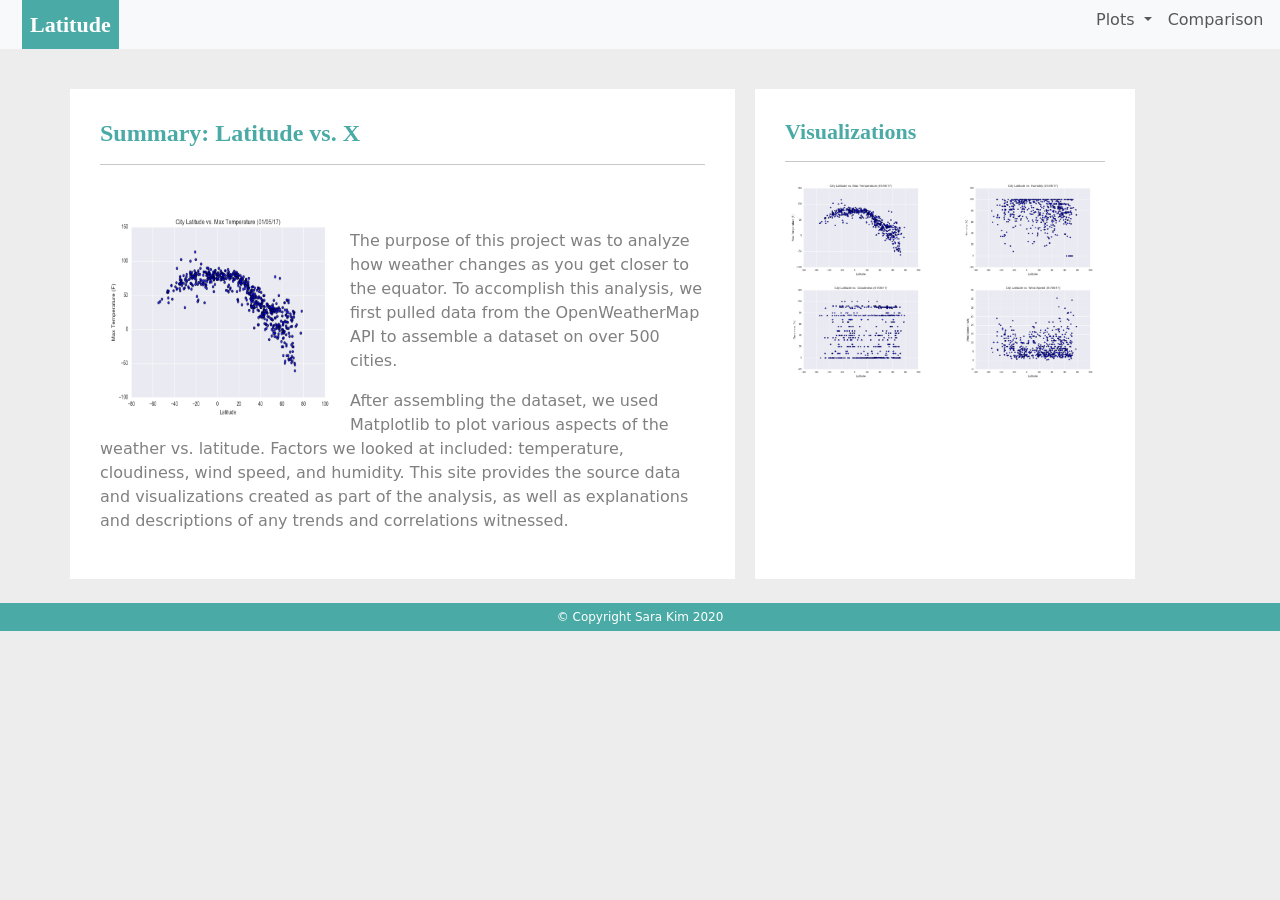
<file: web-design-challenge/index.html>
<!doctype html>
<html lang="en">

  <head>
    <!-- Required meta tags -->
    <meta charset="utf-8">
    <meta name="viewport" content="width=device-width, initial-scale=1">

    <!-- Bootstrap CSS -->
    <link href="https://cdn.jsdelivr.net/npm/bootstrap@5.0.0-beta1/dist/css/bootstrap.min.css" rel="stylesheet" integrity="sha384-giJF6kkoqNQ00vy+HMDP7azOuL0xtbfIcaT9wjKHr8RbDVddVHyTfAAsrekwKmP1" crossorigin="anonymous">

    <link rel="stylesheet" type="text/css" href="style.css">

    <title>Summary | Lattitude</title>

  </head>

  <body>

    <!-- Navbar -->
    <nav class="navbar navbar-expand-lg navbar-light bg-light">
        <div class="container-fluid">
          <a class="navbar-brand text-white" href="index.html">Latitude</a>
          <button class="navbar-toggler" type="button" data-bs-toggle="collapse" data-bs-target="#navbarNavDropdown" aria-controls="navbarNavDropdown" aria-expanded="false" aria-label="Toggle navigation">
            <span class="navbar-toggler-icon"></span>
          </button>
          <div class="collapse navbar-collapse absolute-right" id="navbarNavDropdown">
            <ul class="navbar-nav">
              <li class="nav-item dropdown">
                <a class="nav-link dropdown-toggle" href="#" id="navbarDropdownMenuLink" role="button" data-bs-toggle="dropdown" aria-expanded="false">
                    Plots
                </a>
                <ul class="dropdown-menu" aria-labelledby="navbarDropdownMenuLink">
                    <li><a class="dropdown-item" href="visualizations/visualization_temp.html">Max Temperature</a></li>
                    <li><a class="dropdown-item" href="visualizations/visualization_humidity.html">Humidity</a></li>
                    <li><a class="dropdown-item" href="visualizations/visualization_cloudiness.html">Cloudiness</a></li>
                    <li><a class="dropdown-item" href="visualizations/visualization_windspeed.html">Wind Speed</a></li>
                </ul>
              </li>
              <li class="nav-item">
                <a class="nav-link" href="comparison.html">Comparison</a>
              </li>
              <li class="nav-item">
                <a class="nav-link" href="data.html">Data</a>
              </li>
            </ul>
          </div>
        </div>
    </nav>
    <!-- Navbar Ends -->

    <!-- Main Body -->
    <div class="container">
        <div class="row">
            
            <!-- Left section: summary -->
            <div class="col-12 col-md-7 summary">
                <h1>Summary: Latitude vs. X</h1>
                <hr>
                <br>
                <img src="Resources/assets/images/Fig1.png" alt="Latitude vs. Max Temperature" width="250" height="220" align="left">
                <br>
                <p>The purpose of this project was to analyze how weather changes as you get closer to the equator. 
                    To accomplish this analysis, we first pulled data from the OpenWeatherMap API to assemble a dataset 
                    on over 500 cities.</p>
                <p>After assembling the dataset, we used Matplotlib to plot various aspects of the weather vs. latitude. 
                    Factors we looked at included: temperature, cloudiness, wind speed, and humidity. 
                    This site provides the source data and visualizations created as part of the analysis, 
                    as well as explanations and descriptions of any trends and correlations witnessed.</p>
            </div>
            
            <!-- Right section: Visualizations-->
            <div class="col-12 col-md-4 visualizations">
                <h2>Visualizations</h2>
                <hr>
                    <div class="row">
                        <div class="col-3 col-md-6">
                            <a href="visualizations/visualization_temp.html"><img src="Resources/assets/images/Fig1.png" alt="Latitude vs. Max Temperature"></a>
                        </div>
                        <div class="col-3 col-md-6">
                            <a href="visualizations/visualization_humidity.html"><img src="Resources/assets/images/Fig2.png" alt="Latitude vs. Humidity"></a>
                        </div>
                        <div class="col-3 col-md-6">
                            <a href="visualizations/visualization_cloudiness.html"><img src="Resources/assets/images/Fig3.png" alt="Latitude vs. Cloudiness"></a>
                        </div>
                        <div class="col-3 col-md-6">
                            <a href="visualizations/visualization_windspeed.html"><img src="Resources/assets/images/Fig4.png" alt="Latitude vs. Wind Speed"></a>
                        </div>                                                
                    </div>
            </div>

        </div>
    </div>

    <!-- start of footer -->
    <br>
    <div>
        <div class="row">
        <div class="col-12 copyright">© Copyright Sara Kim 2020</div>
        </div>
    </div>
    <!-- footer ends -->


    <!-- Bootstrap Bundle with Popper -->
    <script src="https://cdn.jsdelivr.net/npm/bootstrap@5.0.0-beta1/dist/js/bootstrap.bundle.min.js" integrity="sha384-ygbV9kiqUc6oa4msXn9868pTtWMgiQaeYH7/t7LECLbyPA2x65Kgf80OJFdroafW" crossorigin="anonymous"></script>

  </body>

  

</html>
</file>
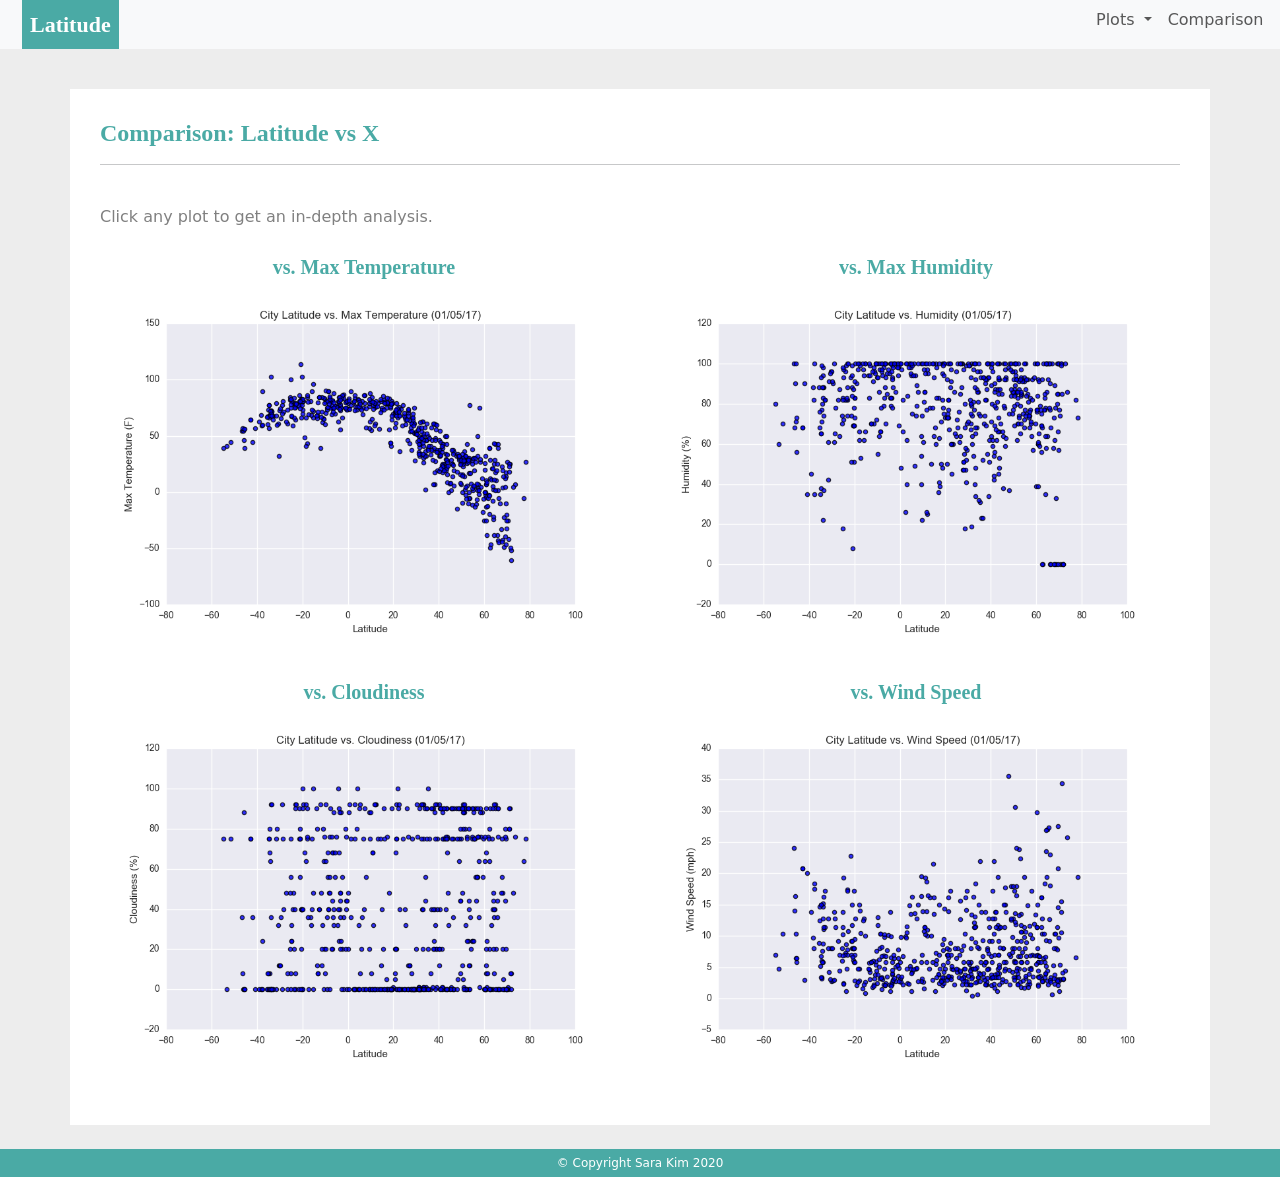
<file: web-design-challenge/comparison.html>
<!doctype html>
<html lang="en">

  <head>
    <!-- Required meta tags -->
    <meta charset="utf-8">
    <meta name="viewport" content="width=device-width, initial-scale=1">

    <!-- Bootstrap CSS -->
    <link href="https://cdn.jsdelivr.net/npm/bootstrap@5.0.0-beta1/dist/css/bootstrap.min.css" rel="stylesheet" integrity="sha384-giJF6kkoqNQ00vy+HMDP7azOuL0xtbfIcaT9wjKHr8RbDVddVHyTfAAsrekwKmP1" crossorigin="anonymous">

    <link rel="stylesheet" type="text/css" href="style.css">

    <title>Comparison | Lattitude</title>

  </head>

  <body>

    <!-- Navbar -->
    <nav class="navbar navbar-expand-lg navbar-light bg-light">
        <div class="container-fluid">
          <a class="navbar-brand text-white" href="index.html">Latitude</a>
          <button class="navbar-toggler" type="button" data-bs-toggle="collapse" data-bs-target="#navbarNavDropdown" aria-controls="navbarNavDropdown" aria-expanded="false" aria-label="Toggle navigation">
            <span class="navbar-toggler-icon"></span>
          </button>
          <div class="collapse navbar-collapse absolute-right" id="navbarNavDropdown">
            <ul class="navbar-nav">
              <li class="nav-item dropdown">
                <a class="nav-link dropdown-toggle" href="#" id="navbarDropdownMenuLink" role="button" data-bs-toggle="dropdown" aria-expanded="false">
                    Plots
                </a>
                <ul class="dropdown-menu" aria-labelledby="navbarDropdownMenuLink">
                    <li><a class="dropdown-item" href="visualizations/visualization_temp.html">Max Temperature</a></li>
                    <li><a class="dropdown-item" href="visualizations/visualization_humidity.html">Humidity</a></li>
                    <li><a class="dropdown-item" href="visualizations/visualization_cloudiness.html">Cloudiness</a></li>
                    <li><a class="dropdown-item" href="visualizations/visualization_windspeed.html">Wind Speed</a></li>
                </ul>
              </li>
              <li class="nav-item">
                <a class="nav-link" href="comparison.html">Comparison</a>
              </li>
              <li class="nav-item">
                <a class="nav-link" href="data.html">Data</a>
              </li>
            </ul>
          </div>
        </div>
    </nav>
    <!-- Navbar Ends -->

    <!-- Main Body -->
      
    <div class="container summary">
        <h1>Comparison: Latitude vs X</h1>
        <hr>
        <br>
        <p>Click any plot to get an in-depth analysis.</p>
        <div class="row row-cols-2">
            <div class="col-12 col-md-6 space">
                <h3>vs. Max Temperature</h3>
                <a href="visualizations/visualization_temp.html"><img src="Resources/assets/images/Fig1.png" alt="Latitude vs. Max Temperature"></a>
            </div>

            <div class="col-12 col-md-6 space">
                <h3>vs. Max Humidity</h3>
                <a href="visualizations/visualization_humidity.html"><img src="Resources/assets/images/Fig2.png" alt="Latitude vs. Humidity"></a>
            </div>
            
            <div class="col-12 col-md-6 space">
                <h3>vs. Cloudiness</h3>
                <a href="visualizations/visualization_cloudiness.html"><img src="Resources/assets/images/Fig3.png" alt="Latitude vs. Cloudiness"></a>
            </div>

            <div class="col-12 col-md-6 space">
                <h3>vs. Wind Speed</h3>
                <a href="visualizations/visualization_windspeed.html"><img src="Resources/assets/images/Fig4.png" alt="Latitude vs. Wind Speed"></a>
            </div>

        </div>
    </div>

    </div>

    <!-- start of footer -->
    <br>
    <div>
        <div class="row">
        <div class="col-12 copyright">© Copyright Sara Kim 2020</div>
        </div>
    </div>
    
    <!-- Bootstrap Bundle with Popper -->
    <script src="https://cdn.jsdelivr.net/npm/bootstrap@5.0.0-beta1/dist/js/bootstrap.bundle.min.js" integrity="sha384-ygbV9kiqUc6oa4msXn9868pTtWMgiQaeYH7/t7LECLbyPA2x65Kgf80OJFdroafW" crossorigin="anonymous"></script>


  </body>

  

</html>
</file>
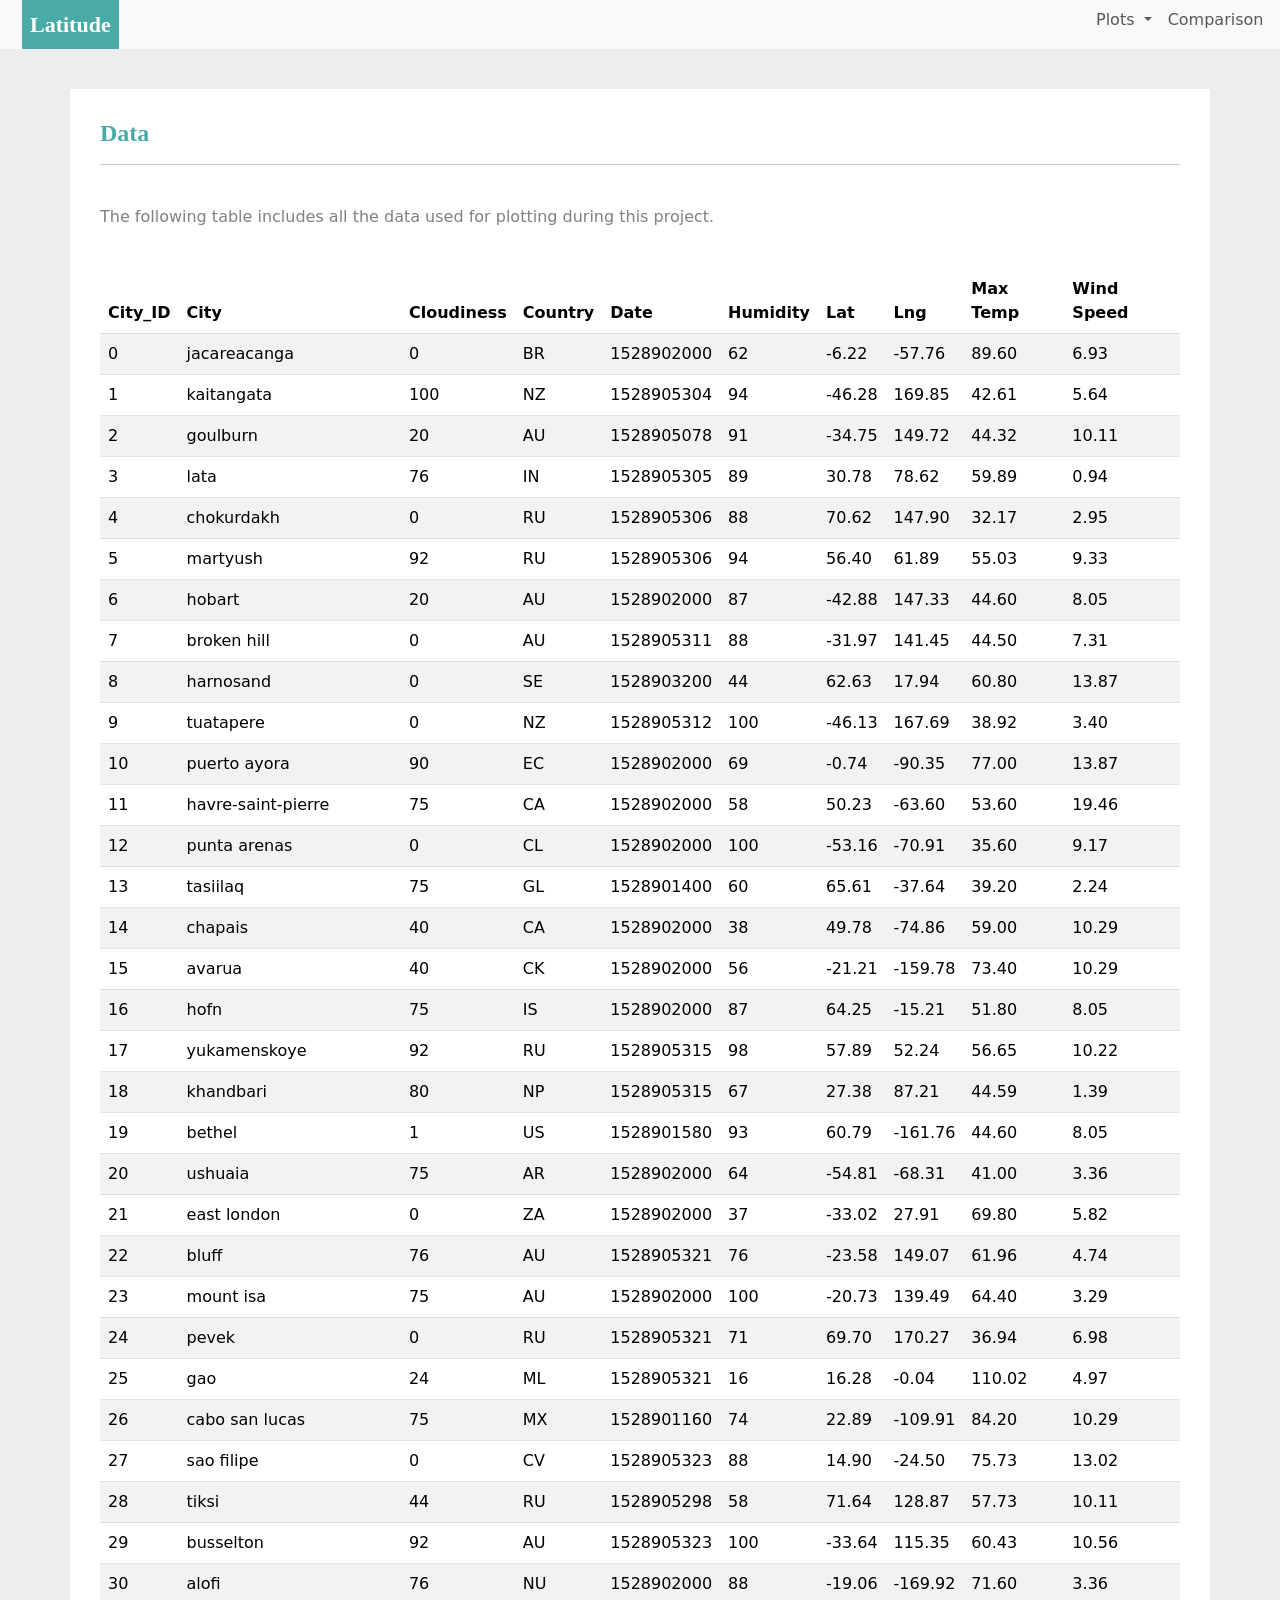
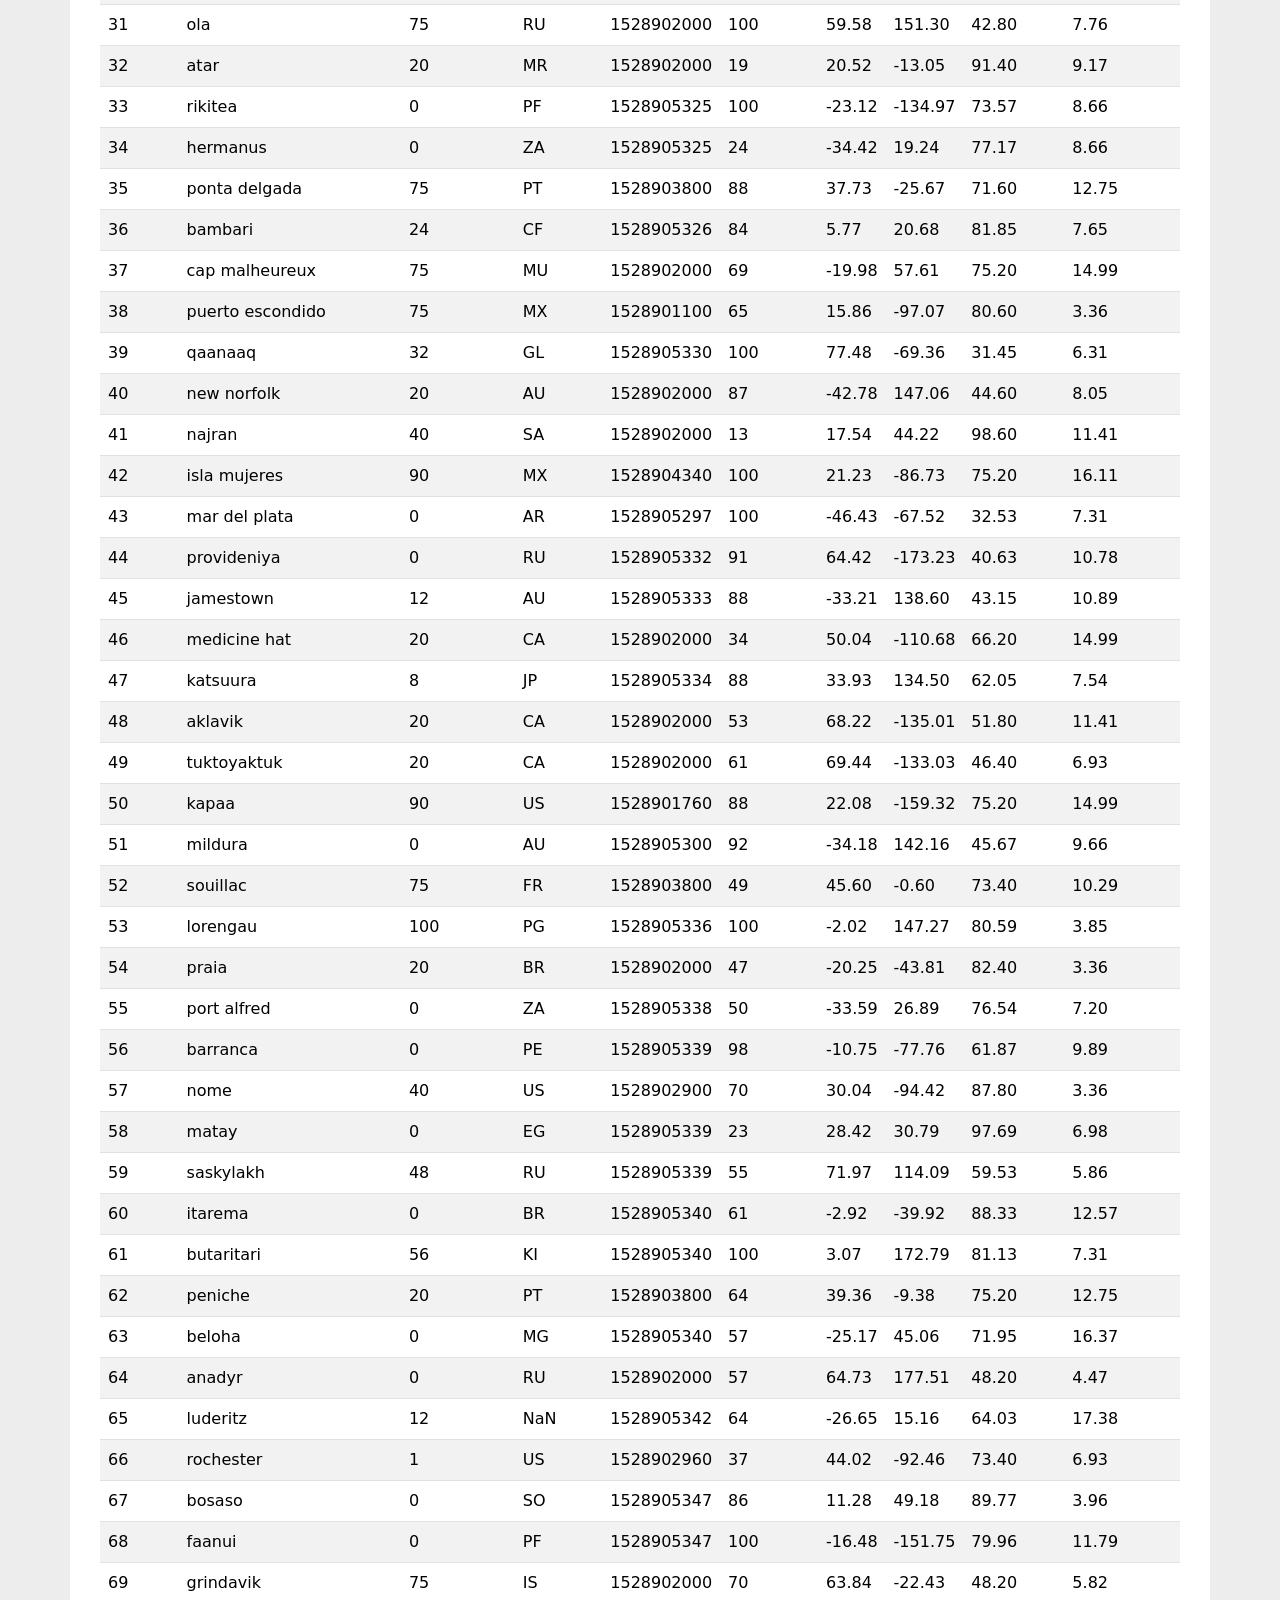
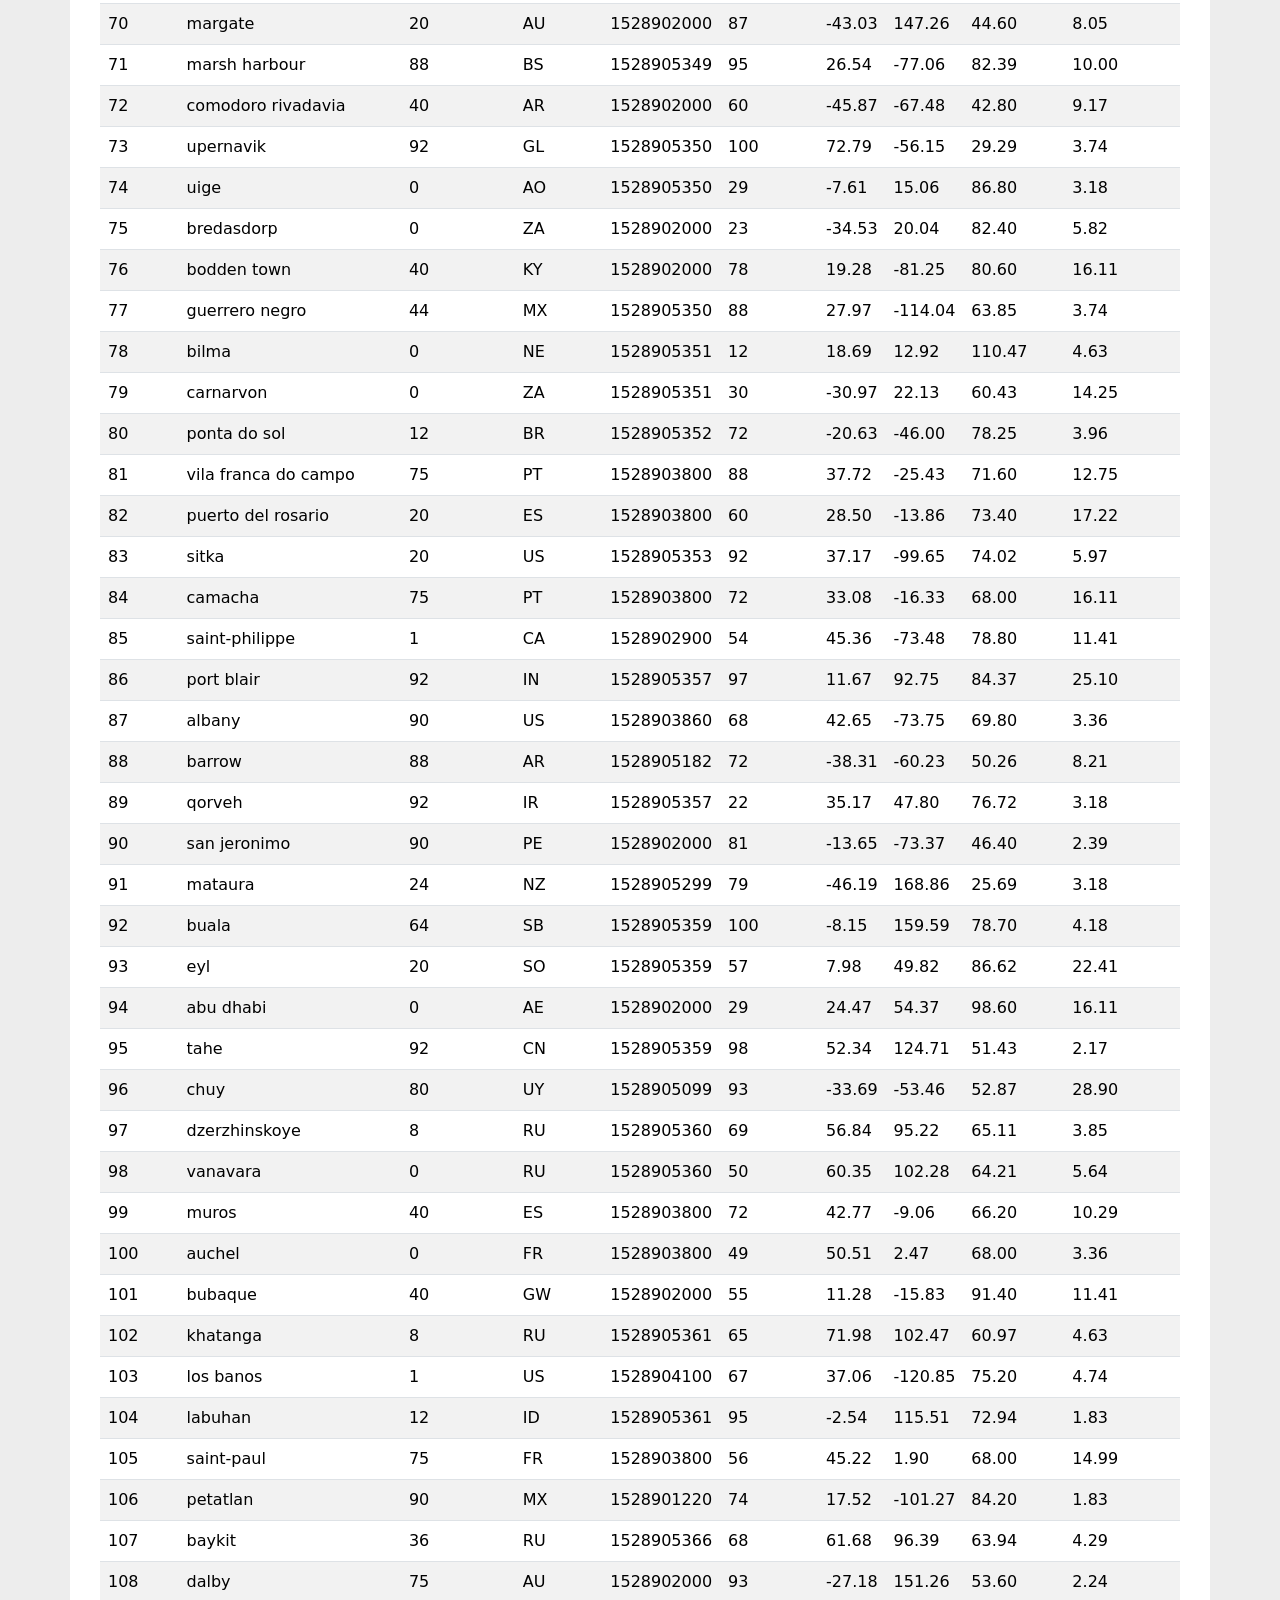
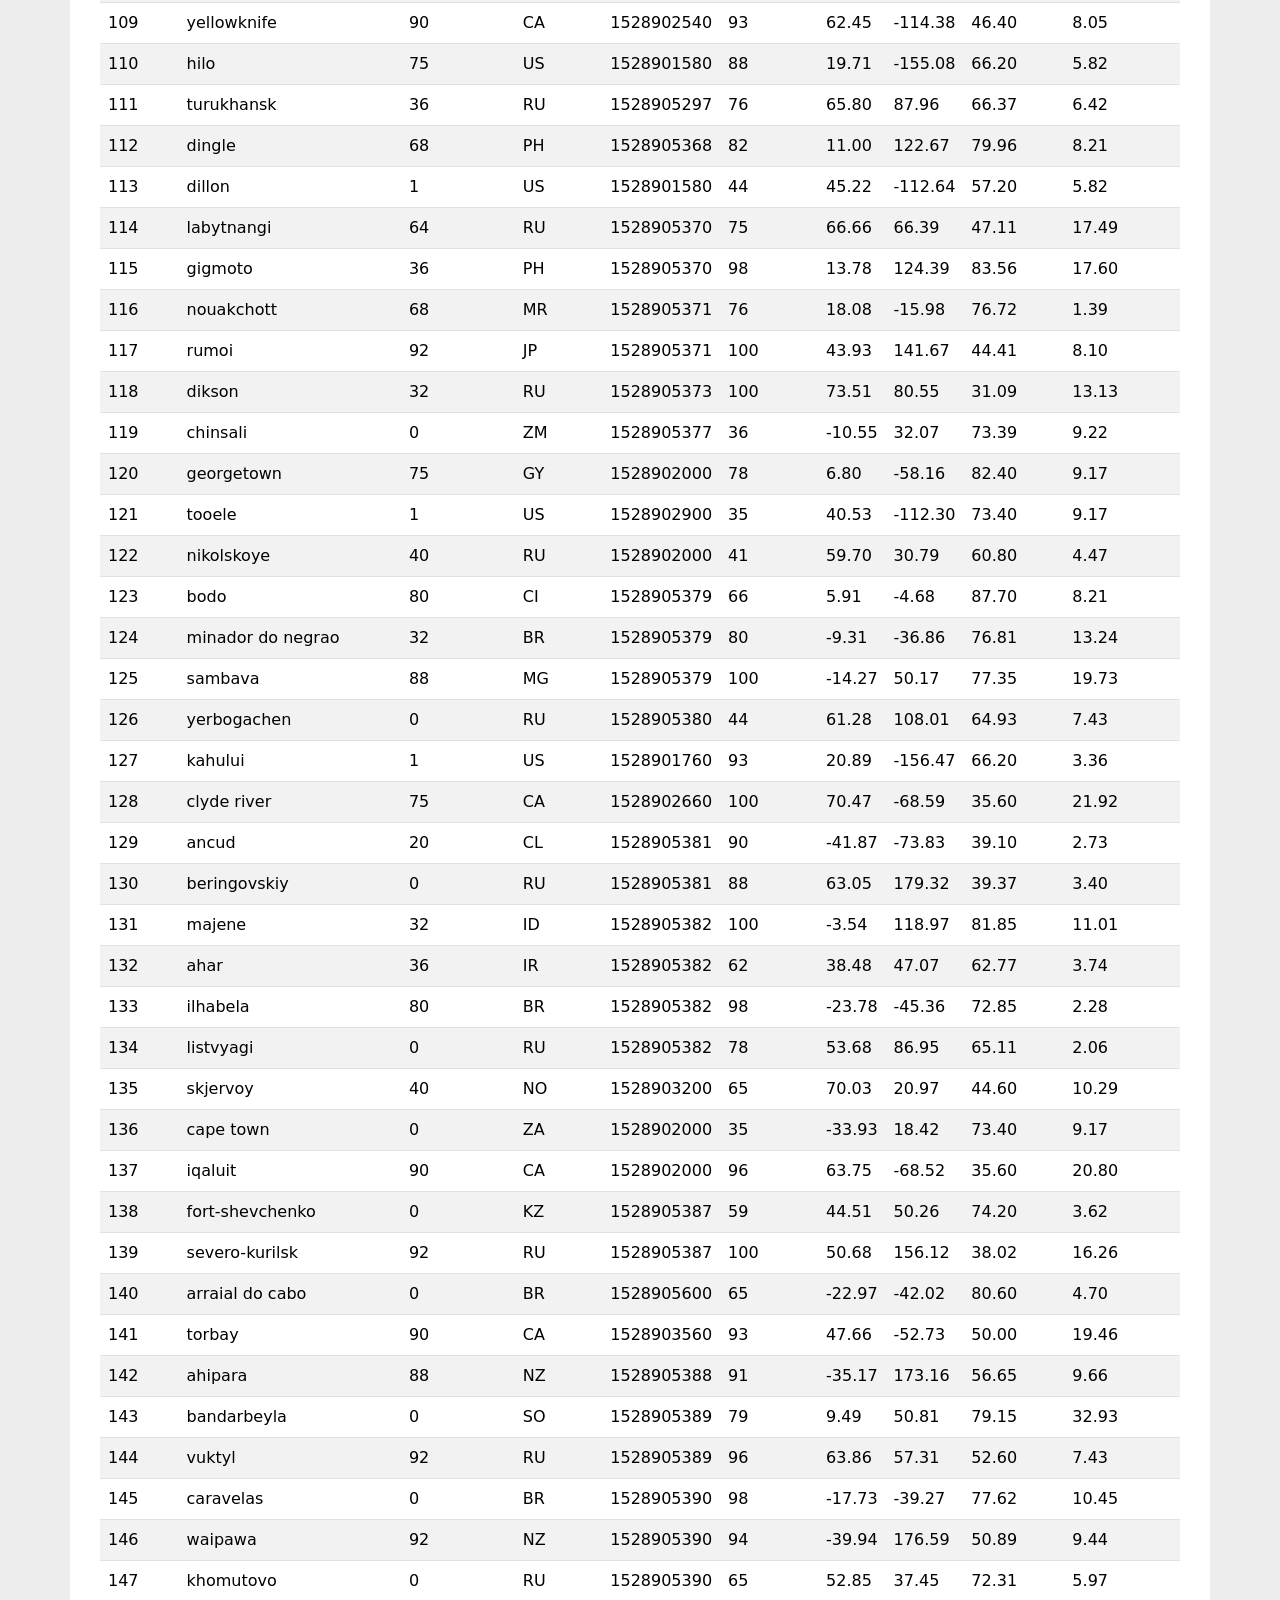
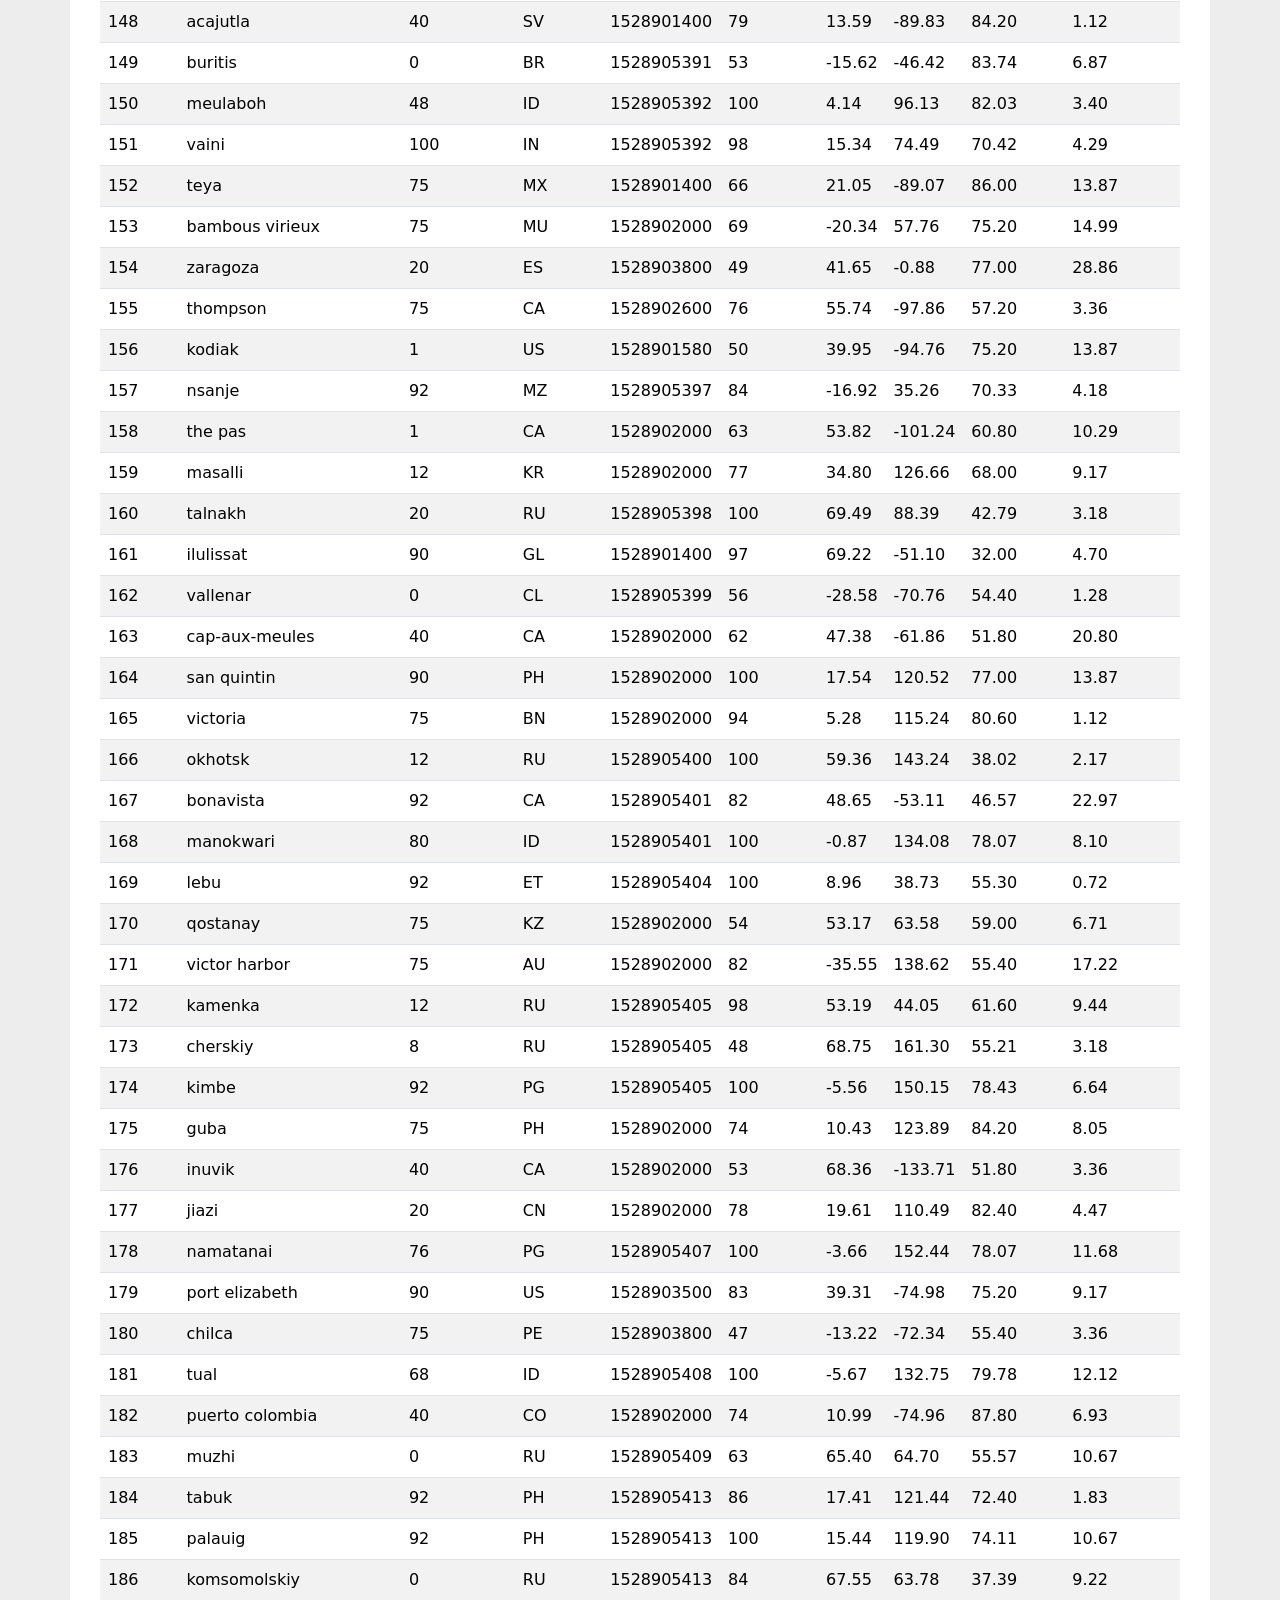
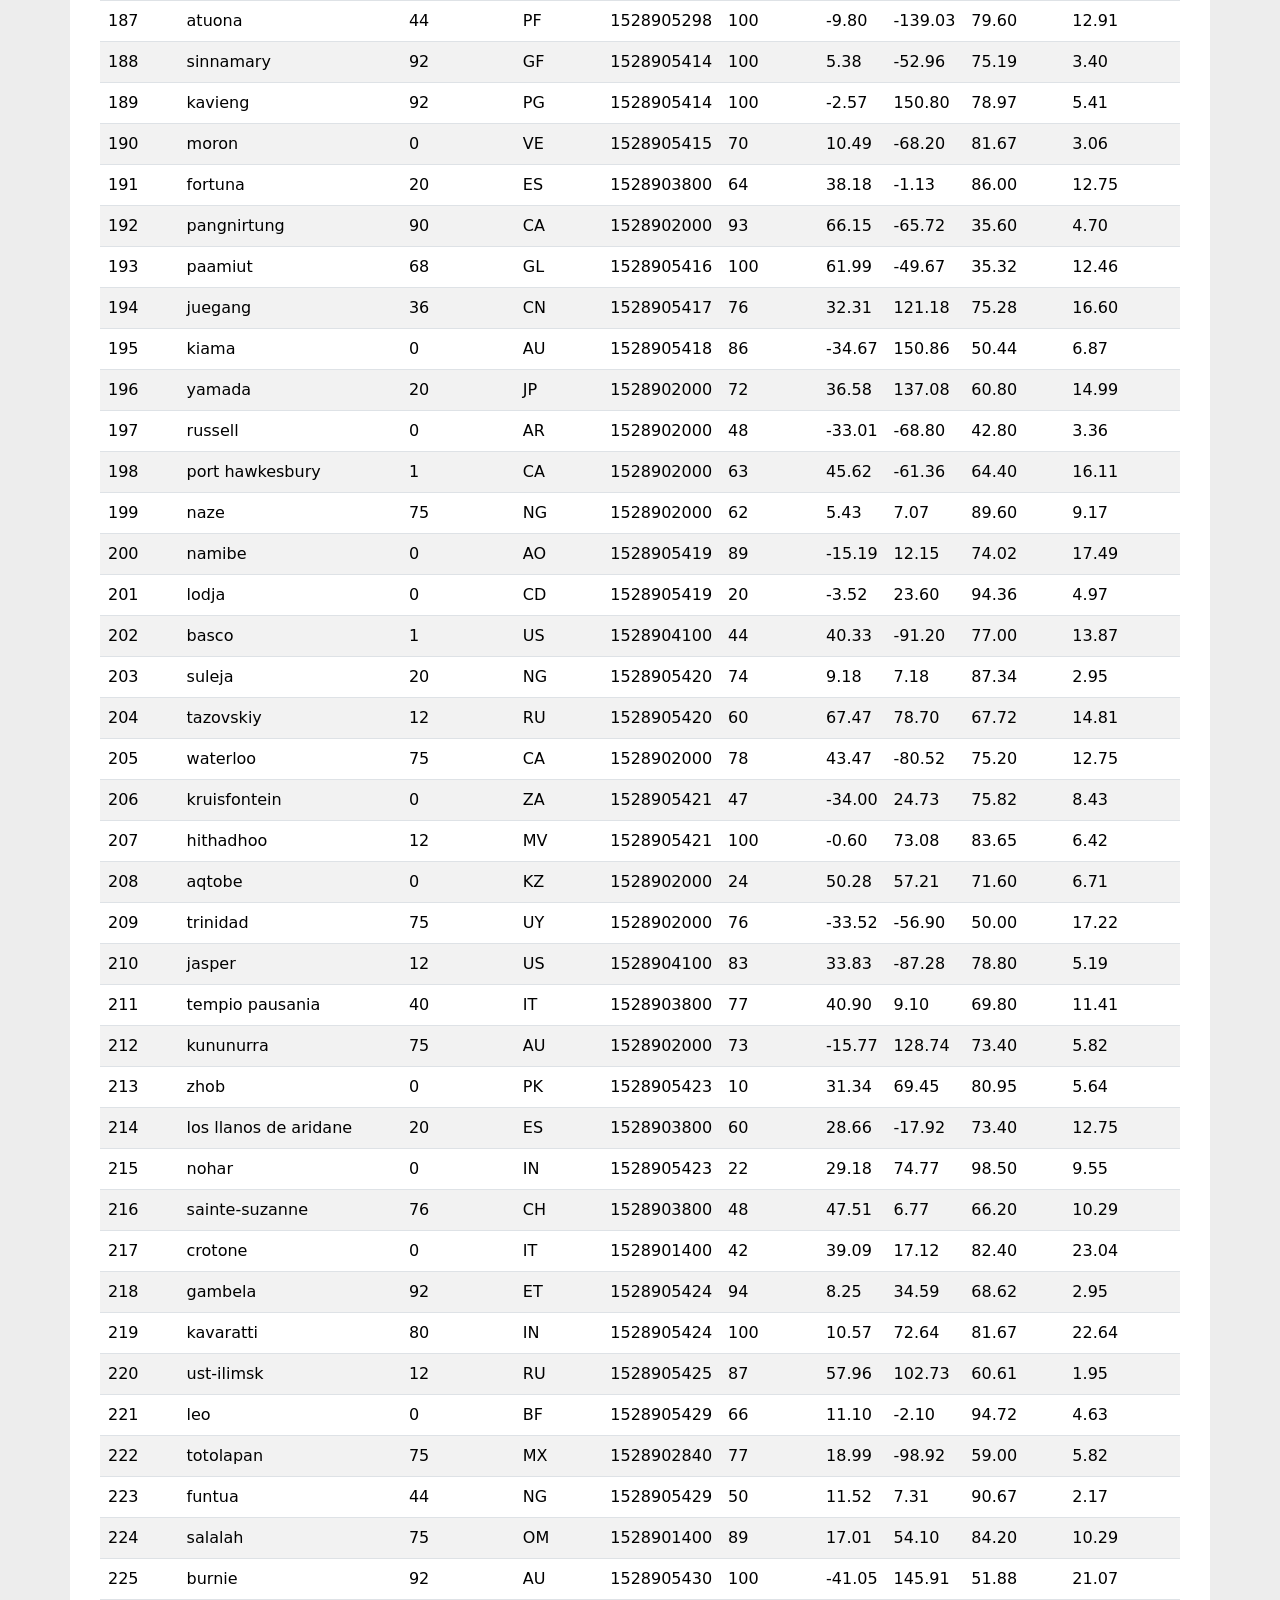
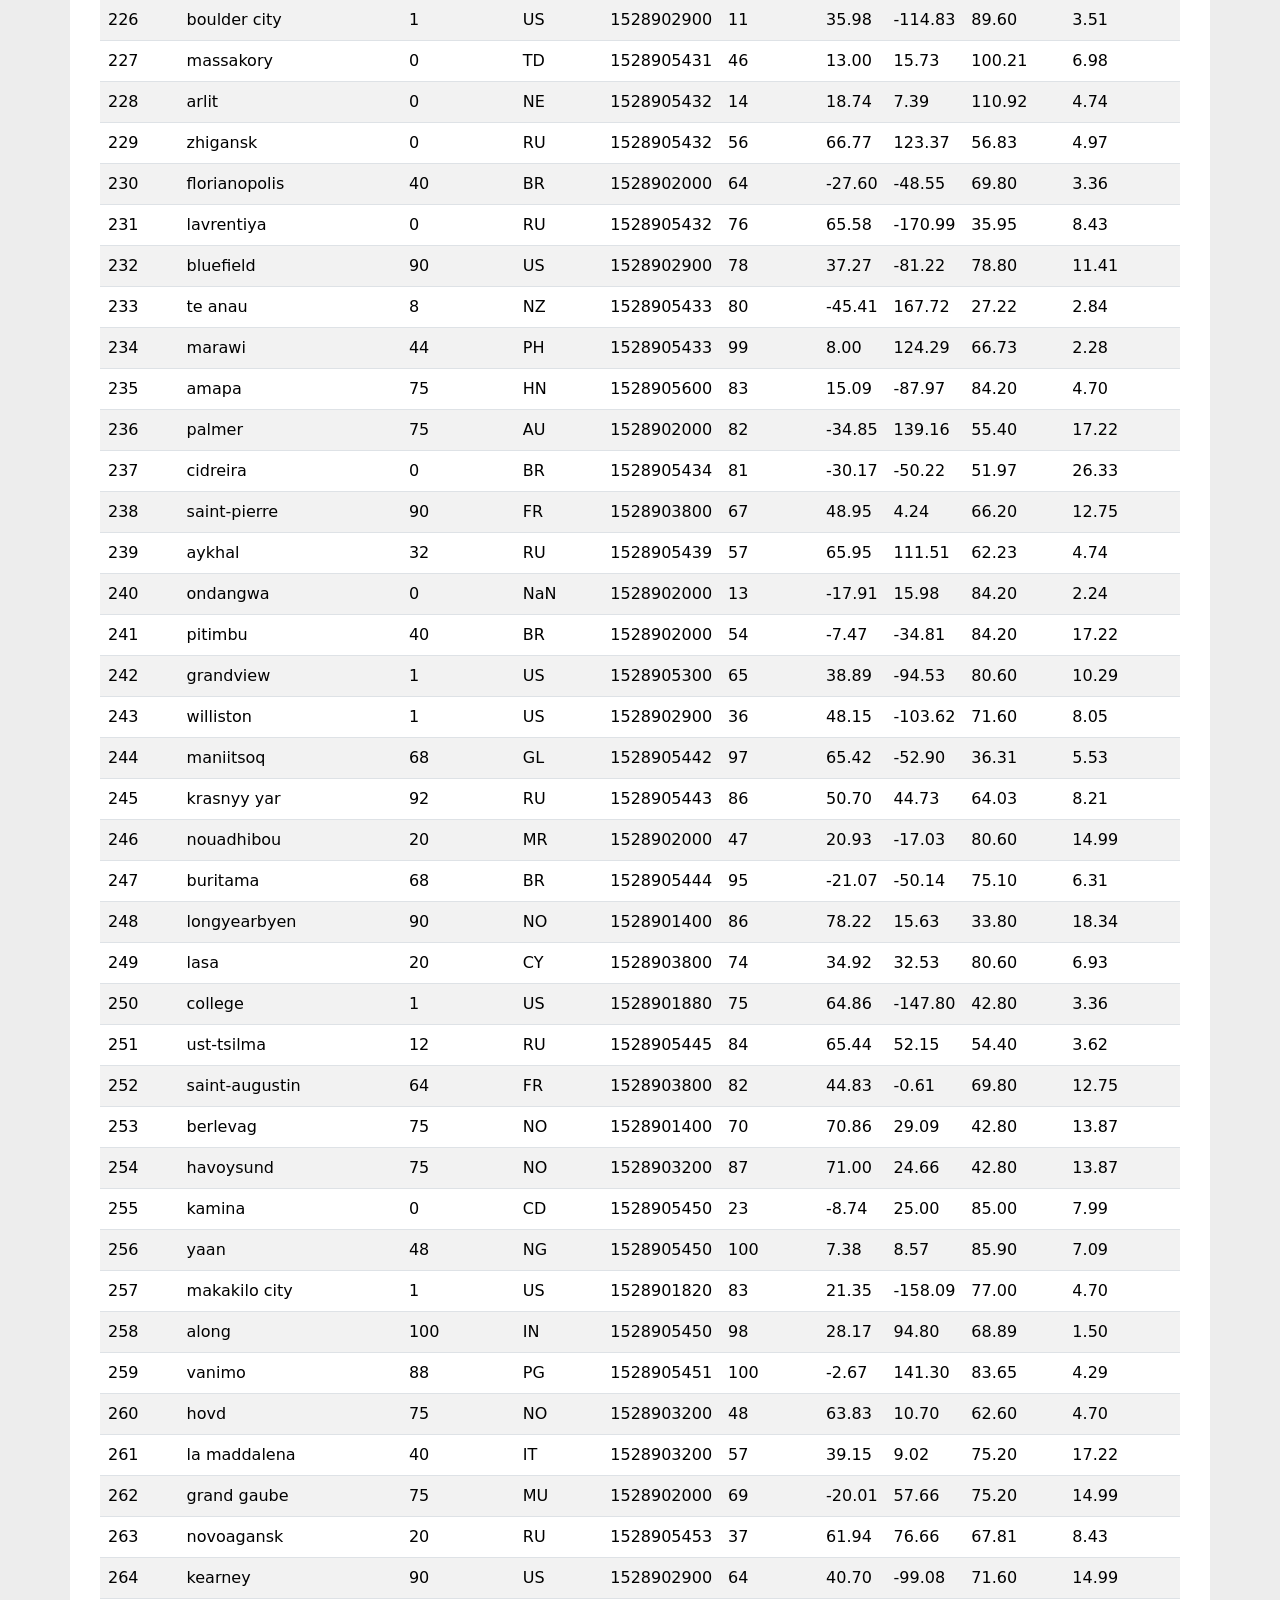
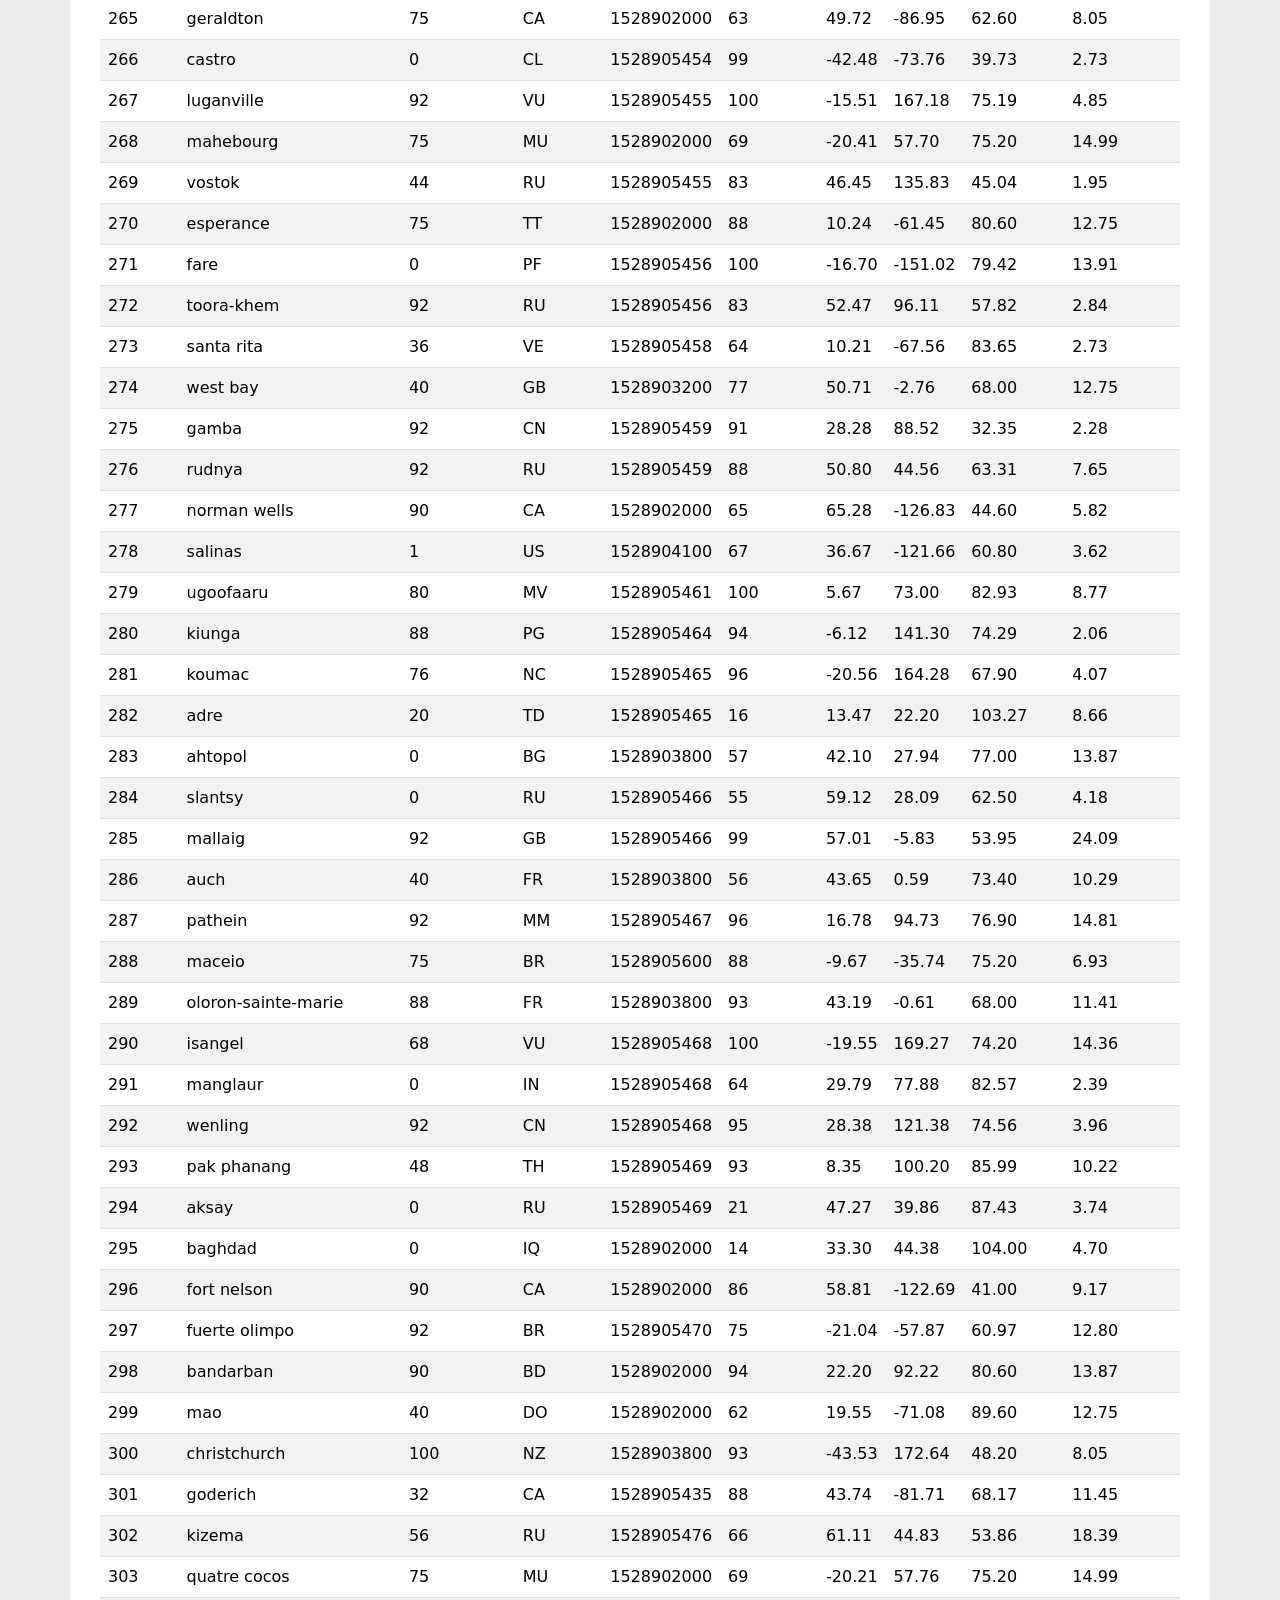
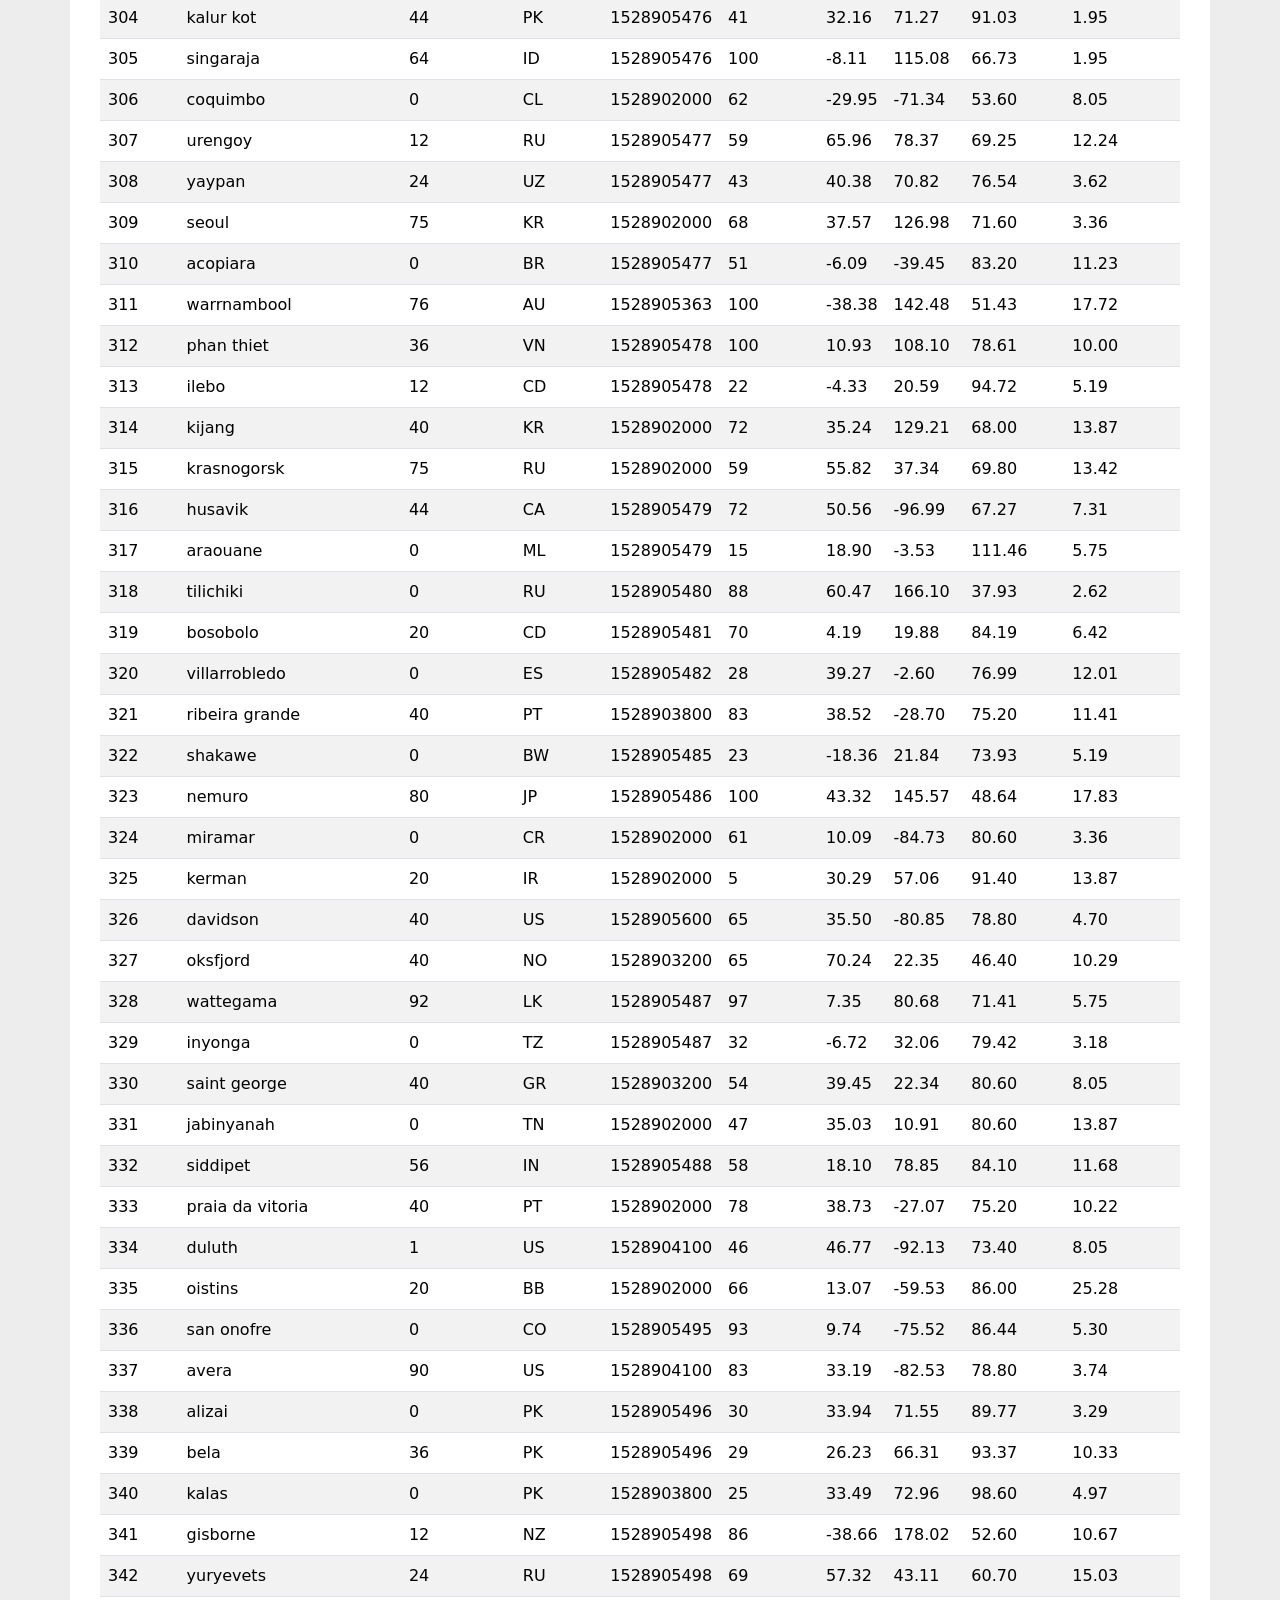
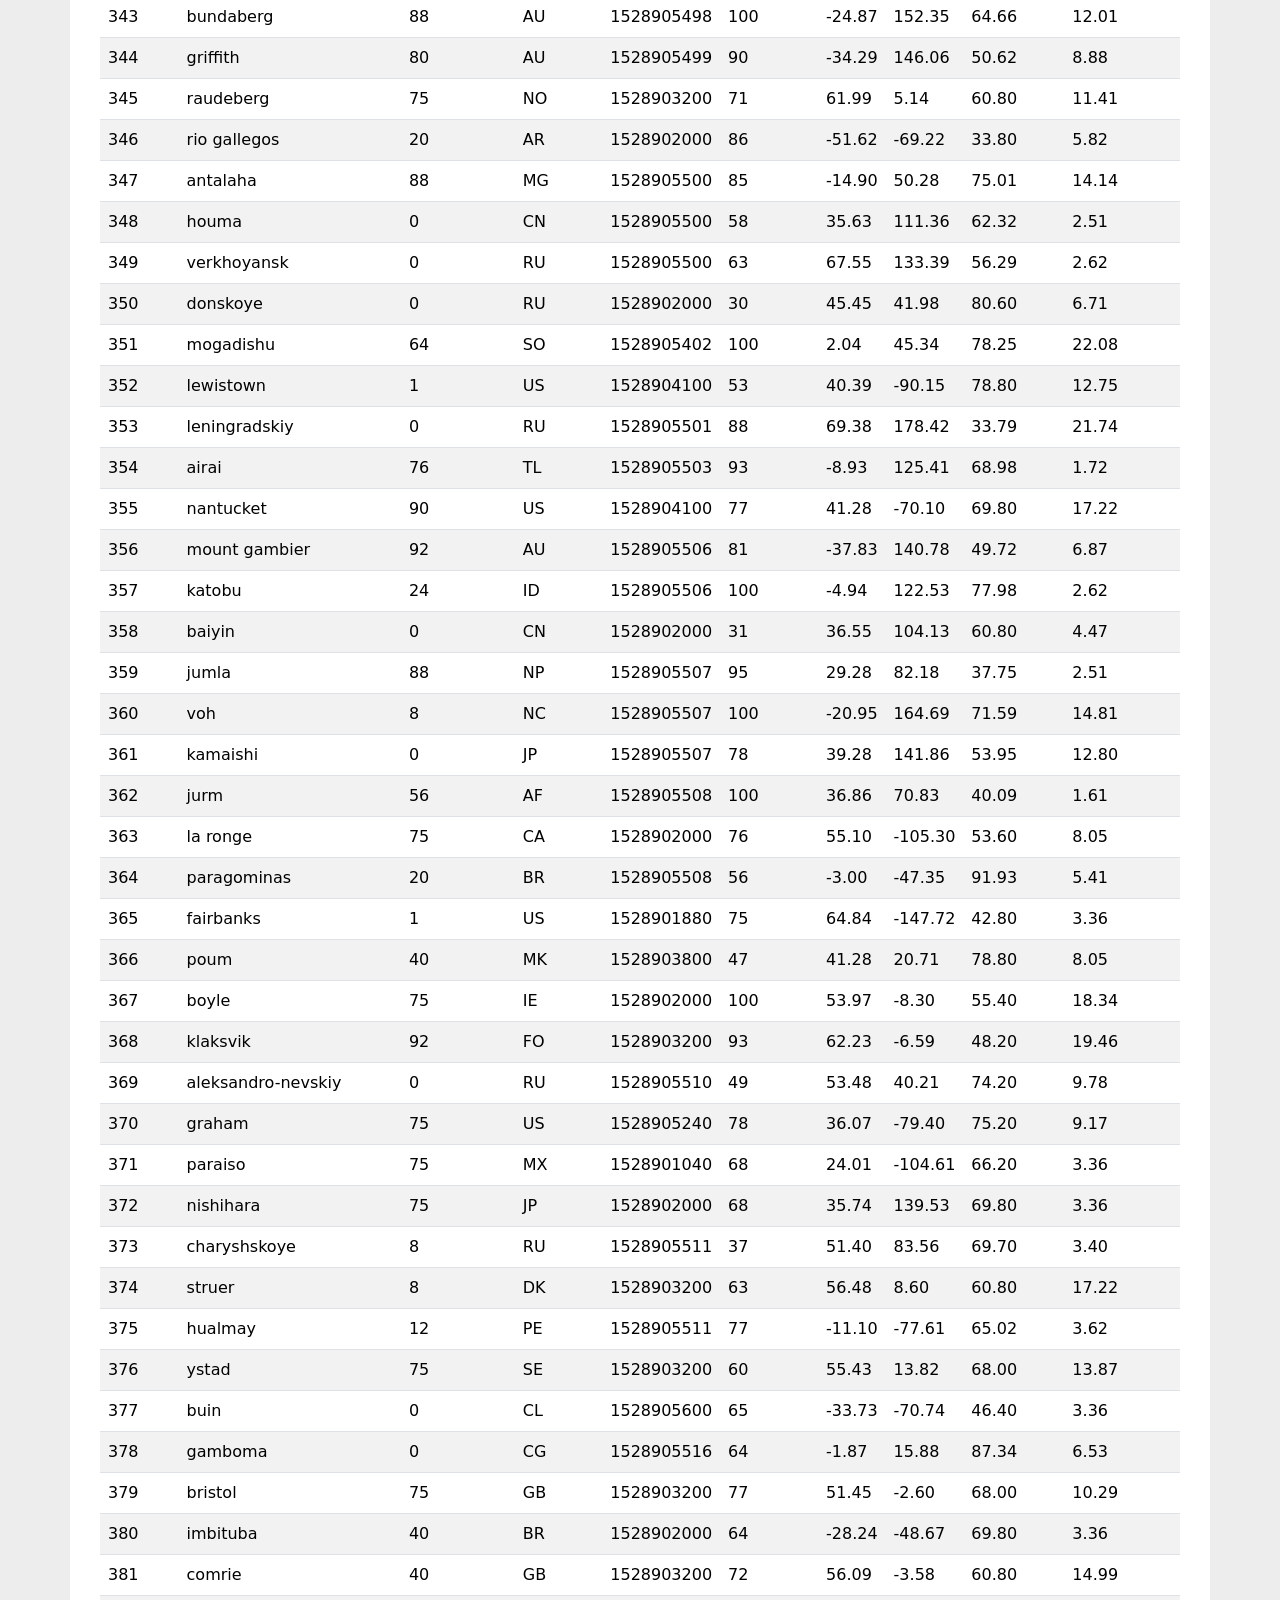
<file: web-design-challenge/data.html>
<!doctype html>
<html lang="en">

  <head>
    <!-- Required meta tags -->
    <meta charset="utf-8">
    <meta name="viewport" content="width=device-width, initial-scale=1">

    <!-- Bootstrap CSS -->
    <link href="https://cdn.jsdelivr.net/npm/bootstrap@5.0.0-beta1/dist/css/bootstrap.min.css" rel="stylesheet" integrity="sha384-giJF6kkoqNQ00vy+HMDP7azOuL0xtbfIcaT9wjKHr8RbDVddVHyTfAAsrekwKmP1" crossorigin="anonymous">

    <link rel="stylesheet" type="text/css" href="style.css">

    <title>Data | Lattitude</title>

  </head>

  <body>

    <!-- Navbar -->
    <nav class="navbar navbar-expand-lg navbar-light bg-light">
        <div class="container-fluid">
          <a class="navbar-brand text-white" href="index.html">Latitude</a>
          <button class="navbar-toggler" type="button" data-bs-toggle="collapse" data-bs-target="#navbarNavDropdown" aria-controls="navbarNavDropdown" aria-expanded="false" aria-label="Toggle navigation">
            <span class="navbar-toggler-icon"></span>
          </button>
          <div class="collapse navbar-collapse absolute-right" id="navbarNavDropdown">
            <ul class="navbar-nav">
              <li class="nav-item dropdown">
                <a class="nav-link dropdown-toggle" href="#" id="navbarDropdownMenuLink" role="button" data-bs-toggle="dropdown" aria-expanded="false">
                    Plots
                </a>
                <ul class="dropdown-menu" aria-labelledby="navbarDropdownMenuLink">
                    <li><a class="dropdown-item" href="visualizations/visualization_temp.html">Max Temperature</a></li>
                    <li><a class="dropdown-item" href="visualizations/visualization_humidity.html">Humidity</a></li>
                    <li><a class="dropdown-item" href="visualizations/visualization_cloudiness.html">Cloudiness</a></li>
                    <li><a class="dropdown-item" href="visualizations/visualization_windspeed.html">Wind Speed</a></li>
                </ul>
              </li>
              <li class="nav-item">
                <a class="nav-link" href="comparison.html">Comparison</a>
              </li>
              <li class="nav-item">
                <a class="nav-link" href="data.html">Data</a>
              </li>
            </ul>
          </div>
        </div>
    </nav>
    <!-- Navbar Ends -->

    <!-- Main Body -->
    <body>
    
    <div class="container summary">
        <h1>Data</h1>
        <hr>
        <br>
        <p>The following table includes all the data used for plotting during this project.</p>
        <br>
        
        <table class="table table-striped">
            <thead>
                <tr>
                    <th scope="col">City_ID</th>
                    <th scope="col">City</th>
                    <th scope="col">Cloudiness</th>
                    <th scope="col">Country</th>
                    <th scope="col">Date</th>
                    <th scope="col">Humidity</th>
                    <th scope="col">Lat</th>
                    <th scope="col">Lng</th>
                    <th scope="col">Max Temp</th>
                    <th scope="col">Wind Speed</th>
                  </tr>
            </thead>
            <tbody>
                <tr>
                    <td>0</td>
                    <td>jacareacanga</td>
                    <td>0</td>
                    <td>BR</td>
                    <td>1528902000</td>
                    <td>62</td>
                    <td>-6.22</td>
                    <td>-57.76</td>
                    <td>89.60</td>
                    <td>6.93</td>
                  </tr>
                  <tr>
                    <td>1</td>
                    <td>kaitangata</td>
                    <td>100</td>
                    <td>NZ</td>
                    <td>1528905304</td>
                    <td>94</td>
                    <td>-46.28</td>
                    <td>169.85</td>
                    <td>42.61</td>
                    <td>5.64</td>
                  </tr>
                  <tr>
                    <td>2</td>
                    <td>goulburn</td>
                    <td>20</td>
                    <td>AU</td>
                    <td>1528905078</td>
                    <td>91</td>
                    <td>-34.75</td>
                    <td>149.72</td>
                    <td>44.32</td>
                    <td>10.11</td>
                  </tr>
                  <tr>
                    <td>3</td>
                    <td>lata</td>
                    <td>76</td>
                    <td>IN</td>
                    <td>1528905305</td>
                    <td>89</td>
                    <td>30.78</td>
                    <td>78.62</td>
                    <td>59.89</td>
                    <td>0.94</td>
                  </tr>
                  <tr>
                    <td>4</td>
                    <td>chokurdakh</td>
                    <td>0</td>
                    <td>RU</td>
                    <td>1528905306</td>
                    <td>88</td>
                    <td>70.62</td>
                    <td>147.90</td>
                    <td>32.17</td>
                    <td>2.95</td>
                  </tr>
                  <tr>
                    <td>5</td>
                    <td>martyush</td>
                    <td>92</td>
                    <td>RU</td>
                    <td>1528905306</td>
                    <td>94</td>
                    <td>56.40</td>
                    <td>61.89</td>
                    <td>55.03</td>
                    <td>9.33</td>
                  </tr>
                  <tr>
                    <td>6</td>
                    <td>hobart</td>
                    <td>20</td>
                    <td>AU</td>
                    <td>1528902000</td>
                    <td>87</td>
                    <td>-42.88</td>
                    <td>147.33</td>
                    <td>44.60</td>
                    <td>8.05</td>
                  </tr>
                  <tr>
                    <td>7</td>
                    <td>broken hill</td>
                    <td>0</td>
                    <td>AU</td>
                    <td>1528905311</td>
                    <td>88</td>
                    <td>-31.97</td>
                    <td>141.45</td>
                    <td>44.50</td>
                    <td>7.31</td>
                  </tr>
                  <tr>
                    <td>8</td>
                    <td>harnosand</td>
                    <td>0</td>
                    <td>SE</td>
                    <td>1528903200</td>
                    <td>44</td>
                    <td>62.63</td>
                    <td>17.94</td>
                    <td>60.80</td>
                    <td>13.87</td>
                  </tr>
                  <tr>
                    <td>9</td>
                    <td>tuatapere</td>
                    <td>0</td>
                    <td>NZ</td>
                    <td>1528905312</td>
                    <td>100</td>
                    <td>-46.13</td>
                    <td>167.69</td>
                    <td>38.92</td>
                    <td>3.40</td>
                  </tr>
                  <tr>
                    <td>10</td>
                    <td>puerto ayora</td>
                    <td>90</td>
                    <td>EC</td>
                    <td>1528902000</td>
                    <td>69</td>
                    <td>-0.74</td>
                    <td>-90.35</td>
                    <td>77.00</td>
                    <td>13.87</td>
                  </tr>
                  <tr>
                    <td>11</td>
                    <td>havre-saint-pierre</td>
                    <td>75</td>
                    <td>CA</td>
                    <td>1528902000</td>
                    <td>58</td>
                    <td>50.23</td>
                    <td>-63.60</td>
                    <td>53.60</td>
                    <td>19.46</td>
                  </tr>
                  <tr>
                    <td>12</td>
                    <td>punta arenas</td>
                    <td>0</td>
                    <td>CL</td>
                    <td>1528902000</td>
                    <td>100</td>
                    <td>-53.16</td>
                    <td>-70.91</td>
                    <td>35.60</td>
                    <td>9.17</td>
                  </tr>
                  <tr>
                    <td>13</td>
                    <td>tasiilaq</td>
                    <td>75</td>
                    <td>GL</td>
                    <td>1528901400</td>
                    <td>60</td>
                    <td>65.61</td>
                    <td>-37.64</td>
                    <td>39.20</td>
                    <td>2.24</td>
                  </tr>
                  <tr>
                    <td>14</td>
                    <td>chapais</td>
                    <td>40</td>
                    <td>CA</td>
                    <td>1528902000</td>
                    <td>38</td>
                    <td>49.78</td>
                    <td>-74.86</td>
                    <td>59.00</td>
                    <td>10.29</td>
                  </tr>
                  <tr>
                    <td>15</td>
                    <td>avarua</td>
                    <td>40</td>
                    <td>CK</td>
                    <td>1528902000</td>
                    <td>56</td>
                    <td>-21.21</td>
                    <td>-159.78</td>
                    <td>73.40</td>
                    <td>10.29</td>
                  </tr>
                  <tr>
                    <td>16</td>
                    <td>hofn</td>
                    <td>75</td>
                    <td>IS</td>
                    <td>1528902000</td>
                    <td>87</td>
                    <td>64.25</td>
                    <td>-15.21</td>
                    <td>51.80</td>
                    <td>8.05</td>
                  </tr>
                  <tr>
                    <td>17</td>
                    <td>yukamenskoye</td>
                    <td>92</td>
                    <td>RU</td>
                    <td>1528905315</td>
                    <td>98</td>
                    <td>57.89</td>
                    <td>52.24</td>
                    <td>56.65</td>
                    <td>10.22</td>
                  </tr>
                  <tr>
                    <td>18</td>
                    <td>khandbari</td>
                    <td>80</td>
                    <td>NP</td>
                    <td>1528905315</td>
                    <td>67</td>
                    <td>27.38</td>
                    <td>87.21</td>
                    <td>44.59</td>
                    <td>1.39</td>
                  </tr>
                  <tr>
                    <td>19</td>
                    <td>bethel</td>
                    <td>1</td>
                    <td>US</td>
                    <td>1528901580</td>
                    <td>93</td>
                    <td>60.79</td>
                    <td>-161.76</td>
                    <td>44.60</td>
                    <td>8.05</td>
                  </tr>
                  <tr>
                    <td>20</td>
                    <td>ushuaia</td>
                    <td>75</td>
                    <td>AR</td>
                    <td>1528902000</td>
                    <td>64</td>
                    <td>-54.81</td>
                    <td>-68.31</td>
                    <td>41.00</td>
                    <td>3.36</td>
                  </tr>
                  <tr>
                    <td>21</td>
                    <td>east london</td>
                    <td>0</td>
                    <td>ZA</td>
                    <td>1528902000</td>
                    <td>37</td>
                    <td>-33.02</td>
                    <td>27.91</td>
                    <td>69.80</td>
                    <td>5.82</td>
                  </tr>
                  <tr>
                    <td>22</td>
                    <td>bluff</td>
                    <td>76</td>
                    <td>AU</td>
                    <td>1528905321</td>
                    <td>76</td>
                    <td>-23.58</td>
                    <td>149.07</td>
                    <td>61.96</td>
                    <td>4.74</td>
                  </tr>
                  <tr>
                    <td>23</td>
                    <td>mount isa</td>
                    <td>75</td>
                    <td>AU</td>
                    <td>1528902000</td>
                    <td>100</td>
                    <td>-20.73</td>
                    <td>139.49</td>
                    <td>64.40</td>
                    <td>3.29</td>
                  </tr>
                  <tr>
                    <td>24</td>
                    <td>pevek</td>
                    <td>0</td>
                    <td>RU</td>
                    <td>1528905321</td>
                    <td>71</td>
                    <td>69.70</td>
                    <td>170.27</td>
                    <td>36.94</td>
                    <td>6.98</td>
                  </tr>
                  <tr>
                    <td>25</td>
                    <td>gao</td>
                    <td>24</td>
                    <td>ML</td>
                    <td>1528905321</td>
                    <td>16</td>
                    <td>16.28</td>
                    <td>-0.04</td>
                    <td>110.02</td>
                    <td>4.97</td>
                  </tr>
                  <tr>
                    <td>26</td>
                    <td>cabo san lucas</td>
                    <td>75</td>
                    <td>MX</td>
                    <td>1528901160</td>
                    <td>74</td>
                    <td>22.89</td>
                    <td>-109.91</td>
                    <td>84.20</td>
                    <td>10.29</td>
                  </tr>
                  <tr>
                    <td>27</td>
                    <td>sao filipe</td>
                    <td>0</td>
                    <td>CV</td>
                    <td>1528905323</td>
                    <td>88</td>
                    <td>14.90</td>
                    <td>-24.50</td>
                    <td>75.73</td>
                    <td>13.02</td>
                  </tr>
                  <tr>
                    <td>28</td>
                    <td>tiksi</td>
                    <td>44</td>
                    <td>RU</td>
                    <td>1528905298</td>
                    <td>58</td>
                    <td>71.64</td>
                    <td>128.87</td>
                    <td>57.73</td>
                    <td>10.11</td>
                  </tr>
                  <tr>
                    <td>29</td>
                    <td>busselton</td>
                    <td>92</td>
                    <td>AU</td>
                    <td>1528905323</td>
                    <td>100</td>
                    <td>-33.64</td>
                    <td>115.35</td>
                    <td>60.43</td>
                    <td>10.56</td>
                  </tr>
                  <tr>
                    <td>30</td>
                    <td>alofi</td>
                    <td>76</td>
                    <td>NU</td>
                    <td>1528902000</td>
                    <td>88</td>
                    <td>-19.06</td>
                    <td>-169.92</td>
                    <td>71.60</td>
                    <td>3.36</td>
                  </tr>
                  <tr>
                    <td>31</td>
                    <td>ola</td>
                    <td>75</td>
                    <td>RU</td>
                    <td>1528902000</td>
                    <td>100</td>
                    <td>59.58</td>
                    <td>151.30</td>
                    <td>42.80</td>
                    <td>7.76</td>
                  </tr>
                  <tr>
                    <td>32</td>
                    <td>atar</td>
                    <td>20</td>
                    <td>MR</td>
                    <td>1528902000</td>
                    <td>19</td>
                    <td>20.52</td>
                    <td>-13.05</td>
                    <td>91.40</td>
                    <td>9.17</td>
                  </tr>
                  <tr>
                    <td>33</td>
                    <td>rikitea</td>
                    <td>0</td>
                    <td>PF</td>
                    <td>1528905325</td>
                    <td>100</td>
                    <td>-23.12</td>
                    <td>-134.97</td>
                    <td>73.57</td>
                    <td>8.66</td>
                  </tr>
                  <tr>
                    <td>34</td>
                    <td>hermanus</td>
                    <td>0</td>
                    <td>ZA</td>
                    <td>1528905325</td>
                    <td>24</td>
                    <td>-34.42</td>
                    <td>19.24</td>
                    <td>77.17</td>
                    <td>8.66</td>
                  </tr>
                  <tr>
                    <td>35</td>
                    <td>ponta delgada</td>
                    <td>75</td>
                    <td>PT</td>
                    <td>1528903800</td>
                    <td>88</td>
                    <td>37.73</td>
                    <td>-25.67</td>
                    <td>71.60</td>
                    <td>12.75</td>
                  </tr>
                  <tr>
                    <td>36</td>
                    <td>bambari</td>
                    <td>24</td>
                    <td>CF</td>
                    <td>1528905326</td>
                    <td>84</td>
                    <td>5.77</td>
                    <td>20.68</td>
                    <td>81.85</td>
                    <td>7.65</td>
                  </tr>
                  <tr>
                    <td>37</td>
                    <td>cap malheureux</td>
                    <td>75</td>
                    <td>MU</td>
                    <td>1528902000</td>
                    <td>69</td>
                    <td>-19.98</td>
                    <td>57.61</td>
                    <td>75.20</td>
                    <td>14.99</td>
                  </tr>
                  <tr>
                    <td>38</td>
                    <td>puerto escondido</td>
                    <td>75</td>
                    <td>MX</td>
                    <td>1528901100</td>
                    <td>65</td>
                    <td>15.86</td>
                    <td>-97.07</td>
                    <td>80.60</td>
                    <td>3.36</td>
                  </tr>
                  <tr>
                    <td>39</td>
                    <td>qaanaaq</td>
                    <td>32</td>
                    <td>GL</td>
                    <td>1528905330</td>
                    <td>100</td>
                    <td>77.48</td>
                    <td>-69.36</td>
                    <td>31.45</td>
                    <td>6.31</td>
                  </tr>
                  <tr>
                    <td>40</td>
                    <td>new norfolk</td>
                    <td>20</td>
                    <td>AU</td>
                    <td>1528902000</td>
                    <td>87</td>
                    <td>-42.78</td>
                    <td>147.06</td>
                    <td>44.60</td>
                    <td>8.05</td>
                  </tr>
                  <tr>
                    <td>41</td>
                    <td>najran</td>
                    <td>40</td>
                    <td>SA</td>
                    <td>1528902000</td>
                    <td>13</td>
                    <td>17.54</td>
                    <td>44.22</td>
                    <td>98.60</td>
                    <td>11.41</td>
                  </tr>
                  <tr>
                    <td>42</td>
                    <td>isla mujeres</td>
                    <td>90</td>
                    <td>MX</td>
                    <td>1528904340</td>
                    <td>100</td>
                    <td>21.23</td>
                    <td>-86.73</td>
                    <td>75.20</td>
                    <td>16.11</td>
                  </tr>
                  <tr>
                    <td>43</td>
                    <td>mar del plata</td>
                    <td>0</td>
                    <td>AR</td>
                    <td>1528905297</td>
                    <td>100</td>
                    <td>-46.43</td>
                    <td>-67.52</td>
                    <td>32.53</td>
                    <td>7.31</td>
                  </tr>
                  <tr>
                    <td>44</td>
                    <td>provideniya</td>
                    <td>0</td>
                    <td>RU</td>
                    <td>1528905332</td>
                    <td>91</td>
                    <td>64.42</td>
                    <td>-173.23</td>
                    <td>40.63</td>
                    <td>10.78</td>
                  </tr>
                  <tr>
                    <td>45</td>
                    <td>jamestown</td>
                    <td>12</td>
                    <td>AU</td>
                    <td>1528905333</td>
                    <td>88</td>
                    <td>-33.21</td>
                    <td>138.60</td>
                    <td>43.15</td>
                    <td>10.89</td>
                  </tr>
                  <tr>
                    <td>46</td>
                    <td>medicine hat</td>
                    <td>20</td>
                    <td>CA</td>
                    <td>1528902000</td>
                    <td>34</td>
                    <td>50.04</td>
                    <td>-110.68</td>
                    <td>66.20</td>
                    <td>14.99</td>
                  </tr>
                  <tr>
                    <td>47</td>
                    <td>katsuura</td>
                    <td>8</td>
                    <td>JP</td>
                    <td>1528905334</td>
                    <td>88</td>
                    <td>33.93</td>
                    <td>134.50</td>
                    <td>62.05</td>
                    <td>7.54</td>
                  </tr>
                  <tr>
                    <td>48</td>
                    <td>aklavik</td>
                    <td>20</td>
                    <td>CA</td>
                    <td>1528902000</td>
                    <td>53</td>
                    <td>68.22</td>
                    <td>-135.01</td>
                    <td>51.80</td>
                    <td>11.41</td>
                  </tr>
                  <tr>
                    <td>49</td>
                    <td>tuktoyaktuk</td>
                    <td>20</td>
                    <td>CA</td>
                    <td>1528902000</td>
                    <td>61</td>
                    <td>69.44</td>
                    <td>-133.03</td>
                    <td>46.40</td>
                    <td>6.93</td>
                  </tr>
                  <tr>
                    <td>50</td>
                    <td>kapaa</td>
                    <td>90</td>
                    <td>US</td>
                    <td>1528901760</td>
                    <td>88</td>
                    <td>22.08</td>
                    <td>-159.32</td>
                    <td>75.20</td>
                    <td>14.99</td>
                  </tr>
                  <tr>
                    <td>51</td>
                    <td>mildura</td>
                    <td>0</td>
                    <td>AU</td>
                    <td>1528905300</td>
                    <td>92</td>
                    <td>-34.18</td>
                    <td>142.16</td>
                    <td>45.67</td>
                    <td>9.66</td>
                  </tr>
                  <tr>
                    <td>52</td>
                    <td>souillac</td>
                    <td>75</td>
                    <td>FR</td>
                    <td>1528903800</td>
                    <td>49</td>
                    <td>45.60</td>
                    <td>-0.60</td>
                    <td>73.40</td>
                    <td>10.29</td>
                  </tr>
                  <tr>
                    <td>53</td>
                    <td>lorengau</td>
                    <td>100</td>
                    <td>PG</td>
                    <td>1528905336</td>
                    <td>100</td>
                    <td>-2.02</td>
                    <td>147.27</td>
                    <td>80.59</td>
                    <td>3.85</td>
                  </tr>
                  <tr>
                    <td>54</td>
                    <td>praia</td>
                    <td>20</td>
                    <td>BR</td>
                    <td>1528902000</td>
                    <td>47</td>
                    <td>-20.25</td>
                    <td>-43.81</td>
                    <td>82.40</td>
                    <td>3.36</td>
                  </tr>
                  <tr>
                    <td>55</td>
                    <td>port alfred</td>
                    <td>0</td>
                    <td>ZA</td>
                    <td>1528905338</td>
                    <td>50</td>
                    <td>-33.59</td>
                    <td>26.89</td>
                    <td>76.54</td>
                    <td>7.20</td>
                  </tr>
                  <tr>
                    <td>56</td>
                    <td>barranca</td>
                    <td>0</td>
                    <td>PE</td>
                    <td>1528905339</td>
                    <td>98</td>
                    <td>-10.75</td>
                    <td>-77.76</td>
                    <td>61.87</td>
                    <td>9.89</td>
                  </tr>
                  <tr>
                    <td>57</td>
                    <td>nome</td>
                    <td>40</td>
                    <td>US</td>
                    <td>1528902900</td>
                    <td>70</td>
                    <td>30.04</td>
                    <td>-94.42</td>
                    <td>87.80</td>
                    <td>3.36</td>
                  </tr>
                  <tr>
                    <td>58</td>
                    <td>matay</td>
                    <td>0</td>
                    <td>EG</td>
                    <td>1528905339</td>
                    <td>23</td>
                    <td>28.42</td>
                    <td>30.79</td>
                    <td>97.69</td>
                    <td>6.98</td>
                  </tr>
                  <tr>
                    <td>59</td>
                    <td>saskylakh</td>
                    <td>48</td>
                    <td>RU</td>
                    <td>1528905339</td>
                    <td>55</td>
                    <td>71.97</td>
                    <td>114.09</td>
                    <td>59.53</td>
                    <td>5.86</td>
                  </tr>
                  <tr>
                    <td>60</td>
                    <td>itarema</td>
                    <td>0</td>
                    <td>BR</td>
                    <td>1528905340</td>
                    <td>61</td>
                    <td>-2.92</td>
                    <td>-39.92</td>
                    <td>88.33</td>
                    <td>12.57</td>
                  </tr>
                  <tr>
                    <td>61</td>
                    <td>butaritari</td>
                    <td>56</td>
                    <td>KI</td>
                    <td>1528905340</td>
                    <td>100</td>
                    <td>3.07</td>
                    <td>172.79</td>
                    <td>81.13</td>
                    <td>7.31</td>
                  </tr>
                  <tr>
                    <td>62</td>
                    <td>peniche</td>
                    <td>20</td>
                    <td>PT</td>
                    <td>1528903800</td>
                    <td>64</td>
                    <td>39.36</td>
                    <td>-9.38</td>
                    <td>75.20</td>
                    <td>12.75</td>
                  </tr>
                  <tr>
                    <td>63</td>
                    <td>beloha</td>
                    <td>0</td>
                    <td>MG</td>
                    <td>1528905340</td>
                    <td>57</td>
                    <td>-25.17</td>
                    <td>45.06</td>
                    <td>71.95</td>
                    <td>16.37</td>
                  </tr>
                  <tr>
                    <td>64</td>
                    <td>anadyr</td>
                    <td>0</td>
                    <td>RU</td>
                    <td>1528902000</td>
                    <td>57</td>
                    <td>64.73</td>
                    <td>177.51</td>
                    <td>48.20</td>
                    <td>4.47</td>
                  </tr>
                  <tr>
                    <td>65</td>
                    <td>luderitz</td>
                    <td>12</td>
                    <td>NaN</td>
                    <td>1528905342</td>
                    <td>64</td>
                    <td>-26.65</td>
                    <td>15.16</td>
                    <td>64.03</td>
                    <td>17.38</td>
                  </tr>
                  <tr>
                    <td>66</td>
                    <td>rochester</td>
                    <td>1</td>
                    <td>US</td>
                    <td>1528902960</td>
                    <td>37</td>
                    <td>44.02</td>
                    <td>-92.46</td>
                    <td>73.40</td>
                    <td>6.93</td>
                  </tr>
                  <tr>
                    <td>67</td>
                    <td>bosaso</td>
                    <td>0</td>
                    <td>SO</td>
                    <td>1528905347</td>
                    <td>86</td>
                    <td>11.28</td>
                    <td>49.18</td>
                    <td>89.77</td>
                    <td>3.96</td>
                  </tr>
                  <tr>
                    <td>68</td>
                    <td>faanui</td>
                    <td>0</td>
                    <td>PF</td>
                    <td>1528905347</td>
                    <td>100</td>
                    <td>-16.48</td>
                    <td>-151.75</td>
                    <td>79.96</td>
                    <td>11.79</td>
                  </tr>
                  <tr>
                    <td>69</td>
                    <td>grindavik</td>
                    <td>75</td>
                    <td>IS</td>
                    <td>1528902000</td>
                    <td>70</td>
                    <td>63.84</td>
                    <td>-22.43</td>
                    <td>48.20</td>
                    <td>5.82</td>
                  </tr>
                  <tr>
                    <td>70</td>
                    <td>margate</td>
                    <td>20</td>
                    <td>AU</td>
                    <td>1528902000</td>
                    <td>87</td>
                    <td>-43.03</td>
                    <td>147.26</td>
                    <td>44.60</td>
                    <td>8.05</td>
                  </tr>
                  <tr>
                    <td>71</td>
                    <td>marsh harbour</td>
                    <td>88</td>
                    <td>BS</td>
                    <td>1528905349</td>
                    <td>95</td>
                    <td>26.54</td>
                    <td>-77.06</td>
                    <td>82.39</td>
                    <td>10.00</td>
                  </tr>
                  <tr>
                    <td>72</td>
                    <td>comodoro rivadavia</td>
                    <td>40</td>
                    <td>AR</td>
                    <td>1528902000</td>
                    <td>60</td>
                    <td>-45.87</td>
                    <td>-67.48</td>
                    <td>42.80</td>
                    <td>9.17</td>
                  </tr>
                  <tr>
                    <td>73</td>
                    <td>upernavik</td>
                    <td>92</td>
                    <td>GL</td>
                    <td>1528905350</td>
                    <td>100</td>
                    <td>72.79</td>
                    <td>-56.15</td>
                    <td>29.29</td>
                    <td>3.74</td>
                  </tr>
                  <tr>
                    <td>74</td>
                    <td>uige</td>
                    <td>0</td>
                    <td>AO</td>
                    <td>1528905350</td>
                    <td>29</td>
                    <td>-7.61</td>
                    <td>15.06</td>
                    <td>86.80</td>
                    <td>3.18</td>
                  </tr>
                  <tr>
                    <td>75</td>
                    <td>bredasdorp</td>
                    <td>0</td>
                    <td>ZA</td>
                    <td>1528902000</td>
                    <td>23</td>
                    <td>-34.53</td>
                    <td>20.04</td>
                    <td>82.40</td>
                    <td>5.82</td>
                  </tr>
                  <tr>
                    <td>76</td>
                    <td>bodden town</td>
                    <td>40</td>
                    <td>KY</td>
                    <td>1528902000</td>
                    <td>78</td>
                    <td>19.28</td>
                    <td>-81.25</td>
                    <td>80.60</td>
                    <td>16.11</td>
                  </tr>
                  <tr>
                    <td>77</td>
                    <td>guerrero negro</td>
                    <td>44</td>
                    <td>MX</td>
                    <td>1528905350</td>
                    <td>88</td>
                    <td>27.97</td>
                    <td>-114.04</td>
                    <td>63.85</td>
                    <td>3.74</td>
                  </tr>
                  <tr>
                    <td>78</td>
                    <td>bilma</td>
                    <td>0</td>
                    <td>NE</td>
                    <td>1528905351</td>
                    <td>12</td>
                    <td>18.69</td>
                    <td>12.92</td>
                    <td>110.47</td>
                    <td>4.63</td>
                  </tr>
                  <tr>
                    <td>79</td>
                    <td>carnarvon</td>
                    <td>0</td>
                    <td>ZA</td>
                    <td>1528905351</td>
                    <td>30</td>
                    <td>-30.97</td>
                    <td>22.13</td>
                    <td>60.43</td>
                    <td>14.25</td>
                  </tr>
                  <tr>
                    <td>80</td>
                    <td>ponta do sol</td>
                    <td>12</td>
                    <td>BR</td>
                    <td>1528905352</td>
                    <td>72</td>
                    <td>-20.63</td>
                    <td>-46.00</td>
                    <td>78.25</td>
                    <td>3.96</td>
                  </tr>
                  <tr>
                    <td>81</td>
                    <td>vila franca do campo</td>
                    <td>75</td>
                    <td>PT</td>
                    <td>1528903800</td>
                    <td>88</td>
                    <td>37.72</td>
                    <td>-25.43</td>
                    <td>71.60</td>
                    <td>12.75</td>
                  </tr>
                  <tr>
                    <td>82</td>
                    <td>puerto del rosario</td>
                    <td>20</td>
                    <td>ES</td>
                    <td>1528903800</td>
                    <td>60</td>
                    <td>28.50</td>
                    <td>-13.86</td>
                    <td>73.40</td>
                    <td>17.22</td>
                  </tr>
                  <tr>
                    <td>83</td>
                    <td>sitka</td>
                    <td>20</td>
                    <td>US</td>
                    <td>1528905353</td>
                    <td>92</td>
                    <td>37.17</td>
                    <td>-99.65</td>
                    <td>74.02</td>
                    <td>5.97</td>
                  </tr>
                  <tr>
                    <td>84</td>
                    <td>camacha</td>
                    <td>75</td>
                    <td>PT</td>
                    <td>1528903800</td>
                    <td>72</td>
                    <td>33.08</td>
                    <td>-16.33</td>
                    <td>68.00</td>
                    <td>16.11</td>
                  </tr>
                  <tr>
                    <td>85</td>
                    <td>saint-philippe</td>
                    <td>1</td>
                    <td>CA</td>
                    <td>1528902900</td>
                    <td>54</td>
                    <td>45.36</td>
                    <td>-73.48</td>
                    <td>78.80</td>
                    <td>11.41</td>
                  </tr>
                  <tr>
                    <td>86</td>
                    <td>port blair</td>
                    <td>92</td>
                    <td>IN</td>
                    <td>1528905357</td>
                    <td>97</td>
                    <td>11.67</td>
                    <td>92.75</td>
                    <td>84.37</td>
                    <td>25.10</td>
                  </tr>
                  <tr>
                    <td>87</td>
                    <td>albany</td>
                    <td>90</td>
                    <td>US</td>
                    <td>1528903860</td>
                    <td>68</td>
                    <td>42.65</td>
                    <td>-73.75</td>
                    <td>69.80</td>
                    <td>3.36</td>
                  </tr>
                  <tr>
                    <td>88</td>
                    <td>barrow</td>
                    <td>88</td>
                    <td>AR</td>
                    <td>1528905182</td>
                    <td>72</td>
                    <td>-38.31</td>
                    <td>-60.23</td>
                    <td>50.26</td>
                    <td>8.21</td>
                  </tr>
                  <tr>
                    <td>89</td>
                    <td>qorveh</td>
                    <td>92</td>
                    <td>IR</td>
                    <td>1528905357</td>
                    <td>22</td>
                    <td>35.17</td>
                    <td>47.80</td>
                    <td>76.72</td>
                    <td>3.18</td>
                  </tr>
                  <tr>
                    <td>90</td>
                    <td>san jeronimo</td>
                    <td>90</td>
                    <td>PE</td>
                    <td>1528902000</td>
                    <td>81</td>
                    <td>-13.65</td>
                    <td>-73.37</td>
                    <td>46.40</td>
                    <td>2.39</td>
                  </tr>
                  <tr>
                    <td>91</td>
                    <td>mataura</td>
                    <td>24</td>
                    <td>NZ</td>
                    <td>1528905299</td>
                    <td>79</td>
                    <td>-46.19</td>
                    <td>168.86</td>
                    <td>25.69</td>
                    <td>3.18</td>
                  </tr>
                  <tr>
                    <td>92</td>
                    <td>buala</td>
                    <td>64</td>
                    <td>SB</td>
                    <td>1528905359</td>
                    <td>100</td>
                    <td>-8.15</td>
                    <td>159.59</td>
                    <td>78.70</td>
                    <td>4.18</td>
                  </tr>
                  <tr>
                    <td>93</td>
                    <td>eyl</td>
                    <td>20</td>
                    <td>SO</td>
                    <td>1528905359</td>
                    <td>57</td>
                    <td>7.98</td>
                    <td>49.82</td>
                    <td>86.62</td>
                    <td>22.41</td>
                  </tr>
                  <tr>
                    <td>94</td>
                    <td>abu dhabi</td>
                    <td>0</td>
                    <td>AE</td>
                    <td>1528902000</td>
                    <td>29</td>
                    <td>24.47</td>
                    <td>54.37</td>
                    <td>98.60</td>
                    <td>16.11</td>
                  </tr>
                  <tr>
                    <td>95</td>
                    <td>tahe</td>
                    <td>92</td>
                    <td>CN</td>
                    <td>1528905359</td>
                    <td>98</td>
                    <td>52.34</td>
                    <td>124.71</td>
                    <td>51.43</td>
                    <td>2.17</td>
                  </tr>
                  <tr>
                    <td>96</td>
                    <td>chuy</td>
                    <td>80</td>
                    <td>UY</td>
                    <td>1528905099</td>
                    <td>93</td>
                    <td>-33.69</td>
                    <td>-53.46</td>
                    <td>52.87</td>
                    <td>28.90</td>
                  </tr>
                  <tr>
                    <td>97</td>
                    <td>dzerzhinskoye</td>
                    <td>8</td>
                    <td>RU</td>
                    <td>1528905360</td>
                    <td>69</td>
                    <td>56.84</td>
                    <td>95.22</td>
                    <td>65.11</td>
                    <td>3.85</td>
                  </tr>
                  <tr>
                    <td>98</td>
                    <td>vanavara</td>
                    <td>0</td>
                    <td>RU</td>
                    <td>1528905360</td>
                    <td>50</td>
                    <td>60.35</td>
                    <td>102.28</td>
                    <td>64.21</td>
                    <td>5.64</td>
                  </tr>
                  <tr>
                    <td>99</td>
                    <td>muros</td>
                    <td>40</td>
                    <td>ES</td>
                    <td>1528903800</td>
                    <td>72</td>
                    <td>42.77</td>
                    <td>-9.06</td>
                    <td>66.20</td>
                    <td>10.29</td>
                  </tr>
                  <tr>
                    <td>100</td>
                    <td>auchel</td>
                    <td>0</td>
                    <td>FR</td>
                    <td>1528903800</td>
                    <td>49</td>
                    <td>50.51</td>
                    <td>2.47</td>
                    <td>68.00</td>
                    <td>3.36</td>
                  </tr>
                  <tr>
                    <td>101</td>
                    <td>bubaque</td>
                    <td>40</td>
                    <td>GW</td>
                    <td>1528902000</td>
                    <td>55</td>
                    <td>11.28</td>
                    <td>-15.83</td>
                    <td>91.40</td>
                    <td>11.41</td>
                  </tr>
                  <tr>
                    <td>102</td>
                    <td>khatanga</td>
                    <td>8</td>
                    <td>RU</td>
                    <td>1528905361</td>
                    <td>65</td>
                    <td>71.98</td>
                    <td>102.47</td>
                    <td>60.97</td>
                    <td>4.63</td>
                  </tr>
                  <tr>
                    <td>103</td>
                    <td>los banos</td>
                    <td>1</td>
                    <td>US</td>
                    <td>1528904100</td>
                    <td>67</td>
                    <td>37.06</td>
                    <td>-120.85</td>
                    <td>75.20</td>
                    <td>4.74</td>
                  </tr>
                  <tr>
                    <td>104</td>
                    <td>labuhan</td>
                    <td>12</td>
                    <td>ID</td>
                    <td>1528905361</td>
                    <td>95</td>
                    <td>-2.54</td>
                    <td>115.51</td>
                    <td>72.94</td>
                    <td>1.83</td>
                  </tr>
                  <tr>
                    <td>105</td>
                    <td>saint-paul</td>
                    <td>75</td>
                    <td>FR</td>
                    <td>1528903800</td>
                    <td>56</td>
                    <td>45.22</td>
                    <td>1.90</td>
                    <td>68.00</td>
                    <td>14.99</td>
                  </tr>
                  <tr>
                    <td>106</td>
                    <td>petatlan</td>
                    <td>90</td>
                    <td>MX</td>
                    <td>1528901220</td>
                    <td>74</td>
                    <td>17.52</td>
                    <td>-101.27</td>
                    <td>84.20</td>
                    <td>1.83</td>
                  </tr>
                  <tr>
                    <td>107</td>
                    <td>baykit</td>
                    <td>36</td>
                    <td>RU</td>
                    <td>1528905366</td>
                    <td>68</td>
                    <td>61.68</td>
                    <td>96.39</td>
                    <td>63.94</td>
                    <td>4.29</td>
                  </tr>
                  <tr>
                    <td>108</td>
                    <td>dalby</td>
                    <td>75</td>
                    <td>AU</td>
                    <td>1528902000</td>
                    <td>93</td>
                    <td>-27.18</td>
                    <td>151.26</td>
                    <td>53.60</td>
                    <td>2.24</td>
                  </tr>
                  <tr>
                    <td>109</td>
                    <td>yellowknife</td>
                    <td>90</td>
                    <td>CA</td>
                    <td>1528902540</td>
                    <td>93</td>
                    <td>62.45</td>
                    <td>-114.38</td>
                    <td>46.40</td>
                    <td>8.05</td>
                  </tr>
                  <tr>
                    <td>110</td>
                    <td>hilo</td>
                    <td>75</td>
                    <td>US</td>
                    <td>1528901580</td>
                    <td>88</td>
                    <td>19.71</td>
                    <td>-155.08</td>
                    <td>66.20</td>
                    <td>5.82</td>
                  </tr>
                  <tr>
                    <td>111</td>
                    <td>turukhansk</td>
                    <td>36</td>
                    <td>RU</td>
                    <td>1528905297</td>
                    <td>76</td>
                    <td>65.80</td>
                    <td>87.96</td>
                    <td>66.37</td>
                    <td>6.42</td>
                  </tr>
                  <tr>
                    <td>112</td>
                    <td>dingle</td>
                    <td>68</td>
                    <td>PH</td>
                    <td>1528905368</td>
                    <td>82</td>
                    <td>11.00</td>
                    <td>122.67</td>
                    <td>79.96</td>
                    <td>8.21</td>
                  </tr>
                  <tr>
                    <td>113</td>
                    <td>dillon</td>
                    <td>1</td>
                    <td>US</td>
                    <td>1528901580</td>
                    <td>44</td>
                    <td>45.22</td>
                    <td>-112.64</td>
                    <td>57.20</td>
                    <td>5.82</td>
                  </tr>
                  <tr>
                    <td>114</td>
                    <td>labytnangi</td>
                    <td>64</td>
                    <td>RU</td>
                    <td>1528905370</td>
                    <td>75</td>
                    <td>66.66</td>
                    <td>66.39</td>
                    <td>47.11</td>
                    <td>17.49</td>
                  </tr>
                  <tr>
                    <td>115</td>
                    <td>gigmoto</td>
                    <td>36</td>
                    <td>PH</td>
                    <td>1528905370</td>
                    <td>98</td>
                    <td>13.78</td>
                    <td>124.39</td>
                    <td>83.56</td>
                    <td>17.60</td>
                  </tr>
                  <tr>
                    <td>116</td>
                    <td>nouakchott</td>
                    <td>68</td>
                    <td>MR</td>
                    <td>1528905371</td>
                    <td>76</td>
                    <td>18.08</td>
                    <td>-15.98</td>
                    <td>76.72</td>
                    <td>1.39</td>
                  </tr>
                  <tr>
                    <td>117</td>
                    <td>rumoi</td>
                    <td>92</td>
                    <td>JP</td>
                    <td>1528905371</td>
                    <td>100</td>
                    <td>43.93</td>
                    <td>141.67</td>
                    <td>44.41</td>
                    <td>8.10</td>
                  </tr>
                  <tr>
                    <td>118</td>
                    <td>dikson</td>
                    <td>32</td>
                    <td>RU</td>
                    <td>1528905373</td>
                    <td>100</td>
                    <td>73.51</td>
                    <td>80.55</td>
                    <td>31.09</td>
                    <td>13.13</td>
                  </tr>
                  <tr>
                    <td>119</td>
                    <td>chinsali</td>
                    <td>0</td>
                    <td>ZM</td>
                    <td>1528905377</td>
                    <td>36</td>
                    <td>-10.55</td>
                    <td>32.07</td>
                    <td>73.39</td>
                    <td>9.22</td>
                  </tr>
                  <tr>
                    <td>120</td>
                    <td>georgetown</td>
                    <td>75</td>
                    <td>GY</td>
                    <td>1528902000</td>
                    <td>78</td>
                    <td>6.80</td>
                    <td>-58.16</td>
                    <td>82.40</td>
                    <td>9.17</td>
                  </tr>
                  <tr>
                    <td>121</td>
                    <td>tooele</td>
                    <td>1</td>
                    <td>US</td>
                    <td>1528902900</td>
                    <td>35</td>
                    <td>40.53</td>
                    <td>-112.30</td>
                    <td>73.40</td>
                    <td>9.17</td>
                  </tr>
                  <tr>
                    <td>122</td>
                    <td>nikolskoye</td>
                    <td>40</td>
                    <td>RU</td>
                    <td>1528902000</td>
                    <td>41</td>
                    <td>59.70</td>
                    <td>30.79</td>
                    <td>60.80</td>
                    <td>4.47</td>
                  </tr>
                  <tr>
                    <td>123</td>
                    <td>bodo</td>
                    <td>80</td>
                    <td>CI</td>
                    <td>1528905379</td>
                    <td>66</td>
                    <td>5.91</td>
                    <td>-4.68</td>
                    <td>87.70</td>
                    <td>8.21</td>
                  </tr>
                  <tr>
                    <td>124</td>
                    <td>minador do negrao</td>
                    <td>32</td>
                    <td>BR</td>
                    <td>1528905379</td>
                    <td>80</td>
                    <td>-9.31</td>
                    <td>-36.86</td>
                    <td>76.81</td>
                    <td>13.24</td>
                  </tr>
                  <tr>
                    <td>125</td>
                    <td>sambava</td>
                    <td>88</td>
                    <td>MG</td>
                    <td>1528905379</td>
                    <td>100</td>
                    <td>-14.27</td>
                    <td>50.17</td>
                    <td>77.35</td>
                    <td>19.73</td>
                  </tr>
                  <tr>
                    <td>126</td>
                    <td>yerbogachen</td>
                    <td>0</td>
                    <td>RU</td>
                    <td>1528905380</td>
                    <td>44</td>
                    <td>61.28</td>
                    <td>108.01</td>
                    <td>64.93</td>
                    <td>7.43</td>
                  </tr>
                  <tr>
                    <td>127</td>
                    <td>kahului</td>
                    <td>1</td>
                    <td>US</td>
                    <td>1528901760</td>
                    <td>93</td>
                    <td>20.89</td>
                    <td>-156.47</td>
                    <td>66.20</td>
                    <td>3.36</td>
                  </tr>
                  <tr>
                    <td>128</td>
                    <td>clyde river</td>
                    <td>75</td>
                    <td>CA</td>
                    <td>1528902660</td>
                    <td>100</td>
                    <td>70.47</td>
                    <td>-68.59</td>
                    <td>35.60</td>
                    <td>21.92</td>
                  </tr>
                  <tr>
                    <td>129</td>
                    <td>ancud</td>
                    <td>20</td>
                    <td>CL</td>
                    <td>1528905381</td>
                    <td>90</td>
                    <td>-41.87</td>
                    <td>-73.83</td>
                    <td>39.10</td>
                    <td>2.73</td>
                  </tr>
                  <tr>
                    <td>130</td>
                    <td>beringovskiy</td>
                    <td>0</td>
                    <td>RU</td>
                    <td>1528905381</td>
                    <td>88</td>
                    <td>63.05</td>
                    <td>179.32</td>
                    <td>39.37</td>
                    <td>3.40</td>
                  </tr>
                  <tr>
                    <td>131</td>
                    <td>majene</td>
                    <td>32</td>
                    <td>ID</td>
                    <td>1528905382</td>
                    <td>100</td>
                    <td>-3.54</td>
                    <td>118.97</td>
                    <td>81.85</td>
                    <td>11.01</td>
                  </tr>
                  <tr>
                    <td>132</td>
                    <td>ahar</td>
                    <td>36</td>
                    <td>IR</td>
                    <td>1528905382</td>
                    <td>62</td>
                    <td>38.48</td>
                    <td>47.07</td>
                    <td>62.77</td>
                    <td>3.74</td>
                  </tr>
                  <tr>
                    <td>133</td>
                    <td>ilhabela</td>
                    <td>80</td>
                    <td>BR</td>
                    <td>1528905382</td>
                    <td>98</td>
                    <td>-23.78</td>
                    <td>-45.36</td>
                    <td>72.85</td>
                    <td>2.28</td>
                  </tr>
                  <tr>
                    <td>134</td>
                    <td>listvyagi</td>
                    <td>0</td>
                    <td>RU</td>
                    <td>1528905382</td>
                    <td>78</td>
                    <td>53.68</td>
                    <td>86.95</td>
                    <td>65.11</td>
                    <td>2.06</td>
                  </tr>
                  <tr>
                    <td>135</td>
                    <td>skjervoy</td>
                    <td>40</td>
                    <td>NO</td>
                    <td>1528903200</td>
                    <td>65</td>
                    <td>70.03</td>
                    <td>20.97</td>
                    <td>44.60</td>
                    <td>10.29</td>
                  </tr>
                  <tr>
                    <td>136</td>
                    <td>cape town</td>
                    <td>0</td>
                    <td>ZA</td>
                    <td>1528902000</td>
                    <td>35</td>
                    <td>-33.93</td>
                    <td>18.42</td>
                    <td>73.40</td>
                    <td>9.17</td>
                  </tr>
                  <tr>
                    <td>137</td>
                    <td>iqaluit</td>
                    <td>90</td>
                    <td>CA</td>
                    <td>1528902000</td>
                    <td>96</td>
                    <td>63.75</td>
                    <td>-68.52</td>
                    <td>35.60</td>
                    <td>20.80</td>
                  </tr>
                  <tr>
                    <td>138</td>
                    <td>fort-shevchenko</td>
                    <td>0</td>
                    <td>KZ</td>
                    <td>1528905387</td>
                    <td>59</td>
                    <td>44.51</td>
                    <td>50.26</td>
                    <td>74.20</td>
                    <td>3.62</td>
                  </tr>
                  <tr>
                    <td>139</td>
                    <td>severo-kurilsk</td>
                    <td>92</td>
                    <td>RU</td>
                    <td>1528905387</td>
                    <td>100</td>
                    <td>50.68</td>
                    <td>156.12</td>
                    <td>38.02</td>
                    <td>16.26</td>
                  </tr>
                  <tr>
                    <td>140</td>
                    <td>arraial do cabo</td>
                    <td>0</td>
                    <td>BR</td>
                    <td>1528905600</td>
                    <td>65</td>
                    <td>-22.97</td>
                    <td>-42.02</td>
                    <td>80.60</td>
                    <td>4.70</td>
                  </tr>
                  <tr>
                    <td>141</td>
                    <td>torbay</td>
                    <td>90</td>
                    <td>CA</td>
                    <td>1528903560</td>
                    <td>93</td>
                    <td>47.66</td>
                    <td>-52.73</td>
                    <td>50.00</td>
                    <td>19.46</td>
                  </tr>
                  <tr>
                    <td>142</td>
                    <td>ahipara</td>
                    <td>88</td>
                    <td>NZ</td>
                    <td>1528905388</td>
                    <td>91</td>
                    <td>-35.17</td>
                    <td>173.16</td>
                    <td>56.65</td>
                    <td>9.66</td>
                  </tr>
                  <tr>
                    <td>143</td>
                    <td>bandarbeyla</td>
                    <td>0</td>
                    <td>SO</td>
                    <td>1528905389</td>
                    <td>79</td>
                    <td>9.49</td>
                    <td>50.81</td>
                    <td>79.15</td>
                    <td>32.93</td>
                  </tr>
                  <tr>
                    <td>144</td>
                    <td>vuktyl</td>
                    <td>92</td>
                    <td>RU</td>
                    <td>1528905389</td>
                    <td>96</td>
                    <td>63.86</td>
                    <td>57.31</td>
                    <td>52.60</td>
                    <td>7.43</td>
                  </tr>
                  <tr>
                    <td>145</td>
                    <td>caravelas</td>
                    <td>0</td>
                    <td>BR</td>
                    <td>1528905390</td>
                    <td>98</td>
                    <td>-17.73</td>
                    <td>-39.27</td>
                    <td>77.62</td>
                    <td>10.45</td>
                  </tr>
                  <tr>
                    <td>146</td>
                    <td>waipawa</td>
                    <td>92</td>
                    <td>NZ</td>
                    <td>1528905390</td>
                    <td>94</td>
                    <td>-39.94</td>
                    <td>176.59</td>
                    <td>50.89</td>
                    <td>9.44</td>
                  </tr>
                  <tr>
                    <td>147</td>
                    <td>khomutovo</td>
                    <td>0</td>
                    <td>RU</td>
                    <td>1528905390</td>
                    <td>65</td>
                    <td>52.85</td>
                    <td>37.45</td>
                    <td>72.31</td>
                    <td>5.97</td>
                  </tr>
                  <tr>
                    <td>148</td>
                    <td>acajutla</td>
                    <td>40</td>
                    <td>SV</td>
                    <td>1528901400</td>
                    <td>79</td>
                    <td>13.59</td>
                    <td>-89.83</td>
                    <td>84.20</td>
                    <td>1.12</td>
                  </tr>
                  <tr>
                    <td>149</td>
                    <td>buritis</td>
                    <td>0</td>
                    <td>BR</td>
                    <td>1528905391</td>
                    <td>53</td>
                    <td>-15.62</td>
                    <td>-46.42</td>
                    <td>83.74</td>
                    <td>6.87</td>
                  </tr>
                  <tr>
                    <td>150</td>
                    <td>meulaboh</td>
                    <td>48</td>
                    <td>ID</td>
                    <td>1528905392</td>
                    <td>100</td>
                    <td>4.14</td>
                    <td>96.13</td>
                    <td>82.03</td>
                    <td>3.40</td>
                  </tr>
                  <tr>
                    <td>151</td>
                    <td>vaini</td>
                    <td>100</td>
                    <td>IN</td>
                    <td>1528905392</td>
                    <td>98</td>
                    <td>15.34</td>
                    <td>74.49</td>
                    <td>70.42</td>
                    <td>4.29</td>
                  </tr>
                  <tr>
                    <td>152</td>
                    <td>teya</td>
                    <td>75</td>
                    <td>MX</td>
                    <td>1528901400</td>
                    <td>66</td>
                    <td>21.05</td>
                    <td>-89.07</td>
                    <td>86.00</td>
                    <td>13.87</td>
                  </tr>
                  <tr>
                    <td>153</td>
                    <td>bambous virieux</td>
                    <td>75</td>
                    <td>MU</td>
                    <td>1528902000</td>
                    <td>69</td>
                    <td>-20.34</td>
                    <td>57.76</td>
                    <td>75.20</td>
                    <td>14.99</td>
                  </tr>
                  <tr>
                    <td>154</td>
                    <td>zaragoza</td>
                    <td>20</td>
                    <td>ES</td>
                    <td>1528903800</td>
                    <td>49</td>
                    <td>41.65</td>
                    <td>-0.88</td>
                    <td>77.00</td>
                    <td>28.86</td>
                  </tr>
                  <tr>
                    <td>155</td>
                    <td>thompson</td>
                    <td>75</td>
                    <td>CA</td>
                    <td>1528902600</td>
                    <td>76</td>
                    <td>55.74</td>
                    <td>-97.86</td>
                    <td>57.20</td>
                    <td>3.36</td>
                  </tr>
                  <tr>
                    <td>156</td>
                    <td>kodiak</td>
                    <td>1</td>
                    <td>US</td>
                    <td>1528901580</td>
                    <td>50</td>
                    <td>39.95</td>
                    <td>-94.76</td>
                    <td>75.20</td>
                    <td>13.87</td>
                  </tr>
                  <tr>
                    <td>157</td>
                    <td>nsanje</td>
                    <td>92</td>
                    <td>MZ</td>
                    <td>1528905397</td>
                    <td>84</td>
                    <td>-16.92</td>
                    <td>35.26</td>
                    <td>70.33</td>
                    <td>4.18</td>
                  </tr>
                  <tr>
                    <td>158</td>
                    <td>the pas</td>
                    <td>1</td>
                    <td>CA</td>
                    <td>1528902000</td>
                    <td>63</td>
                    <td>53.82</td>
                    <td>-101.24</td>
                    <td>60.80</td>
                    <td>10.29</td>
                  </tr>
                  <tr>
                    <td>159</td>
                    <td>masalli</td>
                    <td>12</td>
                    <td>KR</td>
                    <td>1528902000</td>
                    <td>77</td>
                    <td>34.80</td>
                    <td>126.66</td>
                    <td>68.00</td>
                    <td>9.17</td>
                  </tr>
                  <tr>
                    <td>160</td>
                    <td>talnakh</td>
                    <td>20</td>
                    <td>RU</td>
                    <td>1528905398</td>
                    <td>100</td>
                    <td>69.49</td>
                    <td>88.39</td>
                    <td>42.79</td>
                    <td>3.18</td>
                  </tr>
                  <tr>
                    <td>161</td>
                    <td>ilulissat</td>
                    <td>90</td>
                    <td>GL</td>
                    <td>1528901400</td>
                    <td>97</td>
                    <td>69.22</td>
                    <td>-51.10</td>
                    <td>32.00</td>
                    <td>4.70</td>
                  </tr>
                  <tr>
                    <td>162</td>
                    <td>vallenar</td>
                    <td>0</td>
                    <td>CL</td>
                    <td>1528905399</td>
                    <td>56</td>
                    <td>-28.58</td>
                    <td>-70.76</td>
                    <td>54.40</td>
                    <td>1.28</td>
                  </tr>
                  <tr>
                    <td>163</td>
                    <td>cap-aux-meules</td>
                    <td>40</td>
                    <td>CA</td>
                    <td>1528902000</td>
                    <td>62</td>
                    <td>47.38</td>
                    <td>-61.86</td>
                    <td>51.80</td>
                    <td>20.80</td>
                  </tr>
                  <tr>
                    <td>164</td>
                    <td>san quintin</td>
                    <td>90</td>
                    <td>PH</td>
                    <td>1528902000</td>
                    <td>100</td>
                    <td>17.54</td>
                    <td>120.52</td>
                    <td>77.00</td>
                    <td>13.87</td>
                  </tr>
                  <tr>
                    <td>165</td>
                    <td>victoria</td>
                    <td>75</td>
                    <td>BN</td>
                    <td>1528902000</td>
                    <td>94</td>
                    <td>5.28</td>
                    <td>115.24</td>
                    <td>80.60</td>
                    <td>1.12</td>
                  </tr>
                  <tr>
                    <td>166</td>
                    <td>okhotsk</td>
                    <td>12</td>
                    <td>RU</td>
                    <td>1528905400</td>
                    <td>100</td>
                    <td>59.36</td>
                    <td>143.24</td>
                    <td>38.02</td>
                    <td>2.17</td>
                  </tr>
                  <tr>
                    <td>167</td>
                    <td>bonavista</td>
                    <td>92</td>
                    <td>CA</td>
                    <td>1528905401</td>
                    <td>82</td>
                    <td>48.65</td>
                    <td>-53.11</td>
                    <td>46.57</td>
                    <td>22.97</td>
                  </tr>
                  <tr>
                    <td>168</td>
                    <td>manokwari</td>
                    <td>80</td>
                    <td>ID</td>
                    <td>1528905401</td>
                    <td>100</td>
                    <td>-0.87</td>
                    <td>134.08</td>
                    <td>78.07</td>
                    <td>8.10</td>
                  </tr>
                  <tr>
                    <td>169</td>
                    <td>lebu</td>
                    <td>92</td>
                    <td>ET</td>
                    <td>1528905404</td>
                    <td>100</td>
                    <td>8.96</td>
                    <td>38.73</td>
                    <td>55.30</td>
                    <td>0.72</td>
                  </tr>
                  <tr>
                    <td>170</td>
                    <td>qostanay</td>
                    <td>75</td>
                    <td>KZ</td>
                    <td>1528902000</td>
                    <td>54</td>
                    <td>53.17</td>
                    <td>63.58</td>
                    <td>59.00</td>
                    <td>6.71</td>
                  </tr>
                  <tr>
                    <td>171</td>
                    <td>victor harbor</td>
                    <td>75</td>
                    <td>AU</td>
                    <td>1528902000</td>
                    <td>82</td>
                    <td>-35.55</td>
                    <td>138.62</td>
                    <td>55.40</td>
                    <td>17.22</td>
                  </tr>
                  <tr>
                    <td>172</td>
                    <td>kamenka</td>
                    <td>12</td>
                    <td>RU</td>
                    <td>1528905405</td>
                    <td>98</td>
                    <td>53.19</td>
                    <td>44.05</td>
                    <td>61.60</td>
                    <td>9.44</td>
                  </tr>
                  <tr>
                    <td>173</td>
                    <td>cherskiy</td>
                    <td>8</td>
                    <td>RU</td>
                    <td>1528905405</td>
                    <td>48</td>
                    <td>68.75</td>
                    <td>161.30</td>
                    <td>55.21</td>
                    <td>3.18</td>
                  </tr>
                  <tr>
                    <td>174</td>
                    <td>kimbe</td>
                    <td>92</td>
                    <td>PG</td>
                    <td>1528905405</td>
                    <td>100</td>
                    <td>-5.56</td>
                    <td>150.15</td>
                    <td>78.43</td>
                    <td>6.64</td>
                  </tr>
                  <tr>
                    <td>175</td>
                    <td>guba</td>
                    <td>75</td>
                    <td>PH</td>
                    <td>1528902000</td>
                    <td>74</td>
                    <td>10.43</td>
                    <td>123.89</td>
                    <td>84.20</td>
                    <td>8.05</td>
                  </tr>
                  <tr>
                    <td>176</td>
                    <td>inuvik</td>
                    <td>40</td>
                    <td>CA</td>
                    <td>1528902000</td>
                    <td>53</td>
                    <td>68.36</td>
                    <td>-133.71</td>
                    <td>51.80</td>
                    <td>3.36</td>
                  </tr>
                  <tr>
                    <td>177</td>
                    <td>jiazi</td>
                    <td>20</td>
                    <td>CN</td>
                    <td>1528902000</td>
                    <td>78</td>
                    <td>19.61</td>
                    <td>110.49</td>
                    <td>82.40</td>
                    <td>4.47</td>
                  </tr>
                  <tr>
                    <td>178</td>
                    <td>namatanai</td>
                    <td>76</td>
                    <td>PG</td>
                    <td>1528905407</td>
                    <td>100</td>
                    <td>-3.66</td>
                    <td>152.44</td>
                    <td>78.07</td>
                    <td>11.68</td>
                  </tr>
                  <tr>
                    <td>179</td>
                    <td>port elizabeth</td>
                    <td>90</td>
                    <td>US</td>
                    <td>1528903500</td>
                    <td>83</td>
                    <td>39.31</td>
                    <td>-74.98</td>
                    <td>75.20</td>
                    <td>9.17</td>
                  </tr>
                  <tr>
                    <td>180</td>
                    <td>chilca</td>
                    <td>75</td>
                    <td>PE</td>
                    <td>1528903800</td>
                    <td>47</td>
                    <td>-13.22</td>
                    <td>-72.34</td>
                    <td>55.40</td>
                    <td>3.36</td>
                  </tr>
                  <tr>
                    <td>181</td>
                    <td>tual</td>
                    <td>68</td>
                    <td>ID</td>
                    <td>1528905408</td>
                    <td>100</td>
                    <td>-5.67</td>
                    <td>132.75</td>
                    <td>79.78</td>
                    <td>12.12</td>
                  </tr>
                  <tr>
                    <td>182</td>
                    <td>puerto colombia</td>
                    <td>40</td>
                    <td>CO</td>
                    <td>1528902000</td>
                    <td>74</td>
                    <td>10.99</td>
                    <td>-74.96</td>
                    <td>87.80</td>
                    <td>6.93</td>
                  </tr>
                  <tr>
                    <td>183</td>
                    <td>muzhi</td>
                    <td>0</td>
                    <td>RU</td>
                    <td>1528905409</td>
                    <td>63</td>
                    <td>65.40</td>
                    <td>64.70</td>
                    <td>55.57</td>
                    <td>10.67</td>
                  </tr>
                  <tr>
                    <td>184</td>
                    <td>tabuk</td>
                    <td>92</td>
                    <td>PH</td>
                    <td>1528905413</td>
                    <td>86</td>
                    <td>17.41</td>
                    <td>121.44</td>
                    <td>72.40</td>
                    <td>1.83</td>
                  </tr>
                  <tr>
                    <td>185</td>
                    <td>palauig</td>
                    <td>92</td>
                    <td>PH</td>
                    <td>1528905413</td>
                    <td>100</td>
                    <td>15.44</td>
                    <td>119.90</td>
                    <td>74.11</td>
                    <td>10.67</td>
                  </tr>
                  <tr>
                    <td>186</td>
                    <td>komsomolskiy</td>
                    <td>0</td>
                    <td>RU</td>
                    <td>1528905413</td>
                    <td>84</td>
                    <td>67.55</td>
                    <td>63.78</td>
                    <td>37.39</td>
                    <td>9.22</td>
                  </tr>
                  <tr>
                    <td>187</td>
                    <td>atuona</td>
                    <td>44</td>
                    <td>PF</td>
                    <td>1528905298</td>
                    <td>100</td>
                    <td>-9.80</td>
                    <td>-139.03</td>
                    <td>79.60</td>
                    <td>12.91</td>
                  </tr>
                  <tr>
                    <td>188</td>
                    <td>sinnamary</td>
                    <td>92</td>
                    <td>GF</td>
                    <td>1528905414</td>
                    <td>100</td>
                    <td>5.38</td>
                    <td>-52.96</td>
                    <td>75.19</td>
                    <td>3.40</td>
                  </tr>
                  <tr>
                    <td>189</td>
                    <td>kavieng</td>
                    <td>92</td>
                    <td>PG</td>
                    <td>1528905414</td>
                    <td>100</td>
                    <td>-2.57</td>
                    <td>150.80</td>
                    <td>78.97</td>
                    <td>5.41</td>
                  </tr>
                  <tr>
                    <td>190</td>
                    <td>moron</td>
                    <td>0</td>
                    <td>VE</td>
                    <td>1528905415</td>
                    <td>70</td>
                    <td>10.49</td>
                    <td>-68.20</td>
                    <td>81.67</td>
                    <td>3.06</td>
                  </tr>
                  <tr>
                    <td>191</td>
                    <td>fortuna</td>
                    <td>20</td>
                    <td>ES</td>
                    <td>1528903800</td>
                    <td>64</td>
                    <td>38.18</td>
                    <td>-1.13</td>
                    <td>86.00</td>
                    <td>12.75</td>
                  </tr>
                  <tr>
                    <td>192</td>
                    <td>pangnirtung</td>
                    <td>90</td>
                    <td>CA</td>
                    <td>1528902000</td>
                    <td>93</td>
                    <td>66.15</td>
                    <td>-65.72</td>
                    <td>35.60</td>
                    <td>4.70</td>
                  </tr>
                  <tr>
                    <td>193</td>
                    <td>paamiut</td>
                    <td>68</td>
                    <td>GL</td>
                    <td>1528905416</td>
                    <td>100</td>
                    <td>61.99</td>
                    <td>-49.67</td>
                    <td>35.32</td>
                    <td>12.46</td>
                  </tr>
                  <tr>
                    <td>194</td>
                    <td>juegang</td>
                    <td>36</td>
                    <td>CN</td>
                    <td>1528905417</td>
                    <td>76</td>
                    <td>32.31</td>
                    <td>121.18</td>
                    <td>75.28</td>
                    <td>16.60</td>
                  </tr>
                  <tr>
                    <td>195</td>
                    <td>kiama</td>
                    <td>0</td>
                    <td>AU</td>
                    <td>1528905418</td>
                    <td>86</td>
                    <td>-34.67</td>
                    <td>150.86</td>
                    <td>50.44</td>
                    <td>6.87</td>
                  </tr>
                  <tr>
                    <td>196</td>
                    <td>yamada</td>
                    <td>20</td>
                    <td>JP</td>
                    <td>1528902000</td>
                    <td>72</td>
                    <td>36.58</td>
                    <td>137.08</td>
                    <td>60.80</td>
                    <td>14.99</td>
                  </tr>
                  <tr>
                    <td>197</td>
                    <td>russell</td>
                    <td>0</td>
                    <td>AR</td>
                    <td>1528902000</td>
                    <td>48</td>
                    <td>-33.01</td>
                    <td>-68.80</td>
                    <td>42.80</td>
                    <td>3.36</td>
                  </tr>
                  <tr>
                    <td>198</td>
                    <td>port hawkesbury</td>
                    <td>1</td>
                    <td>CA</td>
                    <td>1528902000</td>
                    <td>63</td>
                    <td>45.62</td>
                    <td>-61.36</td>
                    <td>64.40</td>
                    <td>16.11</td>
                  </tr>
                  <tr>
                    <td>199</td>
                    <td>naze</td>
                    <td>75</td>
                    <td>NG</td>
                    <td>1528902000</td>
                    <td>62</td>
                    <td>5.43</td>
                    <td>7.07</td>
                    <td>89.60</td>
                    <td>9.17</td>
                  </tr>
                  <tr>
                    <td>200</td>
                    <td>namibe</td>
                    <td>0</td>
                    <td>AO</td>
                    <td>1528905419</td>
                    <td>89</td>
                    <td>-15.19</td>
                    <td>12.15</td>
                    <td>74.02</td>
                    <td>17.49</td>
                  </tr>
                  <tr>
                    <td>201</td>
                    <td>lodja</td>
                    <td>0</td>
                    <td>CD</td>
                    <td>1528905419</td>
                    <td>20</td>
                    <td>-3.52</td>
                    <td>23.60</td>
                    <td>94.36</td>
                    <td>4.97</td>
                  </tr>
                  <tr>
                    <td>202</td>
                    <td>basco</td>
                    <td>1</td>
                    <td>US</td>
                    <td>1528904100</td>
                    <td>44</td>
                    <td>40.33</td>
                    <td>-91.20</td>
                    <td>77.00</td>
                    <td>13.87</td>
                  </tr>
                  <tr>
                    <td>203</td>
                    <td>suleja</td>
                    <td>20</td>
                    <td>NG</td>
                    <td>1528905420</td>
                    <td>74</td>
                    <td>9.18</td>
                    <td>7.18</td>
                    <td>87.34</td>
                    <td>2.95</td>
                  </tr>
                  <tr>
                    <td>204</td>
                    <td>tazovskiy</td>
                    <td>12</td>
                    <td>RU</td>
                    <td>1528905420</td>
                    <td>60</td>
                    <td>67.47</td>
                    <td>78.70</td>
                    <td>67.72</td>
                    <td>14.81</td>
                  </tr>
                  <tr>
                    <td>205</td>
                    <td>waterloo</td>
                    <td>75</td>
                    <td>CA</td>
                    <td>1528902000</td>
                    <td>78</td>
                    <td>43.47</td>
                    <td>-80.52</td>
                    <td>75.20</td>
                    <td>12.75</td>
                  </tr>
                  <tr>
                    <td>206</td>
                    <td>kruisfontein</td>
                    <td>0</td>
                    <td>ZA</td>
                    <td>1528905421</td>
                    <td>47</td>
                    <td>-34.00</td>
                    <td>24.73</td>
                    <td>75.82</td>
                    <td>8.43</td>
                  </tr>
                  <tr>
                    <td>207</td>
                    <td>hithadhoo</td>
                    <td>12</td>
                    <td>MV</td>
                    <td>1528905421</td>
                    <td>100</td>
                    <td>-0.60</td>
                    <td>73.08</td>
                    <td>83.65</td>
                    <td>6.42</td>
                  </tr>
                  <tr>
                    <td>208</td>
                    <td>aqtobe</td>
                    <td>0</td>
                    <td>KZ</td>
                    <td>1528902000</td>
                    <td>24</td>
                    <td>50.28</td>
                    <td>57.21</td>
                    <td>71.60</td>
                    <td>6.71</td>
                  </tr>
                  <tr>
                    <td>209</td>
                    <td>trinidad</td>
                    <td>75</td>
                    <td>UY</td>
                    <td>1528902000</td>
                    <td>76</td>
                    <td>-33.52</td>
                    <td>-56.90</td>
                    <td>50.00</td>
                    <td>17.22</td>
                  </tr>
                  <tr>
                    <td>210</td>
                    <td>jasper</td>
                    <td>12</td>
                    <td>US</td>
                    <td>1528904100</td>
                    <td>83</td>
                    <td>33.83</td>
                    <td>-87.28</td>
                    <td>78.80</td>
                    <td>5.19</td>
                  </tr>
                  <tr>
                    <td>211</td>
                    <td>tempio pausania</td>
                    <td>40</td>
                    <td>IT</td>
                    <td>1528903800</td>
                    <td>77</td>
                    <td>40.90</td>
                    <td>9.10</td>
                    <td>69.80</td>
                    <td>11.41</td>
                  </tr>
                  <tr>
                    <td>212</td>
                    <td>kununurra</td>
                    <td>75</td>
                    <td>AU</td>
                    <td>1528902000</td>
                    <td>73</td>
                    <td>-15.77</td>
                    <td>128.74</td>
                    <td>73.40</td>
                    <td>5.82</td>
                  </tr>
                  <tr>
                    <td>213</td>
                    <td>zhob</td>
                    <td>0</td>
                    <td>PK</td>
                    <td>1528905423</td>
                    <td>10</td>
                    <td>31.34</td>
                    <td>69.45</td>
                    <td>80.95</td>
                    <td>5.64</td>
                  </tr>
                  <tr>
                    <td>214</td>
                    <td>los llanos de aridane</td>
                    <td>20</td>
                    <td>ES</td>
                    <td>1528903800</td>
                    <td>60</td>
                    <td>28.66</td>
                    <td>-17.92</td>
                    <td>73.40</td>
                    <td>12.75</td>
                  </tr>
                  <tr>
                    <td>215</td>
                    <td>nohar</td>
                    <td>0</td>
                    <td>IN</td>
                    <td>1528905423</td>
                    <td>22</td>
                    <td>29.18</td>
                    <td>74.77</td>
                    <td>98.50</td>
                    <td>9.55</td>
                  </tr>
                  <tr>
                    <td>216</td>
                    <td>sainte-suzanne</td>
                    <td>76</td>
                    <td>CH</td>
                    <td>1528903800</td>
                    <td>48</td>
                    <td>47.51</td>
                    <td>6.77</td>
                    <td>66.20</td>
                    <td>10.29</td>
                  </tr>
                  <tr>
                    <td>217</td>
                    <td>crotone</td>
                    <td>0</td>
                    <td>IT</td>
                    <td>1528901400</td>
                    <td>42</td>
                    <td>39.09</td>
                    <td>17.12</td>
                    <td>82.40</td>
                    <td>23.04</td>
                  </tr>
                  <tr>
                    <td>218</td>
                    <td>gambela</td>
                    <td>92</td>
                    <td>ET</td>
                    <td>1528905424</td>
                    <td>94</td>
                    <td>8.25</td>
                    <td>34.59</td>
                    <td>68.62</td>
                    <td>2.95</td>
                  </tr>
                  <tr>
                    <td>219</td>
                    <td>kavaratti</td>
                    <td>80</td>
                    <td>IN</td>
                    <td>1528905424</td>
                    <td>100</td>
                    <td>10.57</td>
                    <td>72.64</td>
                    <td>81.67</td>
                    <td>22.64</td>
                  </tr>
                  <tr>
                    <td>220</td>
                    <td>ust-ilimsk</td>
                    <td>12</td>
                    <td>RU</td>
                    <td>1528905425</td>
                    <td>87</td>
                    <td>57.96</td>
                    <td>102.73</td>
                    <td>60.61</td>
                    <td>1.95</td>
                  </tr>
                  <tr>
                    <td>221</td>
                    <td>leo</td>
                    <td>0</td>
                    <td>BF</td>
                    <td>1528905429</td>
                    <td>66</td>
                    <td>11.10</td>
                    <td>-2.10</td>
                    <td>94.72</td>
                    <td>4.63</td>
                  </tr>
                  <tr>
                    <td>222</td>
                    <td>totolapan</td>
                    <td>75</td>
                    <td>MX</td>
                    <td>1528902840</td>
                    <td>77</td>
                    <td>18.99</td>
                    <td>-98.92</td>
                    <td>59.00</td>
                    <td>5.82</td>
                  </tr>
                  <tr>
                    <td>223</td>
                    <td>funtua</td>
                    <td>44</td>
                    <td>NG</td>
                    <td>1528905429</td>
                    <td>50</td>
                    <td>11.52</td>
                    <td>7.31</td>
                    <td>90.67</td>
                    <td>2.17</td>
                  </tr>
                  <tr>
                    <td>224</td>
                    <td>salalah</td>
                    <td>75</td>
                    <td>OM</td>
                    <td>1528901400</td>
                    <td>89</td>
                    <td>17.01</td>
                    <td>54.10</td>
                    <td>84.20</td>
                    <td>10.29</td>
                  </tr>
                  <tr>
                    <td>225</td>
                    <td>burnie</td>
                    <td>92</td>
                    <td>AU</td>
                    <td>1528905430</td>
                    <td>100</td>
                    <td>-41.05</td>
                    <td>145.91</td>
                    <td>51.88</td>
                    <td>21.07</td>
                  </tr>
                  <tr>
                    <td>226</td>
                    <td>boulder city</td>
                    <td>1</td>
                    <td>US</td>
                    <td>1528902900</td>
                    <td>11</td>
                    <td>35.98</td>
                    <td>-114.83</td>
                    <td>89.60</td>
                    <td>3.51</td>
                  </tr>
                  <tr>
                    <td>227</td>
                    <td>massakory</td>
                    <td>0</td>
                    <td>TD</td>
                    <td>1528905431</td>
                    <td>46</td>
                    <td>13.00</td>
                    <td>15.73</td>
                    <td>100.21</td>
                    <td>6.98</td>
                  </tr>
                  <tr>
                    <td>228</td>
                    <td>arlit</td>
                    <td>0</td>
                    <td>NE</td>
                    <td>1528905432</td>
                    <td>14</td>
                    <td>18.74</td>
                    <td>7.39</td>
                    <td>110.92</td>
                    <td>4.74</td>
                  </tr>
                  <tr>
                    <td>229</td>
                    <td>zhigansk</td>
                    <td>0</td>
                    <td>RU</td>
                    <td>1528905432</td>
                    <td>56</td>
                    <td>66.77</td>
                    <td>123.37</td>
                    <td>56.83</td>
                    <td>4.97</td>
                  </tr>
                  <tr>
                    <td>230</td>
                    <td>florianopolis</td>
                    <td>40</td>
                    <td>BR</td>
                    <td>1528902000</td>
                    <td>64</td>
                    <td>-27.60</td>
                    <td>-48.55</td>
                    <td>69.80</td>
                    <td>3.36</td>
                  </tr>
                  <tr>
                    <td>231</td>
                    <td>lavrentiya</td>
                    <td>0</td>
                    <td>RU</td>
                    <td>1528905432</td>
                    <td>76</td>
                    <td>65.58</td>
                    <td>-170.99</td>
                    <td>35.95</td>
                    <td>8.43</td>
                  </tr>
                  <tr>
                    <td>232</td>
                    <td>bluefield</td>
                    <td>90</td>
                    <td>US</td>
                    <td>1528902900</td>
                    <td>78</td>
                    <td>37.27</td>
                    <td>-81.22</td>
                    <td>78.80</td>
                    <td>11.41</td>
                  </tr>
                  <tr>
                    <td>233</td>
                    <td>te anau</td>
                    <td>8</td>
                    <td>NZ</td>
                    <td>1528905433</td>
                    <td>80</td>
                    <td>-45.41</td>
                    <td>167.72</td>
                    <td>27.22</td>
                    <td>2.84</td>
                  </tr>
                  <tr>
                    <td>234</td>
                    <td>marawi</td>
                    <td>44</td>
                    <td>PH</td>
                    <td>1528905433</td>
                    <td>99</td>
                    <td>8.00</td>
                    <td>124.29</td>
                    <td>66.73</td>
                    <td>2.28</td>
                  </tr>
                  <tr>
                    <td>235</td>
                    <td>amapa</td>
                    <td>75</td>
                    <td>HN</td>
                    <td>1528905600</td>
                    <td>83</td>
                    <td>15.09</td>
                    <td>-87.97</td>
                    <td>84.20</td>
                    <td>4.70</td>
                  </tr>
                  <tr>
                    <td>236</td>
                    <td>palmer</td>
                    <td>75</td>
                    <td>AU</td>
                    <td>1528902000</td>
                    <td>82</td>
                    <td>-34.85</td>
                    <td>139.16</td>
                    <td>55.40</td>
                    <td>17.22</td>
                  </tr>
                  <tr>
                    <td>237</td>
                    <td>cidreira</td>
                    <td>0</td>
                    <td>BR</td>
                    <td>1528905434</td>
                    <td>81</td>
                    <td>-30.17</td>
                    <td>-50.22</td>
                    <td>51.97</td>
                    <td>26.33</td>
                  </tr>
                  <tr>
                    <td>238</td>
                    <td>saint-pierre</td>
                    <td>90</td>
                    <td>FR</td>
                    <td>1528903800</td>
                    <td>67</td>
                    <td>48.95</td>
                    <td>4.24</td>
                    <td>66.20</td>
                    <td>12.75</td>
                  </tr>
                  <tr>
                    <td>239</td>
                    <td>aykhal</td>
                    <td>32</td>
                    <td>RU</td>
                    <td>1528905439</td>
                    <td>57</td>
                    <td>65.95</td>
                    <td>111.51</td>
                    <td>62.23</td>
                    <td>4.74</td>
                  </tr>
                  <tr>
                    <td>240</td>
                    <td>ondangwa</td>
                    <td>0</td>
                    <td>NaN</td>
                    <td>1528902000</td>
                    <td>13</td>
                    <td>-17.91</td>
                    <td>15.98</td>
                    <td>84.20</td>
                    <td>2.24</td>
                  </tr>
                  <tr>
                    <td>241</td>
                    <td>pitimbu</td>
                    <td>40</td>
                    <td>BR</td>
                    <td>1528902000</td>
                    <td>54</td>
                    <td>-7.47</td>
                    <td>-34.81</td>
                    <td>84.20</td>
                    <td>17.22</td>
                  </tr>
                  <tr>
                    <td>242</td>
                    <td>grandview</td>
                    <td>1</td>
                    <td>US</td>
                    <td>1528905300</td>
                    <td>65</td>
                    <td>38.89</td>
                    <td>-94.53</td>
                    <td>80.60</td>
                    <td>10.29</td>
                  </tr>
                  <tr>
                    <td>243</td>
                    <td>williston</td>
                    <td>1</td>
                    <td>US</td>
                    <td>1528902900</td>
                    <td>36</td>
                    <td>48.15</td>
                    <td>-103.62</td>
                    <td>71.60</td>
                    <td>8.05</td>
                  </tr>
                  <tr>
                    <td>244</td>
                    <td>maniitsoq</td>
                    <td>68</td>
                    <td>GL</td>
                    <td>1528905442</td>
                    <td>97</td>
                    <td>65.42</td>
                    <td>-52.90</td>
                    <td>36.31</td>
                    <td>5.53</td>
                  </tr>
                  <tr>
                    <td>245</td>
                    <td>krasnyy yar</td>
                    <td>92</td>
                    <td>RU</td>
                    <td>1528905443</td>
                    <td>86</td>
                    <td>50.70</td>
                    <td>44.73</td>
                    <td>64.03</td>
                    <td>8.21</td>
                  </tr>
                  <tr>
                    <td>246</td>
                    <td>nouadhibou</td>
                    <td>20</td>
                    <td>MR</td>
                    <td>1528902000</td>
                    <td>47</td>
                    <td>20.93</td>
                    <td>-17.03</td>
                    <td>80.60</td>
                    <td>14.99</td>
                  </tr>
                  <tr>
                    <td>247</td>
                    <td>buritama</td>
                    <td>68</td>
                    <td>BR</td>
                    <td>1528905444</td>
                    <td>95</td>
                    <td>-21.07</td>
                    <td>-50.14</td>
                    <td>75.10</td>
                    <td>6.31</td>
                  </tr>
                  <tr>
                    <td>248</td>
                    <td>longyearbyen</td>
                    <td>90</td>
                    <td>NO</td>
                    <td>1528901400</td>
                    <td>86</td>
                    <td>78.22</td>
                    <td>15.63</td>
                    <td>33.80</td>
                    <td>18.34</td>
                  </tr>
                  <tr>
                    <td>249</td>
                    <td>lasa</td>
                    <td>20</td>
                    <td>CY</td>
                    <td>1528903800</td>
                    <td>74</td>
                    <td>34.92</td>
                    <td>32.53</td>
                    <td>80.60</td>
                    <td>6.93</td>
                  </tr>
                  <tr>
                    <td>250</td>
                    <td>college</td>
                    <td>1</td>
                    <td>US</td>
                    <td>1528901880</td>
                    <td>75</td>
                    <td>64.86</td>
                    <td>-147.80</td>
                    <td>42.80</td>
                    <td>3.36</td>
                  </tr>
                  <tr>
                    <td>251</td>
                    <td>ust-tsilma</td>
                    <td>12</td>
                    <td>RU</td>
                    <td>1528905445</td>
                    <td>84</td>
                    <td>65.44</td>
                    <td>52.15</td>
                    <td>54.40</td>
                    <td>3.62</td>
                  </tr>
                  <tr>
                    <td>252</td>
                    <td>saint-augustin</td>
                    <td>64</td>
                    <td>FR</td>
                    <td>1528903800</td>
                    <td>82</td>
                    <td>44.83</td>
                    <td>-0.61</td>
                    <td>69.80</td>
                    <td>12.75</td>
                  </tr>
                  <tr>
                    <td>253</td>
                    <td>berlevag</td>
                    <td>75</td>
                    <td>NO</td>
                    <td>1528901400</td>
                    <td>70</td>
                    <td>70.86</td>
                    <td>29.09</td>
                    <td>42.80</td>
                    <td>13.87</td>
                  </tr>
                  <tr>
                    <td>254</td>
                    <td>havoysund</td>
                    <td>75</td>
                    <td>NO</td>
                    <td>1528903200</td>
                    <td>87</td>
                    <td>71.00</td>
                    <td>24.66</td>
                    <td>42.80</td>
                    <td>13.87</td>
                  </tr>
                  <tr>
                    <td>255</td>
                    <td>kamina</td>
                    <td>0</td>
                    <td>CD</td>
                    <td>1528905450</td>
                    <td>23</td>
                    <td>-8.74</td>
                    <td>25.00</td>
                    <td>85.00</td>
                    <td>7.99</td>
                  </tr>
                  <tr>
                    <td>256</td>
                    <td>yaan</td>
                    <td>48</td>
                    <td>NG</td>
                    <td>1528905450</td>
                    <td>100</td>
                    <td>7.38</td>
                    <td>8.57</td>
                    <td>85.90</td>
                    <td>7.09</td>
                  </tr>
                  <tr>
                    <td>257</td>
                    <td>makakilo city</td>
                    <td>1</td>
                    <td>US</td>
                    <td>1528901820</td>
                    <td>83</td>
                    <td>21.35</td>
                    <td>-158.09</td>
                    <td>77.00</td>
                    <td>4.70</td>
                  </tr>
                  <tr>
                    <td>258</td>
                    <td>along</td>
                    <td>100</td>
                    <td>IN</td>
                    <td>1528905450</td>
                    <td>98</td>
                    <td>28.17</td>
                    <td>94.80</td>
                    <td>68.89</td>
                    <td>1.50</td>
                  </tr>
                  <tr>
                    <td>259</td>
                    <td>vanimo</td>
                    <td>88</td>
                    <td>PG</td>
                    <td>1528905451</td>
                    <td>100</td>
                    <td>-2.67</td>
                    <td>141.30</td>
                    <td>83.65</td>
                    <td>4.29</td>
                  </tr>
                  <tr>
                    <td>260</td>
                    <td>hovd</td>
                    <td>75</td>
                    <td>NO</td>
                    <td>1528903200</td>
                    <td>48</td>
                    <td>63.83</td>
                    <td>10.70</td>
                    <td>62.60</td>
                    <td>4.70</td>
                  </tr>
                  <tr>
                    <td>261</td>
                    <td>la maddalena</td>
                    <td>40</td>
                    <td>IT</td>
                    <td>1528903200</td>
                    <td>57</td>
                    <td>39.15</td>
                    <td>9.02</td>
                    <td>75.20</td>
                    <td>17.22</td>
                  </tr>
                  <tr>
                    <td>262</td>
                    <td>grand gaube</td>
                    <td>75</td>
                    <td>MU</td>
                    <td>1528902000</td>
                    <td>69</td>
                    <td>-20.01</td>
                    <td>57.66</td>
                    <td>75.20</td>
                    <td>14.99</td>
                  </tr>
                  <tr>
                    <td>263</td>
                    <td>novoagansk</td>
                    <td>20</td>
                    <td>RU</td>
                    <td>1528905453</td>
                    <td>37</td>
                    <td>61.94</td>
                    <td>76.66</td>
                    <td>67.81</td>
                    <td>8.43</td>
                  </tr>
                  <tr>
                    <td>264</td>
                    <td>kearney</td>
                    <td>90</td>
                    <td>US</td>
                    <td>1528902900</td>
                    <td>64</td>
                    <td>40.70</td>
                    <td>-99.08</td>
                    <td>71.60</td>
                    <td>14.99</td>
                  </tr>
                  <tr>
                    <td>265</td>
                    <td>geraldton</td>
                    <td>75</td>
                    <td>CA</td>
                    <td>1528902000</td>
                    <td>63</td>
                    <td>49.72</td>
                    <td>-86.95</td>
                    <td>62.60</td>
                    <td>8.05</td>
                  </tr>
                  <tr>
                    <td>266</td>
                    <td>castro</td>
                    <td>0</td>
                    <td>CL</td>
                    <td>1528905454</td>
                    <td>99</td>
                    <td>-42.48</td>
                    <td>-73.76</td>
                    <td>39.73</td>
                    <td>2.73</td>
                  </tr>
                  <tr>
                    <td>267</td>
                    <td>luganville</td>
                    <td>92</td>
                    <td>VU</td>
                    <td>1528905455</td>
                    <td>100</td>
                    <td>-15.51</td>
                    <td>167.18</td>
                    <td>75.19</td>
                    <td>4.85</td>
                  </tr>
                  <tr>
                    <td>268</td>
                    <td>mahebourg</td>
                    <td>75</td>
                    <td>MU</td>
                    <td>1528902000</td>
                    <td>69</td>
                    <td>-20.41</td>
                    <td>57.70</td>
                    <td>75.20</td>
                    <td>14.99</td>
                  </tr>
                  <tr>
                    <td>269</td>
                    <td>vostok</td>
                    <td>44</td>
                    <td>RU</td>
                    <td>1528905455</td>
                    <td>83</td>
                    <td>46.45</td>
                    <td>135.83</td>
                    <td>45.04</td>
                    <td>1.95</td>
                  </tr>
                  <tr>
                    <td>270</td>
                    <td>esperance</td>
                    <td>75</td>
                    <td>TT</td>
                    <td>1528902000</td>
                    <td>88</td>
                    <td>10.24</td>
                    <td>-61.45</td>
                    <td>80.60</td>
                    <td>12.75</td>
                  </tr>
                  <tr>
                    <td>271</td>
                    <td>fare</td>
                    <td>0</td>
                    <td>PF</td>
                    <td>1528905456</td>
                    <td>100</td>
                    <td>-16.70</td>
                    <td>-151.02</td>
                    <td>79.42</td>
                    <td>13.91</td>
                  </tr>
                  <tr>
                    <td>272</td>
                    <td>toora-khem</td>
                    <td>92</td>
                    <td>RU</td>
                    <td>1528905456</td>
                    <td>83</td>
                    <td>52.47</td>
                    <td>96.11</td>
                    <td>57.82</td>
                    <td>2.84</td>
                  </tr>
                  <tr>
                    <td>273</td>
                    <td>santa rita</td>
                    <td>36</td>
                    <td>VE</td>
                    <td>1528905458</td>
                    <td>64</td>
                    <td>10.21</td>
                    <td>-67.56</td>
                    <td>83.65</td>
                    <td>2.73</td>
                  </tr>
                  <tr>
                    <td>274</td>
                    <td>west bay</td>
                    <td>40</td>
                    <td>GB</td>
                    <td>1528903200</td>
                    <td>77</td>
                    <td>50.71</td>
                    <td>-2.76</td>
                    <td>68.00</td>
                    <td>12.75</td>
                  </tr>
                  <tr>
                    <td>275</td>
                    <td>gamba</td>
                    <td>92</td>
                    <td>CN</td>
                    <td>1528905459</td>
                    <td>91</td>
                    <td>28.28</td>
                    <td>88.52</td>
                    <td>32.35</td>
                    <td>2.28</td>
                  </tr>
                  <tr>
                    <td>276</td>
                    <td>rudnya</td>
                    <td>92</td>
                    <td>RU</td>
                    <td>1528905459</td>
                    <td>88</td>
                    <td>50.80</td>
                    <td>44.56</td>
                    <td>63.31</td>
                    <td>7.65</td>
                  </tr>
                  <tr>
                    <td>277</td>
                    <td>norman wells</td>
                    <td>90</td>
                    <td>CA</td>
                    <td>1528902000</td>
                    <td>65</td>
                    <td>65.28</td>
                    <td>-126.83</td>
                    <td>44.60</td>
                    <td>5.82</td>
                  </tr>
                  <tr>
                    <td>278</td>
                    <td>salinas</td>
                    <td>1</td>
                    <td>US</td>
                    <td>1528904100</td>
                    <td>67</td>
                    <td>36.67</td>
                    <td>-121.66</td>
                    <td>60.80</td>
                    <td>3.62</td>
                  </tr>
                  <tr>
                    <td>279</td>
                    <td>ugoofaaru</td>
                    <td>80</td>
                    <td>MV</td>
                    <td>1528905461</td>
                    <td>100</td>
                    <td>5.67</td>
                    <td>73.00</td>
                    <td>82.93</td>
                    <td>8.77</td>
                  </tr>
                  <tr>
                    <td>280</td>
                    <td>kiunga</td>
                    <td>88</td>
                    <td>PG</td>
                    <td>1528905464</td>
                    <td>94</td>
                    <td>-6.12</td>
                    <td>141.30</td>
                    <td>74.29</td>
                    <td>2.06</td>
                  </tr>
                  <tr>
                    <td>281</td>
                    <td>koumac</td>
                    <td>76</td>
                    <td>NC</td>
                    <td>1528905465</td>
                    <td>96</td>
                    <td>-20.56</td>
                    <td>164.28</td>
                    <td>67.90</td>
                    <td>4.07</td>
                  </tr>
                  <tr>
                    <td>282</td>
                    <td>adre</td>
                    <td>20</td>
                    <td>TD</td>
                    <td>1528905465</td>
                    <td>16</td>
                    <td>13.47</td>
                    <td>22.20</td>
                    <td>103.27</td>
                    <td>8.66</td>
                  </tr>
                  <tr>
                    <td>283</td>
                    <td>ahtopol</td>
                    <td>0</td>
                    <td>BG</td>
                    <td>1528903800</td>
                    <td>57</td>
                    <td>42.10</td>
                    <td>27.94</td>
                    <td>77.00</td>
                    <td>13.87</td>
                  </tr>
                  <tr>
                    <td>284</td>
                    <td>slantsy</td>
                    <td>0</td>
                    <td>RU</td>
                    <td>1528905466</td>
                    <td>55</td>
                    <td>59.12</td>
                    <td>28.09</td>
                    <td>62.50</td>
                    <td>4.18</td>
                  </tr>
                  <tr>
                    <td>285</td>
                    <td>mallaig</td>
                    <td>92</td>
                    <td>GB</td>
                    <td>1528905466</td>
                    <td>99</td>
                    <td>57.01</td>
                    <td>-5.83</td>
                    <td>53.95</td>
                    <td>24.09</td>
                  </tr>
                  <tr>
                    <td>286</td>
                    <td>auch</td>
                    <td>40</td>
                    <td>FR</td>
                    <td>1528903800</td>
                    <td>56</td>
                    <td>43.65</td>
                    <td>0.59</td>
                    <td>73.40</td>
                    <td>10.29</td>
                  </tr>
                  <tr>
                    <td>287</td>
                    <td>pathein</td>
                    <td>92</td>
                    <td>MM</td>
                    <td>1528905467</td>
                    <td>96</td>
                    <td>16.78</td>
                    <td>94.73</td>
                    <td>76.90</td>
                    <td>14.81</td>
                  </tr>
                  <tr>
                    <td>288</td>
                    <td>maceio</td>
                    <td>75</td>
                    <td>BR</td>
                    <td>1528905600</td>
                    <td>88</td>
                    <td>-9.67</td>
                    <td>-35.74</td>
                    <td>75.20</td>
                    <td>6.93</td>
                  </tr>
                  <tr>
                    <td>289</td>
                    <td>oloron-sainte-marie</td>
                    <td>88</td>
                    <td>FR</td>
                    <td>1528903800</td>
                    <td>93</td>
                    <td>43.19</td>
                    <td>-0.61</td>
                    <td>68.00</td>
                    <td>11.41</td>
                  </tr>
                  <tr>
                    <td>290</td>
                    <td>isangel</td>
                    <td>68</td>
                    <td>VU</td>
                    <td>1528905468</td>
                    <td>100</td>
                    <td>-19.55</td>
                    <td>169.27</td>
                    <td>74.20</td>
                    <td>14.36</td>
                  </tr>
                  <tr>
                    <td>291</td>
                    <td>manglaur</td>
                    <td>0</td>
                    <td>IN</td>
                    <td>1528905468</td>
                    <td>64</td>
                    <td>29.79</td>
                    <td>77.88</td>
                    <td>82.57</td>
                    <td>2.39</td>
                  </tr>
                  <tr>
                    <td>292</td>
                    <td>wenling</td>
                    <td>92</td>
                    <td>CN</td>
                    <td>1528905468</td>
                    <td>95</td>
                    <td>28.38</td>
                    <td>121.38</td>
                    <td>74.56</td>
                    <td>3.96</td>
                  </tr>
                  <tr>
                    <td>293</td>
                    <td>pak phanang</td>
                    <td>48</td>
                    <td>TH</td>
                    <td>1528905469</td>
                    <td>93</td>
                    <td>8.35</td>
                    <td>100.20</td>
                    <td>85.99</td>
                    <td>10.22</td>
                  </tr>
                  <tr>
                    <td>294</td>
                    <td>aksay</td>
                    <td>0</td>
                    <td>RU</td>
                    <td>1528905469</td>
                    <td>21</td>
                    <td>47.27</td>
                    <td>39.86</td>
                    <td>87.43</td>
                    <td>3.74</td>
                  </tr>
                  <tr>
                    <td>295</td>
                    <td>baghdad</td>
                    <td>0</td>
                    <td>IQ</td>
                    <td>1528902000</td>
                    <td>14</td>
                    <td>33.30</td>
                    <td>44.38</td>
                    <td>104.00</td>
                    <td>4.70</td>
                  </tr>
                  <tr>
                    <td>296</td>
                    <td>fort nelson</td>
                    <td>90</td>
                    <td>CA</td>
                    <td>1528902000</td>
                    <td>86</td>
                    <td>58.81</td>
                    <td>-122.69</td>
                    <td>41.00</td>
                    <td>9.17</td>
                  </tr>
                  <tr>
                    <td>297</td>
                    <td>fuerte olimpo</td>
                    <td>92</td>
                    <td>BR</td>
                    <td>1528905470</td>
                    <td>75</td>
                    <td>-21.04</td>
                    <td>-57.87</td>
                    <td>60.97</td>
                    <td>12.80</td>
                  </tr>
                  <tr>
                    <td>298</td>
                    <td>bandarban</td>
                    <td>90</td>
                    <td>BD</td>
                    <td>1528902000</td>
                    <td>94</td>
                    <td>22.20</td>
                    <td>92.22</td>
                    <td>80.60</td>
                    <td>13.87</td>
                  </tr>
                  <tr>
                    <td>299</td>
                    <td>mao</td>
                    <td>40</td>
                    <td>DO</td>
                    <td>1528902000</td>
                    <td>62</td>
                    <td>19.55</td>
                    <td>-71.08</td>
                    <td>89.60</td>
                    <td>12.75</td>
                  </tr>
                  <tr>
                    <td>300</td>
                    <td>christchurch</td>
                    <td>100</td>
                    <td>NZ</td>
                    <td>1528903800</td>
                    <td>93</td>
                    <td>-43.53</td>
                    <td>172.64</td>
                    <td>48.20</td>
                    <td>8.05</td>
                  </tr>
                  <tr>
                    <td>301</td>
                    <td>goderich</td>
                    <td>32</td>
                    <td>CA</td>
                    <td>1528905435</td>
                    <td>88</td>
                    <td>43.74</td>
                    <td>-81.71</td>
                    <td>68.17</td>
                    <td>11.45</td>
                  </tr>
                  <tr>
                    <td>302</td>
                    <td>kizema</td>
                    <td>56</td>
                    <td>RU</td>
                    <td>1528905476</td>
                    <td>66</td>
                    <td>61.11</td>
                    <td>44.83</td>
                    <td>53.86</td>
                    <td>18.39</td>
                  </tr>
                  <tr>
                    <td>303</td>
                    <td>quatre cocos</td>
                    <td>75</td>
                    <td>MU</td>
                    <td>1528902000</td>
                    <td>69</td>
                    <td>-20.21</td>
                    <td>57.76</td>
                    <td>75.20</td>
                    <td>14.99</td>
                  </tr>
                  <tr>
                    <td>304</td>
                    <td>kalur kot</td>
                    <td>44</td>
                    <td>PK</td>
                    <td>1528905476</td>
                    <td>41</td>
                    <td>32.16</td>
                    <td>71.27</td>
                    <td>91.03</td>
                    <td>1.95</td>
                  </tr>
                  <tr>
                    <td>305</td>
                    <td>singaraja</td>
                    <td>64</td>
                    <td>ID</td>
                    <td>1528905476</td>
                    <td>100</td>
                    <td>-8.11</td>
                    <td>115.08</td>
                    <td>66.73</td>
                    <td>1.95</td>
                  </tr>
                  <tr>
                    <td>306</td>
                    <td>coquimbo</td>
                    <td>0</td>
                    <td>CL</td>
                    <td>1528902000</td>
                    <td>62</td>
                    <td>-29.95</td>
                    <td>-71.34</td>
                    <td>53.60</td>
                    <td>8.05</td>
                  </tr>
                  <tr>
                    <td>307</td>
                    <td>urengoy</td>
                    <td>12</td>
                    <td>RU</td>
                    <td>1528905477</td>
                    <td>59</td>
                    <td>65.96</td>
                    <td>78.37</td>
                    <td>69.25</td>
                    <td>12.24</td>
                  </tr>
                  <tr>
                    <td>308</td>
                    <td>yaypan</td>
                    <td>24</td>
                    <td>UZ</td>
                    <td>1528905477</td>
                    <td>43</td>
                    <td>40.38</td>
                    <td>70.82</td>
                    <td>76.54</td>
                    <td>3.62</td>
                  </tr>
                  <tr>
                    <td>309</td>
                    <td>seoul</td>
                    <td>75</td>
                    <td>KR</td>
                    <td>1528902000</td>
                    <td>68</td>
                    <td>37.57</td>
                    <td>126.98</td>
                    <td>71.60</td>
                    <td>3.36</td>
                  </tr>
                  <tr>
                    <td>310</td>
                    <td>acopiara</td>
                    <td>0</td>
                    <td>BR</td>
                    <td>1528905477</td>
                    <td>51</td>
                    <td>-6.09</td>
                    <td>-39.45</td>
                    <td>83.20</td>
                    <td>11.23</td>
                  </tr>
                  <tr>
                    <td>311</td>
                    <td>warrnambool</td>
                    <td>76</td>
                    <td>AU</td>
                    <td>1528905363</td>
                    <td>100</td>
                    <td>-38.38</td>
                    <td>142.48</td>
                    <td>51.43</td>
                    <td>17.72</td>
                  </tr>
                  <tr>
                    <td>312</td>
                    <td>phan thiet</td>
                    <td>36</td>
                    <td>VN</td>
                    <td>1528905478</td>
                    <td>100</td>
                    <td>10.93</td>
                    <td>108.10</td>
                    <td>78.61</td>
                    <td>10.00</td>
                  </tr>
                  <tr>
                    <td>313</td>
                    <td>ilebo</td>
                    <td>12</td>
                    <td>CD</td>
                    <td>1528905478</td>
                    <td>22</td>
                    <td>-4.33</td>
                    <td>20.59</td>
                    <td>94.72</td>
                    <td>5.19</td>
                  </tr>
                  <tr>
                    <td>314</td>
                    <td>kijang</td>
                    <td>40</td>
                    <td>KR</td>
                    <td>1528902000</td>
                    <td>72</td>
                    <td>35.24</td>
                    <td>129.21</td>
                    <td>68.00</td>
                    <td>13.87</td>
                  </tr>
                  <tr>
                    <td>315</td>
                    <td>krasnogorsk</td>
                    <td>75</td>
                    <td>RU</td>
                    <td>1528902000</td>
                    <td>59</td>
                    <td>55.82</td>
                    <td>37.34</td>
                    <td>69.80</td>
                    <td>13.42</td>
                  </tr>
                  <tr>
                    <td>316</td>
                    <td>husavik</td>
                    <td>44</td>
                    <td>CA</td>
                    <td>1528905479</td>
                    <td>72</td>
                    <td>50.56</td>
                    <td>-96.99</td>
                    <td>67.27</td>
                    <td>7.31</td>
                  </tr>
                  <tr>
                    <td>317</td>
                    <td>araouane</td>
                    <td>0</td>
                    <td>ML</td>
                    <td>1528905479</td>
                    <td>15</td>
                    <td>18.90</td>
                    <td>-3.53</td>
                    <td>111.46</td>
                    <td>5.75</td>
                  </tr>
                  <tr>
                    <td>318</td>
                    <td>tilichiki</td>
                    <td>0</td>
                    <td>RU</td>
                    <td>1528905480</td>
                    <td>88</td>
                    <td>60.47</td>
                    <td>166.10</td>
                    <td>37.93</td>
                    <td>2.62</td>
                  </tr>
                  <tr>
                    <td>319</td>
                    <td>bosobolo</td>
                    <td>20</td>
                    <td>CD</td>
                    <td>1528905481</td>
                    <td>70</td>
                    <td>4.19</td>
                    <td>19.88</td>
                    <td>84.19</td>
                    <td>6.42</td>
                  </tr>
                  <tr>
                    <td>320</td>
                    <td>villarrobledo</td>
                    <td>0</td>
                    <td>ES</td>
                    <td>1528905482</td>
                    <td>28</td>
                    <td>39.27</td>
                    <td>-2.60</td>
                    <td>76.99</td>
                    <td>12.01</td>
                  </tr>
                  <tr>
                    <td>321</td>
                    <td>ribeira grande</td>
                    <td>40</td>
                    <td>PT</td>
                    <td>1528903800</td>
                    <td>83</td>
                    <td>38.52</td>
                    <td>-28.70</td>
                    <td>75.20</td>
                    <td>11.41</td>
                  </tr>
                  <tr>
                    <td>322</td>
                    <td>shakawe</td>
                    <td>0</td>
                    <td>BW</td>
                    <td>1528905485</td>
                    <td>23</td>
                    <td>-18.36</td>
                    <td>21.84</td>
                    <td>73.93</td>
                    <td>5.19</td>
                  </tr>
                  <tr>
                    <td>323</td>
                    <td>nemuro</td>
                    <td>80</td>
                    <td>JP</td>
                    <td>1528905486</td>
                    <td>100</td>
                    <td>43.32</td>
                    <td>145.57</td>
                    <td>48.64</td>
                    <td>17.83</td>
                  </tr>
                  <tr>
                    <td>324</td>
                    <td>miramar</td>
                    <td>0</td>
                    <td>CR</td>
                    <td>1528902000</td>
                    <td>61</td>
                    <td>10.09</td>
                    <td>-84.73</td>
                    <td>80.60</td>
                    <td>3.36</td>
                  </tr>
                  <tr>
                    <td>325</td>
                    <td>kerman</td>
                    <td>20</td>
                    <td>IR</td>
                    <td>1528902000</td>
                    <td>5</td>
                    <td>30.29</td>
                    <td>57.06</td>
                    <td>91.40</td>
                    <td>13.87</td>
                  </tr>
                  <tr>
                    <td>326</td>
                    <td>davidson</td>
                    <td>40</td>
                    <td>US</td>
                    <td>1528905600</td>
                    <td>65</td>
                    <td>35.50</td>
                    <td>-80.85</td>
                    <td>78.80</td>
                    <td>4.70</td>
                  </tr>
                  <tr>
                    <td>327</td>
                    <td>oksfjord</td>
                    <td>40</td>
                    <td>NO</td>
                    <td>1528903200</td>
                    <td>65</td>
                    <td>70.24</td>
                    <td>22.35</td>
                    <td>46.40</td>
                    <td>10.29</td>
                  </tr>
                  <tr>
                    <td>328</td>
                    <td>wattegama</td>
                    <td>92</td>
                    <td>LK</td>
                    <td>1528905487</td>
                    <td>97</td>
                    <td>7.35</td>
                    <td>80.68</td>
                    <td>71.41</td>
                    <td>5.75</td>
                  </tr>
                  <tr>
                    <td>329</td>
                    <td>inyonga</td>
                    <td>0</td>
                    <td>TZ</td>
                    <td>1528905487</td>
                    <td>32</td>
                    <td>-6.72</td>
                    <td>32.06</td>
                    <td>79.42</td>
                    <td>3.18</td>
                  </tr>
                  <tr>
                    <td>330</td>
                    <td>saint george</td>
                    <td>40</td>
                    <td>GR</td>
                    <td>1528903200</td>
                    <td>54</td>
                    <td>39.45</td>
                    <td>22.34</td>
                    <td>80.60</td>
                    <td>8.05</td>
                  </tr>
                  <tr>
                    <td>331</td>
                    <td>jabinyanah</td>
                    <td>0</td>
                    <td>TN</td>
                    <td>1528902000</td>
                    <td>47</td>
                    <td>35.03</td>
                    <td>10.91</td>
                    <td>80.60</td>
                    <td>13.87</td>
                  </tr>
                  <tr>
                    <td>332</td>
                    <td>siddipet</td>
                    <td>56</td>
                    <td>IN</td>
                    <td>1528905488</td>
                    <td>58</td>
                    <td>18.10</td>
                    <td>78.85</td>
                    <td>84.10</td>
                    <td>11.68</td>
                  </tr>
                  <tr>
                    <td>333</td>
                    <td>praia da vitoria</td>
                    <td>40</td>
                    <td>PT</td>
                    <td>1528902000</td>
                    <td>78</td>
                    <td>38.73</td>
                    <td>-27.07</td>
                    <td>75.20</td>
                    <td>10.22</td>
                  </tr>
                  <tr>
                    <td>334</td>
                    <td>duluth</td>
                    <td>1</td>
                    <td>US</td>
                    <td>1528904100</td>
                    <td>46</td>
                    <td>46.77</td>
                    <td>-92.13</td>
                    <td>73.40</td>
                    <td>8.05</td>
                  </tr>
                  <tr>
                    <td>335</td>
                    <td>oistins</td>
                    <td>20</td>
                    <td>BB</td>
                    <td>1528902000</td>
                    <td>66</td>
                    <td>13.07</td>
                    <td>-59.53</td>
                    <td>86.00</td>
                    <td>25.28</td>
                  </tr>
                  <tr>
                    <td>336</td>
                    <td>san onofre</td>
                    <td>0</td>
                    <td>CO</td>
                    <td>1528905495</td>
                    <td>93</td>
                    <td>9.74</td>
                    <td>-75.52</td>
                    <td>86.44</td>
                    <td>5.30</td>
                  </tr>
                  <tr>
                    <td>337</td>
                    <td>avera</td>
                    <td>90</td>
                    <td>US</td>
                    <td>1528904100</td>
                    <td>83</td>
                    <td>33.19</td>
                    <td>-82.53</td>
                    <td>78.80</td>
                    <td>3.74</td>
                  </tr>
                  <tr>
                    <td>338</td>
                    <td>alizai</td>
                    <td>0</td>
                    <td>PK</td>
                    <td>1528905496</td>
                    <td>30</td>
                    <td>33.94</td>
                    <td>71.55</td>
                    <td>89.77</td>
                    <td>3.29</td>
                  </tr>
                  <tr>
                    <td>339</td>
                    <td>bela</td>
                    <td>36</td>
                    <td>PK</td>
                    <td>1528905496</td>
                    <td>29</td>
                    <td>26.23</td>
                    <td>66.31</td>
                    <td>93.37</td>
                    <td>10.33</td>
                  </tr>
                  <tr>
                    <td>340</td>
                    <td>kalas</td>
                    <td>0</td>
                    <td>PK</td>
                    <td>1528903800</td>
                    <td>25</td>
                    <td>33.49</td>
                    <td>72.96</td>
                    <td>98.60</td>
                    <td>4.97</td>
                  </tr>
                  <tr>
                    <td>341</td>
                    <td>gisborne</td>
                    <td>12</td>
                    <td>NZ</td>
                    <td>1528905498</td>
                    <td>86</td>
                    <td>-38.66</td>
                    <td>178.02</td>
                    <td>52.60</td>
                    <td>10.67</td>
                  </tr>
                  <tr>
                    <td>342</td>
                    <td>yuryevets</td>
                    <td>24</td>
                    <td>RU</td>
                    <td>1528905498</td>
                    <td>69</td>
                    <td>57.32</td>
                    <td>43.11</td>
                    <td>60.70</td>
                    <td>15.03</td>
                  </tr>
                  <tr>
                    <td>343</td>
                    <td>bundaberg</td>
                    <td>88</td>
                    <td>AU</td>
                    <td>1528905498</td>
                    <td>100</td>
                    <td>-24.87</td>
                    <td>152.35</td>
                    <td>64.66</td>
                    <td>12.01</td>
                  </tr>
                  <tr>
                    <td>344</td>
                    <td>griffith</td>
                    <td>80</td>
                    <td>AU</td>
                    <td>1528905499</td>
                    <td>90</td>
                    <td>-34.29</td>
                    <td>146.06</td>
                    <td>50.62</td>
                    <td>8.88</td>
                  </tr>
                  <tr>
                    <td>345</td>
                    <td>raudeberg</td>
                    <td>75</td>
                    <td>NO</td>
                    <td>1528903200</td>
                    <td>71</td>
                    <td>61.99</td>
                    <td>5.14</td>
                    <td>60.80</td>
                    <td>11.41</td>
                  </tr>
                  <tr>
                    <td>346</td>
                    <td>rio gallegos</td>
                    <td>20</td>
                    <td>AR</td>
                    <td>1528902000</td>
                    <td>86</td>
                    <td>-51.62</td>
                    <td>-69.22</td>
                    <td>33.80</td>
                    <td>5.82</td>
                  </tr>
                  <tr>
                    <td>347</td>
                    <td>antalaha</td>
                    <td>88</td>
                    <td>MG</td>
                    <td>1528905500</td>
                    <td>85</td>
                    <td>-14.90</td>
                    <td>50.28</td>
                    <td>75.01</td>
                    <td>14.14</td>
                  </tr>
                  <tr>
                    <td>348</td>
                    <td>houma</td>
                    <td>0</td>
                    <td>CN</td>
                    <td>1528905500</td>
                    <td>58</td>
                    <td>35.63</td>
                    <td>111.36</td>
                    <td>62.32</td>
                    <td>2.51</td>
                  </tr>
                  <tr>
                    <td>349</td>
                    <td>verkhoyansk</td>
                    <td>0</td>
                    <td>RU</td>
                    <td>1528905500</td>
                    <td>63</td>
                    <td>67.55</td>
                    <td>133.39</td>
                    <td>56.29</td>
                    <td>2.62</td>
                  </tr>
                  <tr>
                    <td>350</td>
                    <td>donskoye</td>
                    <td>0</td>
                    <td>RU</td>
                    <td>1528902000</td>
                    <td>30</td>
                    <td>45.45</td>
                    <td>41.98</td>
                    <td>80.60</td>
                    <td>6.71</td>
                  </tr>
                  <tr>
                    <td>351</td>
                    <td>mogadishu</td>
                    <td>64</td>
                    <td>SO</td>
                    <td>1528905402</td>
                    <td>100</td>
                    <td>2.04</td>
                    <td>45.34</td>
                    <td>78.25</td>
                    <td>22.08</td>
                  </tr>
                  <tr>
                    <td>352</td>
                    <td>lewistown</td>
                    <td>1</td>
                    <td>US</td>
                    <td>1528904100</td>
                    <td>53</td>
                    <td>40.39</td>
                    <td>-90.15</td>
                    <td>78.80</td>
                    <td>12.75</td>
                  </tr>
                  <tr>
                    <td>353</td>
                    <td>leningradskiy</td>
                    <td>0</td>
                    <td>RU</td>
                    <td>1528905501</td>
                    <td>88</td>
                    <td>69.38</td>
                    <td>178.42</td>
                    <td>33.79</td>
                    <td>21.74</td>
                  </tr>
                  <tr>
                    <td>354</td>
                    <td>airai</td>
                    <td>76</td>
                    <td>TL</td>
                    <td>1528905503</td>
                    <td>93</td>
                    <td>-8.93</td>
                    <td>125.41</td>
                    <td>68.98</td>
                    <td>1.72</td>
                  </tr>
                  <tr>
                    <td>355</td>
                    <td>nantucket</td>
                    <td>90</td>
                    <td>US</td>
                    <td>1528904100</td>
                    <td>77</td>
                    <td>41.28</td>
                    <td>-70.10</td>
                    <td>69.80</td>
                    <td>17.22</td>
                  </tr>
                  <tr>
                    <td>356</td>
                    <td>mount gambier</td>
                    <td>92</td>
                    <td>AU</td>
                    <td>1528905506</td>
                    <td>81</td>
                    <td>-37.83</td>
                    <td>140.78</td>
                    <td>49.72</td>
                    <td>6.87</td>
                  </tr>
                  <tr>
                    <td>357</td>
                    <td>katobu</td>
                    <td>24</td>
                    <td>ID</td>
                    <td>1528905506</td>
                    <td>100</td>
                    <td>-4.94</td>
                    <td>122.53</td>
                    <td>77.98</td>
                    <td>2.62</td>
                  </tr>
                  <tr>
                    <td>358</td>
                    <td>baiyin</td>
                    <td>0</td>
                    <td>CN</td>
                    <td>1528902000</td>
                    <td>31</td>
                    <td>36.55</td>
                    <td>104.13</td>
                    <td>60.80</td>
                    <td>4.47</td>
                  </tr>
                  <tr>
                    <td>359</td>
                    <td>jumla</td>
                    <td>88</td>
                    <td>NP</td>
                    <td>1528905507</td>
                    <td>95</td>
                    <td>29.28</td>
                    <td>82.18</td>
                    <td>37.75</td>
                    <td>2.51</td>
                  </tr>
                  <tr>
                    <td>360</td>
                    <td>voh</td>
                    <td>8</td>
                    <td>NC</td>
                    <td>1528905507</td>
                    <td>100</td>
                    <td>-20.95</td>
                    <td>164.69</td>
                    <td>71.59</td>
                    <td>14.81</td>
                  </tr>
                  <tr>
                    <td>361</td>
                    <td>kamaishi</td>
                    <td>0</td>
                    <td>JP</td>
                    <td>1528905507</td>
                    <td>78</td>
                    <td>39.28</td>
                    <td>141.86</td>
                    <td>53.95</td>
                    <td>12.80</td>
                  </tr>
                  <tr>
                    <td>362</td>
                    <td>jurm</td>
                    <td>56</td>
                    <td>AF</td>
                    <td>1528905508</td>
                    <td>100</td>
                    <td>36.86</td>
                    <td>70.83</td>
                    <td>40.09</td>
                    <td>1.61</td>
                  </tr>
                  <tr>
                    <td>363</td>
                    <td>la ronge</td>
                    <td>75</td>
                    <td>CA</td>
                    <td>1528902000</td>
                    <td>76</td>
                    <td>55.10</td>
                    <td>-105.30</td>
                    <td>53.60</td>
                    <td>8.05</td>
                  </tr>
                  <tr>
                    <td>364</td>
                    <td>paragominas</td>
                    <td>20</td>
                    <td>BR</td>
                    <td>1528905508</td>
                    <td>56</td>
                    <td>-3.00</td>
                    <td>-47.35</td>
                    <td>91.93</td>
                    <td>5.41</td>
                  </tr>
                  <tr>
                    <td>365</td>
                    <td>fairbanks</td>
                    <td>1</td>
                    <td>US</td>
                    <td>1528901880</td>
                    <td>75</td>
                    <td>64.84</td>
                    <td>-147.72</td>
                    <td>42.80</td>
                    <td>3.36</td>
                  </tr>
                  <tr>
                    <td>366</td>
                    <td>poum</td>
                    <td>40</td>
                    <td>MK</td>
                    <td>1528903800</td>
                    <td>47</td>
                    <td>41.28</td>
                    <td>20.71</td>
                    <td>78.80</td>
                    <td>8.05</td>
                  </tr>
                  <tr>
                    <td>367</td>
                    <td>boyle</td>
                    <td>75</td>
                    <td>IE</td>
                    <td>1528902000</td>
                    <td>100</td>
                    <td>53.97</td>
                    <td>-8.30</td>
                    <td>55.40</td>
                    <td>18.34</td>
                  </tr>
                  <tr>
                    <td>368</td>
                    <td>klaksvik</td>
                    <td>92</td>
                    <td>FO</td>
                    <td>1528903200</td>
                    <td>93</td>
                    <td>62.23</td>
                    <td>-6.59</td>
                    <td>48.20</td>
                    <td>19.46</td>
                  </tr>
                  <tr>
                    <td>369</td>
                    <td>aleksandro-nevskiy</td>
                    <td>0</td>
                    <td>RU</td>
                    <td>1528905510</td>
                    <td>49</td>
                    <td>53.48</td>
                    <td>40.21</td>
                    <td>74.20</td>
                    <td>9.78</td>
                  </tr>
                  <tr>
                    <td>370</td>
                    <td>graham</td>
                    <td>75</td>
                    <td>US</td>
                    <td>1528905240</td>
                    <td>78</td>
                    <td>36.07</td>
                    <td>-79.40</td>
                    <td>75.20</td>
                    <td>9.17</td>
                  </tr>
                  <tr>
                    <td>371</td>
                    <td>paraiso</td>
                    <td>75</td>
                    <td>MX</td>
                    <td>1528901040</td>
                    <td>68</td>
                    <td>24.01</td>
                    <td>-104.61</td>
                    <td>66.20</td>
                    <td>3.36</td>
                  </tr>
                  <tr>
                    <td>372</td>
                    <td>nishihara</td>
                    <td>75</td>
                    <td>JP</td>
                    <td>1528902000</td>
                    <td>68</td>
                    <td>35.74</td>
                    <td>139.53</td>
                    <td>69.80</td>
                    <td>3.36</td>
                  </tr>
                  <tr>
                    <td>373</td>
                    <td>charyshskoye</td>
                    <td>8</td>
                    <td>RU</td>
                    <td>1528905511</td>
                    <td>37</td>
                    <td>51.40</td>
                    <td>83.56</td>
                    <td>69.70</td>
                    <td>3.40</td>
                  </tr>
                  <tr>
                    <td>374</td>
                    <td>struer</td>
                    <td>8</td>
                    <td>DK</td>
                    <td>1528903200</td>
                    <td>63</td>
                    <td>56.48</td>
                    <td>8.60</td>
                    <td>60.80</td>
                    <td>17.22</td>
                  </tr>
                  <tr>
                    <td>375</td>
                    <td>hualmay</td>
                    <td>12</td>
                    <td>PE</td>
                    <td>1528905511</td>
                    <td>77</td>
                    <td>-11.10</td>
                    <td>-77.61</td>
                    <td>65.02</td>
                    <td>3.62</td>
                  </tr>
                  <tr>
                    <td>376</td>
                    <td>ystad</td>
                    <td>75</td>
                    <td>SE</td>
                    <td>1528903200</td>
                    <td>60</td>
                    <td>55.43</td>
                    <td>13.82</td>
                    <td>68.00</td>
                    <td>13.87</td>
                  </tr>
                  <tr>
                    <td>377</td>
                    <td>buin</td>
                    <td>0</td>
                    <td>CL</td>
                    <td>1528905600</td>
                    <td>65</td>
                    <td>-33.73</td>
                    <td>-70.74</td>
                    <td>46.40</td>
                    <td>3.36</td>
                  </tr>
                  <tr>
                    <td>378</td>
                    <td>gamboma</td>
                    <td>0</td>
                    <td>CG</td>
                    <td>1528905516</td>
                    <td>64</td>
                    <td>-1.87</td>
                    <td>15.88</td>
                    <td>87.34</td>
                    <td>6.53</td>
                  </tr>
                  <tr>
                    <td>379</td>
                    <td>bristol</td>
                    <td>75</td>
                    <td>GB</td>
                    <td>1528903200</td>
                    <td>77</td>
                    <td>51.45</td>
                    <td>-2.60</td>
                    <td>68.00</td>
                    <td>10.29</td>
                  </tr>
                  <tr>
                    <td>380</td>
                    <td>imbituba</td>
                    <td>40</td>
                    <td>BR</td>
                    <td>1528902000</td>
                    <td>64</td>
                    <td>-28.24</td>
                    <td>-48.67</td>
                    <td>69.80</td>
                    <td>3.36</td>
                  </tr>
                  <tr>
                    <td>381</td>
                    <td>comrie</td>
                    <td>40</td>
                    <td>GB</td>
                    <td>1528903200</td>
                    <td>72</td>
                    <td>56.09</td>
                    <td>-3.58</td>
                    <td>60.80</td>
                    <td>14.99</td>
                  </tr>
                  <tr>
                    <td>382</td>
                    <td>esil</td>
                    <td>0</td>
                    <td>KZ</td>
                    <td>1528905517</td>
                    <td>50</td>
                    <td>51.96</td>
                    <td>66.41</td>
                    <td>60.25</td>
                    <td>7.65</td>
                  </tr>
                  <tr>
                    <td>383</td>
                    <td>lompoc</td>
                    <td>1</td>
                    <td>US</td>
                    <td>1528904100</td>
                    <td>63</td>
                    <td>34.64</td>
                    <td>-120.46</td>
                    <td>62.60</td>
                    <td>2.51</td>
                  </tr>
                  <tr>
                    <td>384</td>
                    <td>coihaique</td>
                    <td>80</td>
                    <td>CL</td>
                    <td>1528902000</td>
                    <td>85</td>
                    <td>-45.58</td>
                    <td>-72.07</td>
                    <td>33.80</td>
                    <td>2.24</td>
                  </tr>
                  <tr>
                    <td>385</td>
                    <td>hamilton</td>
                    <td>40</td>
                    <td>BM</td>
                    <td>1528901700</td>
                    <td>73</td>
                    <td>32.30</td>
                    <td>-64.78</td>
                    <td>77.00</td>
                    <td>10.29</td>
                  </tr>
                  <tr>
                    <td>386</td>
                    <td>hasaki</td>
                    <td>75</td>
                    <td>JP</td>
                    <td>1528902000</td>
                    <td>93</td>
                    <td>35.73</td>
                    <td>140.83</td>
                    <td>64.40</td>
                    <td>3.36</td>
                  </tr>
                  <tr>
                    <td>387</td>
                    <td>kajaani</td>
                    <td>0</td>
                    <td>FI</td>
                    <td>1528903200</td>
                    <td>52</td>
                    <td>64.22</td>
                    <td>27.73</td>
                    <td>53.60</td>
                    <td>4.70</td>
                  </tr>
                  <tr>
                    <td>388</td>
                    <td>tupik</td>
                    <td>0</td>
                    <td>RU</td>
                    <td>1528905520</td>
                    <td>63</td>
                    <td>54.43</td>
                    <td>119.94</td>
                    <td>51.25</td>
                    <td>4.63</td>
                  </tr>
                  <tr>
                    <td>389</td>
                    <td>kloulklubed</td>
                    <td>90</td>
                    <td>PW</td>
                    <td>1528901700</td>
                    <td>83</td>
                    <td>7.04</td>
                    <td>134.26</td>
                    <td>82.40</td>
                    <td>9.17</td>
                  </tr>
                  <tr>
                    <td>390</td>
                    <td>kieta</td>
                    <td>32</td>
                    <td>PG</td>
                    <td>1528905520</td>
                    <td>100</td>
                    <td>-6.22</td>
                    <td>155.63</td>
                    <td>76.81</td>
                    <td>2.73</td>
                  </tr>
                  <tr>
                    <td>391</td>
                    <td>maldonado</td>
                    <td>75</td>
                    <td>UY</td>
                    <td>1528902000</td>
                    <td>76</td>
                    <td>-34.91</td>
                    <td>-54.96</td>
                    <td>51.80</td>
                    <td>19.46</td>
                  </tr>
                  <tr>
                    <td>392</td>
                    <td>smithers</td>
                    <td>75</td>
                    <td>CA</td>
                    <td>1528902000</td>
                    <td>81</td>
                    <td>54.78</td>
                    <td>-127.17</td>
                    <td>48.20</td>
                    <td>2.62</td>
                  </tr>
                  <tr>
                    <td>393</td>
                    <td>mareeba</td>
                    <td>0</td>
                    <td>AU</td>
                    <td>1528902000</td>
                    <td>93</td>
                    <td>-16.99</td>
                    <td>145.42</td>
                    <td>60.80</td>
                    <td>3.40</td>
                  </tr>
                  <tr>
                    <td>394</td>
                    <td>kaputa</td>
                    <td>0</td>
                    <td>ZM</td>
                    <td>1528905521</td>
                    <td>29</td>
                    <td>-8.47</td>
                    <td>29.66</td>
                    <td>78.88</td>
                    <td>3.62</td>
                  </tr>
                  <tr>
                    <td>395</td>
                    <td>lira</td>
                    <td>68</td>
                    <td>UG</td>
                    <td>1528905521</td>
                    <td>45</td>
                    <td>2.25</td>
                    <td>32.90</td>
                    <td>82.39</td>
                    <td>8.21</td>
                  </tr>
                  <tr>
                    <td>396</td>
                    <td>constitucion</td>
                    <td>75</td>
                    <td>MX</td>
                    <td>1528901040</td>
                    <td>68</td>
                    <td>23.99</td>
                    <td>-104.67</td>
                    <td>66.20</td>
                    <td>3.36</td>
                  </tr>
                  <tr>
                    <td>397</td>
                    <td>ternate</td>
                    <td>90</td>
                    <td>PH</td>
                    <td>1528902000</td>
                    <td>100</td>
                    <td>14.29</td>
                    <td>120.72</td>
                    <td>77.00</td>
                    <td>10.29</td>
                  </tr>
                  <tr>
                    <td>398</td>
                    <td>haines junction</td>
                    <td>68</td>
                    <td>CA</td>
                    <td>1528905526</td>
                    <td>52</td>
                    <td>60.75</td>
                    <td>-137.51</td>
                    <td>42.79</td>
                    <td>2.62</td>
                  </tr>
                  <tr>
                    <td>399</td>
                    <td>zagora</td>
                    <td>75</td>
                    <td>HR</td>
                    <td>1528903800</td>
                    <td>73</td>
                    <td>46.19</td>
                    <td>15.87</td>
                    <td>71.60</td>
                    <td>2.24</td>
                  </tr>
                  <tr>
                    <td>400</td>
                    <td>zhongxing</td>
                    <td>8</td>
                    <td>CN</td>
                    <td>1528905527</td>
                    <td>69</td>
                    <td>32.02</td>
                    <td>116.14</td>
                    <td>74.29</td>
                    <td>7.99</td>
                  </tr>
                  <tr>
                    <td>401</td>
                    <td>snezhnogorsk</td>
                    <td>75</td>
                    <td>RU</td>
                    <td>1528903800</td>
                    <td>70</td>
                    <td>69.19</td>
                    <td>33.23</td>
                    <td>42.80</td>
                    <td>2.24</td>
                  </tr>
                  <tr>
                    <td>402</td>
                    <td>sola</td>
                    <td>75</td>
                    <td>FI</td>
                    <td>1528903200</td>
                    <td>76</td>
                    <td>62.78</td>
                    <td>29.36</td>
                    <td>50.00</td>
                    <td>10.29</td>
                  </tr>
                  <tr>
                    <td>403</td>
                    <td>sioux lookout</td>
                    <td>20</td>
                    <td>CA</td>
                    <td>1528902000</td>
                    <td>59</td>
                    <td>50.10</td>
                    <td>-91.92</td>
                    <td>66.20</td>
                    <td>4.70</td>
                  </tr>
                  <tr>
                    <td>404</td>
                    <td>sur</td>
                    <td>0</td>
                    <td>OM</td>
                    <td>1528905530</td>
                    <td>82</td>
                    <td>22.57</td>
                    <td>59.53</td>
                    <td>89.32</td>
                    <td>4.85</td>
                  </tr>
                  <tr>
                    <td>405</td>
                    <td>utete</td>
                    <td>12</td>
                    <td>TZ</td>
                    <td>1528905531</td>
                    <td>51</td>
                    <td>-7.99</td>
                    <td>38.76</td>
                    <td>81.76</td>
                    <td>6.08</td>
                  </tr>
                  <tr>
                    <td>406</td>
                    <td>saint-joseph</td>
                    <td>75</td>
                    <td>FR</td>
                    <td>1528903800</td>
                    <td>60</td>
                    <td>43.56</td>
                    <td>6.97</td>
                    <td>71.60</td>
                    <td>4.70</td>
                  </tr>
                  <tr>
                    <td>407</td>
                    <td>sadao</td>
                    <td>75</td>
                    <td>TH</td>
                    <td>1528902000</td>
                    <td>83</td>
                    <td>6.63</td>
                    <td>100.42</td>
                    <td>82.40</td>
                    <td>2.24</td>
                  </tr>
                  <tr>
                    <td>408</td>
                    <td>petropavlovsk-kamchatskiy</td>
                    <td>90</td>
                    <td>RU</td>
                    <td>1528902000</td>
                    <td>86</td>
                    <td>53.05</td>
                    <td>158.65</td>
                    <td>41.00</td>
                    <td>2.24</td>
                  </tr>
                  <tr>
                    <td>409</td>
                    <td>vestmanna</td>
                    <td>92</td>
                    <td>FO</td>
                    <td>1528903200</td>
                    <td>93</td>
                    <td>62.16</td>
                    <td>-7.17</td>
                    <td>48.20</td>
                    <td>19.46</td>
                  </tr>
                  <tr>
                    <td>410</td>
                    <td>chifeng</td>
                    <td>8</td>
                    <td>CN</td>
                    <td>1528905536</td>
                    <td>90</td>
                    <td>42.27</td>
                    <td>118.96</td>
                    <td>52.42</td>
                    <td>0.72</td>
                  </tr>
                  <tr>
                    <td>411</td>
                    <td>grants pass</td>
                    <td>90</td>
                    <td>US</td>
                    <td>1528901760</td>
                    <td>50</td>
                    <td>42.44</td>
                    <td>-123.33</td>
                    <td>59.00</td>
                    <td>2.62</td>
                  </tr>
                  <tr>
                    <td>412</td>
                    <td>lampazos de naranjo</td>
                    <td>0</td>
                    <td>MX</td>
                    <td>1528905536</td>
                    <td>57</td>
                    <td>27.02</td>
                    <td>-100.51</td>
                    <td>82.93</td>
                    <td>6.76</td>
                  </tr>
                  <tr>
                    <td>413</td>
                    <td>salym</td>
                    <td>48</td>
                    <td>RU</td>
                    <td>1528905536</td>
                    <td>51</td>
                    <td>60.06</td>
                    <td>71.48</td>
                    <td>60.61</td>
                    <td>5.08</td>
                  </tr>
                  <tr>
                    <td>414</td>
                    <td>verkh-chebula</td>
                    <td>0</td>
                    <td>RU</td>
                    <td>1528905536</td>
                    <td>75</td>
                    <td>56.03</td>
                    <td>87.61</td>
                    <td>67.36</td>
                    <td>2.73</td>
                  </tr>
                  <tr>
                    <td>415</td>
                    <td>tsiroanomandidy</td>
                    <td>64</td>
                    <td>MG</td>
                    <td>1528905537</td>
                    <td>36</td>
                    <td>-18.77</td>
                    <td>46.05</td>
                    <td>71.86</td>
                    <td>4.97</td>
                  </tr>
                  <tr>
                    <td>416</td>
                    <td>lagoa</td>
                    <td>20</td>
                    <td>PT</td>
                    <td>1528903800</td>
                    <td>56</td>
                    <td>37.14</td>
                    <td>-8.45</td>
                    <td>71.60</td>
                    <td>10.29</td>
                  </tr>
                  <tr>
                    <td>417</td>
                    <td>les cayes</td>
                    <td>88</td>
                    <td>HT</td>
                    <td>1528905538</td>
                    <td>92</td>
                    <td>18.19</td>
                    <td>-73.75</td>
                    <td>82.93</td>
                    <td>22.41</td>
                  </tr>
                  <tr>
                    <td>418</td>
                    <td>mackay</td>
                    <td>75</td>
                    <td>CA</td>
                    <td>1528902000</td>
                    <td>81</td>
                    <td>53.65</td>
                    <td>-115.58</td>
                    <td>50.00</td>
                    <td>3.36</td>
                  </tr>
                  <tr>
                    <td>419</td>
                    <td>treuchtlingen</td>
                    <td>75</td>
                    <td>DE</td>
                    <td>1528903200</td>
                    <td>67</td>
                    <td>48.96</td>
                    <td>10.91</td>
                    <td>60.80</td>
                    <td>8.05</td>
                  </tr>
                  <tr>
                    <td>420</td>
                    <td>witney</td>
                    <td>40</td>
                    <td>GB</td>
                    <td>1528903200</td>
                    <td>56</td>
                    <td>51.78</td>
                    <td>-1.49</td>
                    <td>69.80</td>
                    <td>16.11</td>
                  </tr>
                  <tr>
                    <td>421</td>
                    <td>tabou</td>
                    <td>0</td>
                    <td>CI</td>
                    <td>1528905538</td>
                    <td>100</td>
                    <td>4.42</td>
                    <td>-7.36</td>
                    <td>80.86</td>
                    <td>9.78</td>
                  </tr>
                  <tr>
                    <td>422</td>
                    <td>koson</td>
                    <td>0</td>
                    <td>UZ</td>
                    <td>1528902000</td>
                    <td>19</td>
                    <td>39.04</td>
                    <td>65.59</td>
                    <td>89.60</td>
                    <td>9.17</td>
                  </tr>
                  <tr>
                    <td>423</td>
                    <td>burewala</td>
                    <td>0</td>
                    <td>PK</td>
                    <td>1528905539</td>
                    <td>34</td>
                    <td>30.16</td>
                    <td>72.68</td>
                    <td>95.62</td>
                    <td>7.20</td>
                  </tr>
                  <tr>
                    <td>424</td>
                    <td>aksum</td>
                    <td>80</td>
                    <td>ET</td>
                    <td>1528905539</td>
                    <td>94</td>
                    <td>14.12</td>
                    <td>38.72</td>
                    <td>61.15</td>
                    <td>3.40</td>
                  </tr>
                  <tr>
                    <td>425</td>
                    <td>iquitos</td>
                    <td>20</td>
                    <td>PE</td>
                    <td>1528902000</td>
                    <td>74</td>
                    <td>-3.75</td>
                    <td>-73.25</td>
                    <td>84.20</td>
                    <td>4.70</td>
                  </tr>
                  <tr>
                    <td>426</td>
                    <td>bealanana</td>
                    <td>20</td>
                    <td>MG</td>
                    <td>1528905541</td>
                    <td>53</td>
                    <td>-14.54</td>
                    <td>48.75</td>
                    <td>69.07</td>
                    <td>6.98</td>
                  </tr>
                  <tr>
                    <td>427</td>
                    <td>linqiong</td>
                    <td>92</td>
                    <td>CN</td>
                    <td>1528902000</td>
                    <td>83</td>
                    <td>30.42</td>
                    <td>103.46</td>
                    <td>75.20</td>
                    <td>6.71</td>
                  </tr>
                  <tr>
                    <td>428</td>
                    <td>bonaventure</td>
                    <td>75</td>
                    <td>CA</td>
                    <td>1528902000</td>
                    <td>32</td>
                    <td>48.04</td>
                    <td>-65.49</td>
                    <td>66.20</td>
                    <td>8.05</td>
                  </tr>
                  <tr>
                    <td>429</td>
                    <td>ostrovnoy</td>
                    <td>92</td>
                    <td>RU</td>
                    <td>1528905546</td>
                    <td>82</td>
                    <td>68.05</td>
                    <td>39.51</td>
                    <td>36.58</td>
                    <td>18.28</td>
                  </tr>
                  <tr>
                    <td>430</td>
                    <td>narsaq</td>
                    <td>40</td>
                    <td>GL</td>
                    <td>1528905000</td>
                    <td>43</td>
                    <td>60.91</td>
                    <td>-46.05</td>
                    <td>55.40</td>
                    <td>9.17</td>
                  </tr>
                  <tr>
                    <td>431</td>
                    <td>richards bay</td>
                    <td>0</td>
                    <td>ZA</td>
                    <td>1528905547</td>
                    <td>75</td>
                    <td>-28.77</td>
                    <td>32.06</td>
                    <td>68.53</td>
                    <td>1.72</td>
                  </tr>
                  <tr>
                    <td>432</td>
                    <td>antofagasta</td>
                    <td>40</td>
                    <td>CL</td>
                    <td>1528902000</td>
                    <td>67</td>
                    <td>-23.65</td>
                    <td>-70.40</td>
                    <td>57.20</td>
                    <td>8.05</td>
                  </tr>
                  <tr>
                    <td>433</td>
                    <td>yeniseysk</td>
                    <td>8</td>
                    <td>RU</td>
                    <td>1528905547</td>
                    <td>71</td>
                    <td>58.45</td>
                    <td>92.17</td>
                    <td>63.49</td>
                    <td>2.84</td>
                  </tr>
                  <tr>
                    <td>434</td>
                    <td>taguatinga</td>
                    <td>20</td>
                    <td>BR</td>
                    <td>1528902000</td>
                    <td>36</td>
                    <td>-15.83</td>
                    <td>-48.06</td>
                    <td>78.80</td>
                    <td>5.82</td>
                  </tr>
                  <tr>
                    <td>435</td>
                    <td>port-gentil</td>
                    <td>20</td>
                    <td>GA</td>
                    <td>1528902000</td>
                    <td>78</td>
                    <td>-0.72</td>
                    <td>8.78</td>
                    <td>82.40</td>
                    <td>16.11</td>
                  </tr>
                  <tr>
                    <td>436</td>
                    <td>yulara</td>
                    <td>0</td>
                    <td>AU</td>
                    <td>1528902000</td>
                    <td>56</td>
                    <td>-25.24</td>
                    <td>130.99</td>
                    <td>41.00</td>
                    <td>4.70</td>
                  </tr>
                  <tr>
                    <td>437</td>
                    <td>adrar</td>
                    <td>0</td>
                    <td>DZ</td>
                    <td>1528902000</td>
                    <td>12</td>
                    <td>27.87</td>
                    <td>-0.29</td>
                    <td>109.40</td>
                    <td>11.41</td>
                  </tr>
                  <tr>
                    <td>438</td>
                    <td>samur</td>
                    <td>0</td>
                    <td>RU</td>
                    <td>1528905549</td>
                    <td>84</td>
                    <td>41.83</td>
                    <td>48.49</td>
                    <td>71.23</td>
                    <td>13.13</td>
                  </tr>
                  <tr>
                    <td>439</td>
                    <td>chicla</td>
                    <td>20</td>
                    <td>PE</td>
                    <td>1528905550</td>
                    <td>74</td>
                    <td>-11.71</td>
                    <td>-76.27</td>
                    <td>43.69</td>
                    <td>2.39</td>
                  </tr>
                  <tr>
                    <td>440</td>
                    <td>tombouctou</td>
                    <td>24</td>
                    <td>ML</td>
                    <td>1528905550</td>
                    <td>18</td>
                    <td>16.77</td>
                    <td>-3.01</td>
                    <td>110.65</td>
                    <td>4.74</td>
                  </tr>
                  <tr>
                    <td>441</td>
                    <td>pyaozerskiy</td>
                    <td>48</td>
                    <td>RU</td>
                    <td>1528905550</td>
                    <td>57</td>
                    <td>65.83</td>
                    <td>31.17</td>
                    <td>49.00</td>
                    <td>3.96</td>
                  </tr>
                  <tr>
                    <td>442</td>
                    <td>vagur</td>
                    <td>92</td>
                    <td>FO</td>
                    <td>1528905550</td>
                    <td>97</td>
                    <td>61.47</td>
                    <td>-6.81</td>
                    <td>49.63</td>
                    <td>27.89</td>
                  </tr>
                  <tr>
                    <td>443</td>
                    <td>yar-sale</td>
                    <td>76</td>
                    <td>RU</td>
                    <td>1528905551</td>
                    <td>89</td>
                    <td>66.83</td>
                    <td>70.83</td>
                    <td>36.22</td>
                    <td>14.81</td>
                  </tr>
                  <tr>
                    <td>444</td>
                    <td>ust-nera</td>
                    <td>48</td>
                    <td>RU</td>
                    <td>1528905551</td>
                    <td>65</td>
                    <td>64.57</td>
                    <td>143.24</td>
                    <td>46.93</td>
                    <td>1.72</td>
                  </tr>
                  <tr>
                    <td>445</td>
                    <td>solnechnyy</td>
                    <td>0</td>
                    <td>RU</td>
                    <td>1528905551</td>
                    <td>78</td>
                    <td>50.72</td>
                    <td>136.64</td>
                    <td>51.52</td>
                    <td>4.18</td>
                  </tr>
                  <tr>
                    <td>446</td>
                    <td>san patricio</td>
                    <td>0</td>
                    <td>PY</td>
                    <td>1528905551</td>
                    <td>74</td>
                    <td>-26.98</td>
                    <td>-56.83</td>
                    <td>51.79</td>
                    <td>4.63</td>
                  </tr>
                  <tr>
                    <td>447</td>
                    <td>angoram</td>
                    <td>88</td>
                    <td>PG</td>
                    <td>1528905555</td>
                    <td>100</td>
                    <td>-4.06</td>
                    <td>144.07</td>
                    <td>74.47</td>
                    <td>1.95</td>
                  </tr>
                  <tr>
                    <td>448</td>
                    <td>champerico</td>
                    <td>90</td>
                    <td>MX</td>
                    <td>1528900860</td>
                    <td>94</td>
                    <td>16.38</td>
                    <td>-93.60</td>
                    <td>71.60</td>
                    <td>2.62</td>
                  </tr>
                  <tr>
                    <td>449</td>
                    <td>san policarpo</td>
                    <td>80</td>
                    <td>PH</td>
                    <td>1528905556</td>
                    <td>100</td>
                    <td>12.18</td>
                    <td>125.51</td>
                    <td>78.43</td>
                    <td>7.76</td>
                  </tr>
                  <tr>
                    <td>450</td>
                    <td>port-cartier</td>
                    <td>40</td>
                    <td>CA</td>
                    <td>1528902000</td>
                    <td>47</td>
                    <td>50.03</td>
                    <td>-66.88</td>
                    <td>55.40</td>
                    <td>16.11</td>
                  </tr>
                  <tr>
                    <td>451</td>
                    <td>tateyama</td>
                    <td>12</td>
                    <td>JP</td>
                    <td>1528905556</td>
                    <td>100</td>
                    <td>36.66</td>
                    <td>137.31</td>
                    <td>49.45</td>
                    <td>1.95</td>
                  </tr>
                  <tr>
                    <td>452</td>
                    <td>mandalgovi</td>
                    <td>8</td>
                    <td>MN</td>
                    <td>1528905556</td>
                    <td>35</td>
                    <td>45.76</td>
                    <td>106.27</td>
                    <td>62.59</td>
                    <td>6.64</td>
                  </tr>
                  <tr>
                    <td>453</td>
                    <td>bartica</td>
                    <td>75</td>
                    <td>GY</td>
                    <td>1528902000</td>
                    <td>78</td>
                    <td>6.41</td>
                    <td>-58.62</td>
                    <td>82.40</td>
                    <td>9.17</td>
                  </tr>
                  <tr>
                    <td>454</td>
                    <td>bathsheba</td>
                    <td>20</td>
                    <td>BB</td>
                    <td>1528902000</td>
                    <td>66</td>
                    <td>13.22</td>
                    <td>-59.52</td>
                    <td>86.00</td>
                    <td>25.28</td>
                  </tr>
                  <tr>
                    <td>455</td>
                    <td>bueu</td>
                    <td>0</td>
                    <td>ES</td>
                    <td>1528903800</td>
                    <td>53</td>
                    <td>42.33</td>
                    <td>-8.79</td>
                    <td>71.60</td>
                    <td>16.11</td>
                  </tr>
                  <tr>
                    <td>456</td>
                    <td>chaltyr</td>
                    <td>0</td>
                    <td>RU</td>
                    <td>1528905557</td>
                    <td>21</td>
                    <td>47.28</td>
                    <td>39.48</td>
                    <td>87.43</td>
                    <td>3.74</td>
                  </tr>
                  <tr>
                    <td>457</td>
                    <td>prince rupert</td>
                    <td>90</td>
                    <td>CA</td>
                    <td>1528902000</td>
                    <td>93</td>
                    <td>54.32</td>
                    <td>-130.32</td>
                    <td>53.60</td>
                    <td>6.93</td>
                  </tr>
                  <tr>
                    <td>458</td>
                    <td>plouzane</td>
                    <td>90</td>
                    <td>FR</td>
                    <td>1528903800</td>
                    <td>63</td>
                    <td>48.38</td>
                    <td>-4.62</td>
                    <td>66.20</td>
                    <td>8.05</td>
                  </tr>
                  <tr>
                    <td>459</td>
                    <td>belaya gora</td>
                    <td>36</td>
                    <td>RU</td>
                    <td>1528905558</td>
                    <td>35</td>
                    <td>68.54</td>
                    <td>146.19</td>
                    <td>62.77</td>
                    <td>4.07</td>
                  </tr>
                  <tr>
                    <td>460</td>
                    <td>tongren</td>
                    <td>12</td>
                    <td>CN</td>
                    <td>1528905558</td>
                    <td>85</td>
                    <td>27.72</td>
                    <td>109.18</td>
                    <td>67.90</td>
                    <td>1.95</td>
                  </tr>
                  <tr>
                    <td>461</td>
                    <td>narsimhapur</td>
                    <td>88</td>
                    <td>IN</td>
                    <td>1528905558</td>
                    <td>78</td>
                    <td>17.14</td>
                    <td>74.26</td>
                    <td>76.00</td>
                    <td>9.22</td>
                  </tr>
                  <tr>
                    <td>462</td>
                    <td>sao joao da barra</td>
                    <td>0</td>
                    <td>BR</td>
                    <td>1528902000</td>
                    <td>43</td>
                    <td>-21.64</td>
                    <td>-41.05</td>
                    <td>87.80</td>
                    <td>5.82</td>
                  </tr>
                  <tr>
                    <td>463</td>
                    <td>mamakan</td>
                    <td>32</td>
                    <td>RU</td>
                    <td>1528905559</td>
                    <td>83</td>
                    <td>57.82</td>
                    <td>114.02</td>
                    <td>51.70</td>
                    <td>2.06</td>
                  </tr>
                  <tr>
                    <td>464</td>
                    <td>inirida</td>
                    <td>80</td>
                    <td>CO</td>
                    <td>1528905559</td>
                    <td>84</td>
                    <td>3.87</td>
                    <td>-67.92</td>
                    <td>80.32</td>
                    <td>2.95</td>
                  </tr>
                  <tr>
                    <td>465</td>
                    <td>payo</td>
                    <td>56</td>
                    <td>ID</td>
                    <td>1528905559</td>
                    <td>84</td>
                    <td>-3.75</td>
                    <td>103.64</td>
                    <td>77.98</td>
                    <td>4.74</td>
                  </tr>
                  <tr>
                    <td>466</td>
                    <td>san carlos de bariloche</td>
                    <td>75</td>
                    <td>AR</td>
                    <td>1528902000</td>
                    <td>86</td>
                    <td>-41.13</td>
                    <td>-71.31</td>
                    <td>26.60</td>
                    <td>10.29</td>
                  </tr>
                  <tr>
                    <td>467</td>
                    <td>piacabucu</td>
                    <td>44</td>
                    <td>BR</td>
                    <td>1528905560</td>
                    <td>57</td>
                    <td>-10.41</td>
                    <td>-36.43</td>
                    <td>84.37</td>
                    <td>15.48</td>
                  </tr>
                  <tr>
                    <td>468</td>
                    <td>auki</td>
                    <td>44</td>
                    <td>NG</td>
                    <td>1528905560</td>
                    <td>55</td>
                    <td>12.18</td>
                    <td>6.51</td>
                    <td>94.81</td>
                    <td>1.61</td>
                  </tr>
                  <tr>
                    <td>469</td>
                    <td>ambon</td>
                    <td>90</td>
                    <td>FR</td>
                    <td>1528903800</td>
                    <td>64</td>
                    <td>47.55</td>
                    <td>-2.56</td>
                    <td>69.80</td>
                    <td>8.05</td>
                  </tr>
                  <tr>
                    <td>470</td>
                    <td>bilibino</td>
                    <td>0</td>
                    <td>RU</td>
                    <td>1528905560</td>
                    <td>60</td>
                    <td>68.06</td>
                    <td>166.44</td>
                    <td>52.33</td>
                    <td>1.95</td>
                  </tr>
                  <tr>
                    <td>471</td>
                    <td>jiangyou</td>
                    <td>92</td>
                    <td>CN</td>
                    <td>1528905561</td>
                    <td>64</td>
                    <td>31.78</td>
                    <td>104.73</td>
                    <td>73.30</td>
                    <td>4.18</td>
                  </tr>
                  <tr>
                    <td>472</td>
                    <td>ambilobe</td>
                    <td>8</td>
                    <td>MG</td>
                    <td>1528905561</td>
                    <td>44</td>
                    <td>-13.19</td>
                    <td>49.05</td>
                    <td>80.95</td>
                    <td>13.80</td>
                  </tr>
                  <tr>
                    <td>473</td>
                    <td>shebunino</td>
                    <td>0</td>
                    <td>RU</td>
                    <td>1528905561</td>
                    <td>69</td>
                    <td>57.66</td>
                    <td>40.04</td>
                    <td>59.98</td>
                    <td>14.14</td>
                  </tr>
                  <tr>
                    <td>474</td>
                    <td>broome</td>
                    <td>20</td>
                    <td>GB</td>
                    <td>1528903200</td>
                    <td>52</td>
                    <td>52.47</td>
                    <td>1.45</td>
                    <td>71.60</td>
                    <td>11.41</td>
                  </tr>
                  <tr>
                    <td>475</td>
                    <td>biedenkopf</td>
                    <td>75</td>
                    <td>DE</td>
                    <td>1528903200</td>
                    <td>71</td>
                    <td>50.92</td>
                    <td>8.53</td>
                    <td>59.00</td>
                    <td>6.93</td>
                  </tr>
                  <tr>
                    <td>476</td>
                    <td>aquiraz</td>
                    <td>20</td>
                    <td>BR</td>
                    <td>1528905600</td>
                    <td>52</td>
                    <td>-3.90</td>
                    <td>-38.39</td>
                    <td>87.80</td>
                    <td>19.46</td>
                  </tr>
                  <tr>
                    <td>477</td>
                    <td>karangasem</td>
                    <td>20</td>
                    <td>ID</td>
                    <td>1528905563</td>
                    <td>100</td>
                    <td>-6.70</td>
                    <td>108.49</td>
                    <td>81.40</td>
                    <td>15.70</td>
                  </tr>
                  <tr>
                    <td>478</td>
                    <td>boca do acre</td>
                    <td>76</td>
                    <td>BR</td>
                    <td>1528905563</td>
                    <td>77</td>
                    <td>-8.76</td>
                    <td>-67.39</td>
                    <td>83.56</td>
                    <td>2.84</td>
                  </tr>
                  <tr>
                    <td>479</td>
                    <td>la antigua</td>
                    <td>48</td>
                    <td>CO</td>
                    <td>1528905564</td>
                    <td>94</td>
                    <td>6.72</td>
                    <td>-76.08</td>
                    <td>68.35</td>
                    <td>1.50</td>
                  </tr>
                  <tr>
                    <td>480</td>
                    <td>sibolga</td>
                    <td>76</td>
                    <td>ID</td>
                    <td>1528905564</td>
                    <td>94</td>
                    <td>1.74</td>
                    <td>98.78</td>
                    <td>74.56</td>
                    <td>1.95</td>
                  </tr>
                  <tr>
                    <td>481</td>
                    <td>glebychevo</td>
                    <td>68</td>
                    <td>RU</td>
                    <td>1528905564</td>
                    <td>46</td>
                    <td>60.44</td>
                    <td>28.72</td>
                    <td>60.79</td>
                    <td>4.63</td>
                  </tr>
                  <tr>
                    <td>482</td>
                    <td>campos altos</td>
                    <td>0</td>
                    <td>BR</td>
                    <td>1528905564</td>
                    <td>62</td>
                    <td>-19.70</td>
                    <td>-46.17</td>
                    <td>79.69</td>
                    <td>6.42</td>
                  </tr>
                  <tr>
                    <td>483</td>
                    <td>santiago del estero</td>
                    <td>0</td>
                    <td>AR</td>
                    <td>1528905565</td>
                    <td>49</td>
                    <td>-27.80</td>
                    <td>-64.26</td>
                    <td>52.33</td>
                    <td>6.20</td>
                  </tr>
                  <tr>
                    <td>484</td>
                    <td>banff</td>
                    <td>24</td>
                    <td>CA</td>
                    <td>1528905565</td>
                    <td>36</td>
                    <td>51.18</td>
                    <td>-115.57</td>
                    <td>48.01</td>
                    <td>2.17</td>
                  </tr>
                  <tr>
                    <td>485</td>
                    <td>santa helena</td>
                    <td>36</td>
                    <td>BR</td>
                    <td>1528905565</td>
                    <td>71</td>
                    <td>-2.23</td>
                    <td>-45.30</td>
                    <td>88.51</td>
                    <td>6.53</td>
                  </tr>
                  <tr>
                    <td>486</td>
                    <td>lewiston</td>
                    <td>1</td>
                    <td>US</td>
                    <td>1528901760</td>
                    <td>55</td>
                    <td>46.42</td>
                    <td>-117.02</td>
                    <td>64.40</td>
                    <td>4.70</td>
                  </tr>
                  <tr>
                    <td>487</td>
                    <td>bouna</td>
                    <td>0</td>
                    <td>CI</td>
                    <td>1528905567</td>
                    <td>78</td>
                    <td>9.27</td>
                    <td>-3.00</td>
                    <td>89.86</td>
                    <td>4.18</td>
                  </tr>
                  <tr>
                    <td>488</td>
                    <td>upington</td>
                    <td>0</td>
                    <td>ZA</td>
                    <td>1528902000</td>
                    <td>19</td>
                    <td>-28.46</td>
                    <td>21.24</td>
                    <td>69.80</td>
                    <td>5.82</td>
                  </tr>
                  <tr>
                    <td>489</td>
                    <td>acaponeta</td>
                    <td>68</td>
                    <td>MX</td>
                    <td>1528905567</td>
                    <td>100</td>
                    <td>22.49</td>
                    <td>-105.36</td>
                    <td>77.35</td>
                    <td>4.29</td>
                  </tr>
                  <tr>
                    <td>490</td>
                    <td>orito</td>
                    <td>88</td>
                    <td>CO</td>
                    <td>1528905567</td>
                    <td>97</td>
                    <td>0.67</td>
                    <td>-76.88</td>
                    <td>70.42</td>
                    <td>2.73</td>
                  </tr>
                  <tr>
                    <td>491</td>
                    <td>vao</td>
                    <td>0</td>
                    <td>EE</td>
                    <td>1528905567</td>
                    <td>45</td>
                    <td>59.10</td>
                    <td>26.19</td>
                    <td>62.95</td>
                    <td>5.41</td>
                  </tr>
                  <tr>
                    <td>492</td>
                    <td>nkhotakota</td>
                    <td>0</td>
                    <td>MW</td>
                    <td>1528905568</td>
                    <td>74</td>
                    <td>-12.93</td>
                    <td>34.30</td>
                    <td>70.69</td>
                    <td>6.08</td>
                  </tr>
                  <tr>
                    <td>493</td>
                    <td>boyuibe</td>
                    <td>90</td>
                    <td>BO</td>
                    <td>1528902000</td>
                    <td>47</td>
                    <td>-20.43</td>
                    <td>-63.28</td>
                    <td>55.40</td>
                    <td>5.82</td>
                  </tr>
                  <tr>
                    <td>494</td>
                    <td>necochea</td>
                    <td>80</td>
                    <td>AR</td>
                    <td>1528905573</td>
                    <td>81</td>
                    <td>-38.55</td>
                    <td>-58.74</td>
                    <td>50.26</td>
                    <td>14.03</td>
                  </tr>
                  <tr>
                    <td>495</td>
                    <td>paitan</td>
                    <td>0</td>
                    <td>CN</td>
                    <td>1528902000</td>
                    <td>78</td>
                    <td>23.49</td>
                    <td>113.78</td>
                    <td>77.00</td>
                    <td>11.18</td>
                  </tr>
                  <tr>
                    <td>496</td>
                    <td>claresholm</td>
                    <td>1</td>
                    <td>CA</td>
                    <td>1528902000</td>
                    <td>31</td>
                    <td>50.02</td>
                    <td>-113.58</td>
                    <td>60.80</td>
                    <td>23.04</td>
                  </tr>
                  <tr>
                    <td>497</td>
                    <td>sabha</td>
                    <td>24</td>
                    <td>LY</td>
                    <td>1528905575</td>
                    <td>10</td>
                    <td>27.03</td>
                    <td>14.43</td>
                    <td>112.45</td>
                    <td>9.66</td>
                  </tr>
                  <tr>
                    <td>498</td>
                    <td>northam</td>
                    <td>40</td>
                    <td>GB</td>
                    <td>1528903200</td>
                    <td>77</td>
                    <td>51.04</td>
                    <td>-4.21</td>
                    <td>66.20</td>
                    <td>12.75</td>
                  </tr>
                  <tr>
                    <td>499</td>
                    <td>sarakhs</td>
                    <td>80</td>
                    <td>TM</td>
                    <td>1528902000</td>
                    <td>37</td>
                    <td>36.54</td>
                    <td>61.16</td>
                    <td>82.40</td>
                    <td>6.93</td>
                  </tr>
                  <tr>
                    <td>500</td>
                    <td>moroni</td>
                    <td>0</td>
                    <td>US</td>
                    <td>1528905577</td>
                    <td>19</td>
                    <td>39.52</td>
                    <td>-111.59</td>
                    <td>70.69</td>
                    <td>3.06</td>
                  </tr>
                  <tr>
                    <td>501</td>
                    <td>nisia floresta</td>
                    <td>75</td>
                    <td>BR</td>
                    <td>1528905600</td>
                    <td>51</td>
                    <td>-6.09</td>
                    <td>-35.21</td>
                    <td>86.00</td>
                    <td>24.16</td>
                  </tr>
                  <tr>
                    <td>502</td>
                    <td>yantarnyy</td>
                    <td>20</td>
                    <td>RU</td>
                    <td>1528903800</td>
                    <td>72</td>
                    <td>54.87</td>
                    <td>19.94</td>
                    <td>64.40</td>
                    <td>6.71</td>
                  </tr>
                  <tr>
                    <td>503</td>
                    <td>banjar</td>
                    <td>12</td>
                    <td>ID</td>
                    <td>1528905582</td>
                    <td>88</td>
                    <td>-7.37</td>
                    <td>108.54</td>
                    <td>71.50</td>
                    <td>3.62</td>
                  </tr>
                  <tr>
                    <td>504</td>
                    <td>khandyga</td>
                    <td>48</td>
                    <td>RU</td>
                    <td>1528905583</td>
                    <td>47</td>
                    <td>62.65</td>
                    <td>135.58</td>
                    <td>54.85</td>
                    <td>6.20</td>
                  </tr>
                  <tr>
                    <td>505</td>
                    <td>heinola</td>
                    <td>0</td>
                    <td>FI</td>
                    <td>1528903200</td>
                    <td>33</td>
                    <td>61.20</td>
                    <td>26.03</td>
                    <td>62.60</td>
                    <td>3.36</td>
                  </tr>
                  <tr>
                    <td>506</td>
                    <td>sept-iles</td>
                    <td>40</td>
                    <td>CA</td>
                    <td>1528902000</td>
                    <td>47</td>
                    <td>50.20</td>
                    <td>-66.38</td>
                    <td>55.40</td>
                    <td>16.11</td>
                  </tr>
                  <tr>
                    <td>507</td>
                    <td>yenagoa</td>
                    <td>92</td>
                    <td>NG</td>
                    <td>1528905584</td>
                    <td>80</td>
                    <td>4.92</td>
                    <td>6.26</td>
                    <td>81.94</td>
                    <td>11.01</td>
                  </tr>
                  <tr>
                    <td>508</td>
                    <td>pontianak</td>
                    <td>44</td>
                    <td>ID</td>
                    <td>1528905585</td>
                    <td>99</td>
                    <td>-0.02</td>
                    <td>109.34</td>
                    <td>77.89</td>
                    <td>3.40</td>
                  </tr>
                  <tr>
                    <td>509</td>
                    <td>okha</td>
                    <td>80</td>
                    <td>RU</td>
                    <td>1528905585</td>
                    <td>90</td>
                    <td>53.59</td>
                    <td>142.95</td>
                    <td>40.09</td>
                    <td>10.78</td>
                  </tr>
                  <tr>
                    <td>510</td>
                    <td>bismarck</td>
                    <td>1</td>
                    <td>US</td>
                    <td>1528905300</td>
                    <td>30</td>
                    <td>46.81</td>
                    <td>-100.78</td>
                    <td>71.60</td>
                    <td>12.75</td>
                  </tr>
                  <tr>
                    <td>511</td>
                    <td>dunedin</td>
                    <td>92</td>
                    <td>NZ</td>
                    <td>1528905434</td>
                    <td>100</td>
                    <td>-45.87</td>
                    <td>170.50</td>
                    <td>43.33</td>
                    <td>2.95</td>
                  </tr>
                  <tr>
                    <td>512</td>
                    <td>dabakala</td>
                    <td>24</td>
                    <td>CI</td>
                    <td>1528905587</td>
                    <td>74</td>
                    <td>8.36</td>
                    <td>-4.43</td>
                    <td>88.78</td>
                    <td>4.52</td>
                  </tr>
                  <tr>
                    <td>513</td>
                    <td>pitelino</td>
                    <td>64</td>
                    <td>RU</td>
                    <td>1528905589</td>
                    <td>66</td>
                    <td>54.58</td>
                    <td>41.81</td>
                    <td>69.70</td>
                    <td>11.23</td>
                  </tr>
                  <tr>
                    <td>514</td>
                    <td>egvekinot</td>
                    <td>0</td>
                    <td>RU</td>
                    <td>1528905592</td>
                    <td>71</td>
                    <td>66.32</td>
                    <td>-179.17</td>
                    <td>37.30</td>
                    <td>2.51</td>
                  </tr>
                  <tr>
                    <td>515</td>
                    <td>melo</td>
                    <td>56</td>
                    <td>UY</td>
                    <td>1528905592</td>
                    <td>78</td>
                    <td>-32.37</td>
                    <td>-54.17</td>
                    <td>50.08</td>
                    <td>22.08</td>
                  </tr>
                  <tr>
                    <td>516</td>
                    <td>mbeya</td>
                    <td>0</td>
                    <td>TZ</td>
                    <td>1528905593</td>
                    <td>40</td>
                    <td>-8.91</td>
                    <td>33.47</td>
                    <td>71.05</td>
                    <td>3.85</td>
                  </tr>
                  <tr>
                    <td>517</td>
                    <td>kochi</td>
                    <td>90</td>
                    <td>IN</td>
                    <td>1528903800</td>
                    <td>94</td>
                    <td>9.96</td>
                    <td>76.25</td>
                    <td>77.00</td>
                    <td>2.24</td>
                  </tr>
                  <tr>
                    <td>518</td>
                    <td>notse</td>
                    <td>56</td>
                    <td>TG</td>
                    <td>1528905594</td>
                    <td>76</td>
                    <td>6.95</td>
                    <td>1.17</td>
                    <td>86.62</td>
                    <td>8.77</td>
                  </tr>
                  <tr>
                    <td>519</td>
                    <td>amuntai</td>
                    <td>36</td>
                    <td>ID</td>
                    <td>1528905596</td>
                    <td>88</td>
                    <td>-2.42</td>
                    <td>115.25</td>
                    <td>77.17</td>
                    <td>2.17</td>
                  </tr>
                  <tr>
                    <td>520</td>
                    <td>san juan</td>
                    <td>90</td>
                    <td>PH</td>
                    <td>1528902000</td>
                    <td>100</td>
                    <td>14.60</td>
                    <td>121.03</td>
                    <td>77.00</td>
                    <td>10.29</td>
                  </tr>
                  <tr>
                    <td>521</td>
                    <td>rocha</td>
                    <td>56</td>
                    <td>UY</td>
                    <td>1528905597</td>
                    <td>93</td>
                    <td>-34.48</td>
                    <td>-54.34</td>
                    <td>49.99</td>
                    <td>21.18</td>
                  </tr>
                  <tr>
                    <td>522</td>
                    <td>elizabeth city</td>
                    <td>90</td>
                    <td>US</td>
                    <td>1528904640</td>
                    <td>83</td>
                    <td>36.30</td>
                    <td>-76.22</td>
                    <td>78.80</td>
                    <td>12.75</td>
                  </tr>
                  <tr>
                    <td>523</td>
                    <td>narathiwat</td>
                    <td>75</td>
                    <td>TH</td>
                    <td>1528902000</td>
                    <td>83</td>
                    <td>6.43</td>
                    <td>101.80</td>
                    <td>82.40</td>
                    <td>4.70</td>
                  </tr>
                  <tr>
                    <td>524</td>
                    <td>acari</td>
                    <td>0</td>
                    <td>BR</td>
                    <td>1528905599</td>
                    <td>48</td>
                    <td>-6.44</td>
                    <td>-36.64</td>
                    <td>84.10</td>
                    <td>15.26</td>
                  </tr>
                  <tr>
                    <td>525</td>
                    <td>puerto carreno</td>
                    <td>40</td>
                    <td>CO</td>
                    <td>1528902000</td>
                    <td>74</td>
                    <td>6.19</td>
                    <td>-67.49</td>
                    <td>84.20</td>
                    <td>3.36</td>
                  </tr>
                  <tr>
                    <td>526</td>
                    <td>troitskiy</td>
                    <td>0</td>
                    <td>RU</td>
                    <td>1528903800</td>
                    <td>48</td>
                    <td>45.15</td>
                    <td>38.14</td>
                    <td>82.40</td>
                    <td>6.71</td>
                  </tr>
                  <tr>
                    <td>527</td>
                    <td>dhidhdhoo</td>
                    <td>88</td>
                    <td>MV</td>
                    <td>1528905605</td>
                    <td>100</td>
                    <td>6.88</td>
                    <td>73.10</td>
                    <td>82.39</td>
                    <td>12.24</td>
                  </tr>
                  <tr>
                    <td>528</td>
                    <td>santa fe</td>
                    <td>12</td>
                    <td>AR</td>
                    <td>1528905642</td>
                    <td>84</td>
                    <td>-31.62</td>
                    <td>-60.70</td>
                    <td>47.47</td>
                    <td>10.45</td>
                  </tr>
                  <tr>
                    <td>529</td>
                    <td>kuytun</td>
                    <td>20</td>
                    <td>RU</td>
                    <td>1528905610</td>
                    <td>73</td>
                    <td>54.34</td>
                    <td>101.51</td>
                    <td>64.30</td>
                    <td>2.62</td>
                  </tr>
                  <tr>
                    <td>530</td>
                    <td>evans</td>
                    <td>1</td>
                    <td>US</td>
                    <td>1528904100</td>
                    <td>41</td>
                    <td>40.38</td>
                    <td>-104.69</td>
                    <td>78.80</td>
                    <td>3.36</td>
                  </tr>
                  <tr>
                    <td>531</td>
                    <td>sokoni</td>
                    <td>0</td>
                    <td>CD</td>
                    <td>1528905646</td>
                    <td>37</td>
                    <td>-12.89</td>
                    <td>28.78</td>
                    <td>74.56</td>
                    <td>4.07</td>
                  </tr>
                  <tr>
                    <td>532</td>
                    <td>sovetskiy</td>
                    <td>76</td>
                    <td>RU</td>
                    <td>1528905619</td>
                    <td>85</td>
                    <td>56.76</td>
                    <td>48.47</td>
                    <td>61.33</td>
                    <td>14.03</td>
                  </tr>
                  <tr>
                    <td>533</td>
                    <td>pagudpud</td>
                    <td>90</td>
                    <td>PH</td>
                    <td>1528902000</td>
                    <td>100</td>
                    <td>18.56</td>
                    <td>120.79</td>
                    <td>77.00</td>
                    <td>13.87</td>
                  </tr>
                  <tr>
                    <td>534</td>
                    <td>southbridge</td>
                    <td>90</td>
                    <td>US</td>
                    <td>1528903440</td>
                    <td>82</td>
                    <td>42.08</td>
                    <td>-72.03</td>
                    <td>69.80</td>
                    <td>19.46</td>
                  </tr>
                  <tr>
                    <td>535</td>
                    <td>brazzaville</td>
                    <td>8</td>
                    <td>CD</td>
                    <td>1528902000</td>
                    <td>55</td>
                    <td>-4.27</td>
                    <td>15.27</td>
                    <td>86.00</td>
                    <td>5.82</td>
                  </tr>
                  <tr>
                    <td>536</td>
                    <td>tutoia</td>
                    <td>40</td>
                    <td>BR</td>
                    <td>1528902000</td>
                    <td>52</td>
                    <td>-2.76</td>
                    <td>-42.27</td>
                    <td>91.40</td>
                    <td>8.05</td>
                  </tr>
                  <tr>
                    <td>537</td>
                    <td>harlingen</td>
                    <td>75</td>
                    <td>US</td>
                    <td>1528902900</td>
                    <td>62</td>
                    <td>26.19</td>
                    <td>-97.70</td>
                    <td>89.60</td>
                    <td>10.29</td>
                  </tr>
                  <tr>
                    <td>538</td>
                    <td>calamar</td>
                    <td>92</td>
                    <td>CO</td>
                    <td>1528905629</td>
                    <td>100</td>
                    <td>1.96</td>
                    <td>-72.65</td>
                    <td>70.87</td>
                    <td>2.95</td>
                  </tr>
                  <tr>
                    <td>539</td>
                    <td>road town</td>
                    <td>40</td>
                    <td>VG</td>
                    <td>1528905600</td>
                    <td>66</td>
                    <td>18.42</td>
                    <td>-64.62</td>
                    <td>87.80</td>
                    <td>12.75</td>
                  </tr>
                  <tr>
                    <td>540</td>
                    <td>tabas</td>
                    <td>36</td>
                    <td>IR</td>
                    <td>1528905630</td>
                    <td>11</td>
                    <td>33.60</td>
                    <td>56.92</td>
                    <td>94.27</td>
                    <td>6.98</td>
                  </tr>
                  <tr>
                    <td>541</td>
                    <td>shieli</td>
                    <td>88</td>
                    <td>KZ</td>
                    <td>1528905630</td>
                    <td>41</td>
                    <td>44.18</td>
                    <td>66.74</td>
                    <td>67.27</td>
                    <td>14.81</td>
                  </tr>
                  <tr>
                    <td>542</td>
                    <td>scalea</td>
                    <td>36</td>
                    <td>IT</td>
                    <td>1528905631</td>
                    <td>100</td>
                    <td>39.82</td>
                    <td>15.79</td>
                    <td>70.06</td>
                    <td>5.30</td>
                  </tr>
                  <tr>
                    <td>543</td>
                    <td>san andres</td>
                    <td>68</td>
                    <td>PH</td>
                    <td>1528905632</td>
                    <td>100</td>
                    <td>13.32</td>
                    <td>122.68</td>
                    <td>83.47</td>
                    <td>22.64</td>
                  </tr>
                  <tr>
                    <td>544</td>
                    <td>muisne</td>
                    <td>92</td>
                    <td>EC</td>
                    <td>1528905633</td>
                    <td>84</td>
                    <td>0.61</td>
                    <td>-80.02</td>
                    <td>76.90</td>
                    <td>4.63</td>
                  </tr>
                  <tr>
                    <td>545</td>
                    <td>ati</td>
                    <td>20</td>
                    <td>TD</td>
                    <td>1528905633</td>
                    <td>25</td>
                    <td>13.21</td>
                    <td>18.34</td>
                    <td>104.53</td>
                    <td>4.97</td>
                  </tr>
                  <tr>
                    <td>546</td>
                    <td>san luis</td>
                    <td>0</td>
                    <td>AR</td>
                    <td>1528905472</td>
                    <td>53</td>
                    <td>-33.30</td>
                    <td>-66.34</td>
                    <td>42.43</td>
                    <td>2.62</td>
                  </tr>
            </tbody>
        </table>
        
    </div>

    </div>

    <!-- start of footer -->
    <br>
    <div>
        <div class="row">
        <div class="col-12 copyright">© Copyright Sara Kim 2020</div>
        </div>
    </div>

    <!-- Bootstrap Bundle with Popper -->
    <script src="https://cdn.jsdelivr.net/npm/bootstrap@5.0.0-beta1/dist/js/bootstrap.bundle.min.js" integrity="sha384-ygbV9kiqUc6oa4msXn9868pTtWMgiQaeYH7/t7LECLbyPA2x65Kgf80OJFdroafW" crossorigin="anonymous"></script>

  </body>

  

</html>
</file>
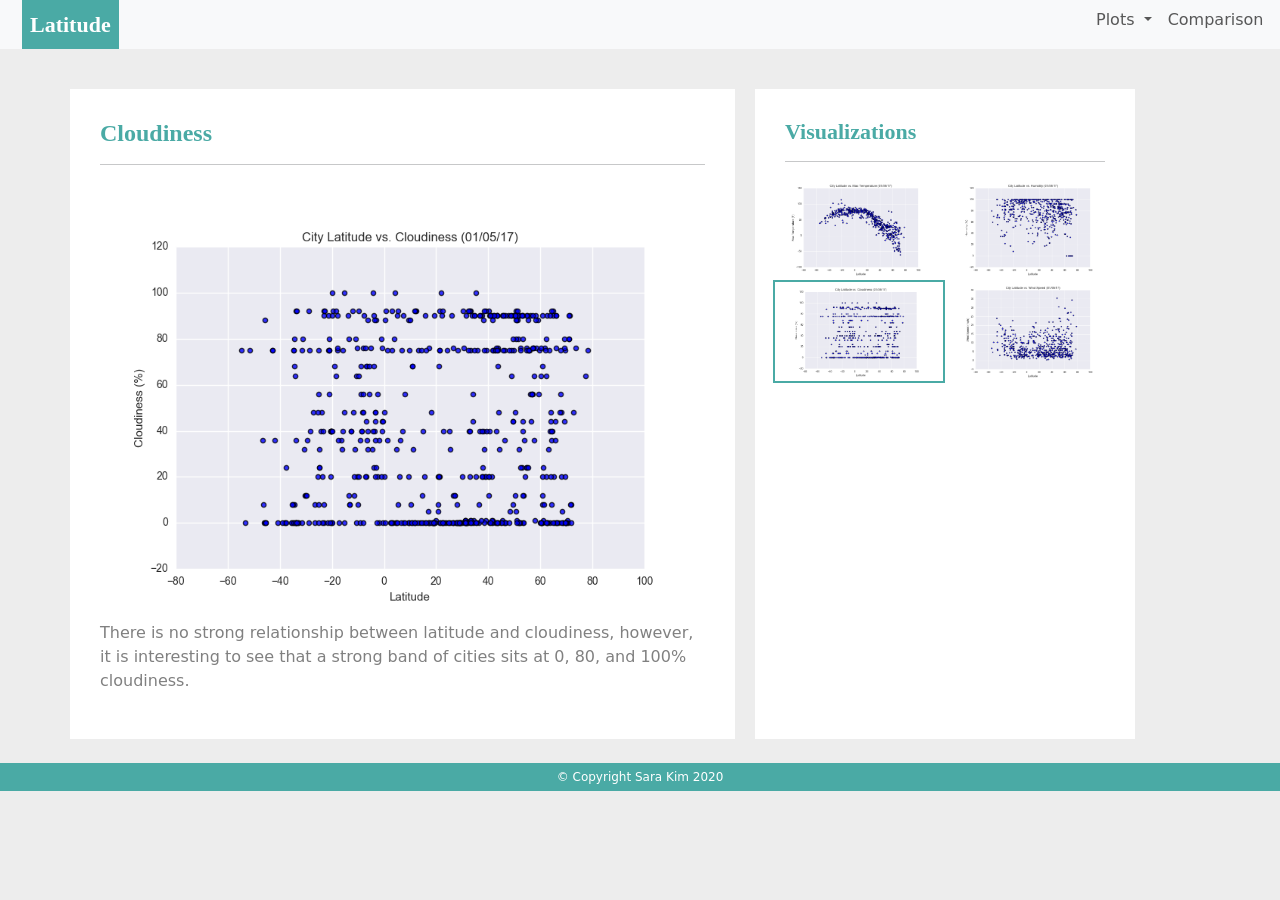
<file: web-design-challenge/visualizations/visualization_cloudiness.html>
<!doctype html>
<html lang="en">

  <head>
    <!-- Required meta tags -->
    <meta charset="utf-8">
    <meta name="viewport" content="width=device-width, initial-scale=1">

    <!-- Bootstrap CSS -->
    <link href="https://cdn.jsdelivr.net/npm/bootstrap@5.0.0-beta1/dist/css/bootstrap.min.css" rel="stylesheet" integrity="sha384-giJF6kkoqNQ00vy+HMDP7azOuL0xtbfIcaT9wjKHr8RbDVddVHyTfAAsrekwKmP1" crossorigin="anonymous">

    <link rel="stylesheet" type="text/css" href="../style.css">

    <title>Cloudiness | Lattitude</title>

  </head>

  <body>

    <!-- Navbar -->
    <nav class="navbar navbar-expand-lg navbar-light bg-light">
      <div class="container-fluid">
        <a class="navbar-brand text-white" href="../index.html">Latitude</a>
        <button class="navbar-toggler" type="button" data-bs-toggle="collapse" data-bs-target="#navbarNavDropdown" aria-controls="navbarNavDropdown" aria-expanded="false" aria-label="Toggle navigation">
          <span class="navbar-toggler-icon"></span>
        </button>
        <div class="collapse navbar-collapse absolute-right" id="navbarNavDropdown">
          <ul class="navbar-nav">
            <li class="nav-item dropdown">
              <a class="nav-link dropdown-toggle" href="#" id="navbarDropdownMenuLink" role="button" data-bs-toggle="dropdown" aria-expanded="false">
                  Plots
              </a>
              <ul class="dropdown-menu" aria-labelledby="navbarDropdownMenuLink">
                  <li><a class="dropdown-item" href="visualization_temp.html">Max Temperature</a></li>
                  <li><a class="dropdown-item" href="visualization_humidity.html">Humidity</a></li>
                  <li><a class="dropdown-item" href="visualization_cloudiness.html">Cloudiness</a></li>
                  <li><a class="dropdown-item" href="visualization_windspeed.html">Wind Speed</a></li>
              </ul>
            </li>
            <li class="nav-item">
              <a class="nav-link" href="../comparison.html">Comparison</a>
            </li>
            <li class="nav-item">
              <a class="nav-link" href="../data.html">Data</a>
            </li>
          </ul>
        </div>
      </div>
  </nav>
  <!-- Navbar Ends -->

  <!-- Main Body -->
  <div class="container">
      <div class="row">
          
          <!-- Left section: summary -->
          <div class="col-12 col-md-7 summary">
              <h1>Cloudiness</h1>
              <hr>
              <br>
              <img src="../Resources/assets/images/Fig3.png" alt="Latitude vs. Cloudiness">
              <br>
              <p>
                There is no strong relationship between latitude and cloudiness, however, it is interesting to see that a strong band of cities sits at 0, 80, and 100% cloudiness.
              </p>
          </div>
          
          <!-- Right section: Visualizations-->
          <div class="col-12 col-md-4 visualizations">
              <h2>Visualizations</h2>
              <hr>
                  <div class="row">
                      <div class="col-3 col-md-6">
                          <a href="visualization_temp.html"><img src="../Resources/assets/images/Fig1.png" alt="Latitude vs. Max Temperature"></a>
                      </div>
                      <div class="col-3 col-md-6">
                          <a href="visualization_humidity.html"><img src="../Resources/assets/images/Fig2.png" alt="Latitude vs. Humidity"></a>
                      </div>
                      <div class="col-3 col-md-6 selected">
                          <a href="visualization_cloudiness.html"><img src="../Resources/assets/images/Fig3.png" alt="Latitude vs. Cloudiness"></a>
                      </div>
                      <div class="col-3 col-md-6">
                          <a href="visualization_windspeed.html"><img src="../Resources/assets/images/Fig4.png" alt="Latitude vs. Wind Speed"></a>
                      </div>                                                
                  </div>
          </div>

      </div>
  </div>

  <!-- Main Body Ends-->

  <!-- start of footer -->
  <br>
  <div>
      <div class="row">
      <div class="col-12 copyright">© Copyright Sara Kim 2020</div>
      </div>
  </div>

  <!-- Bootstrap Bundle with Popper -->
  <script src="https://cdn.jsdelivr.net/npm/bootstrap@5.0.0-beta1/dist/js/bootstrap.bundle.min.js" integrity="sha384-ygbV9kiqUc6oa4msXn9868pTtWMgiQaeYH7/t7LECLbyPA2x65Kgf80OJFdroafW" crossorigin="anonymous"></script>

  </body>
  

</html>
</file>
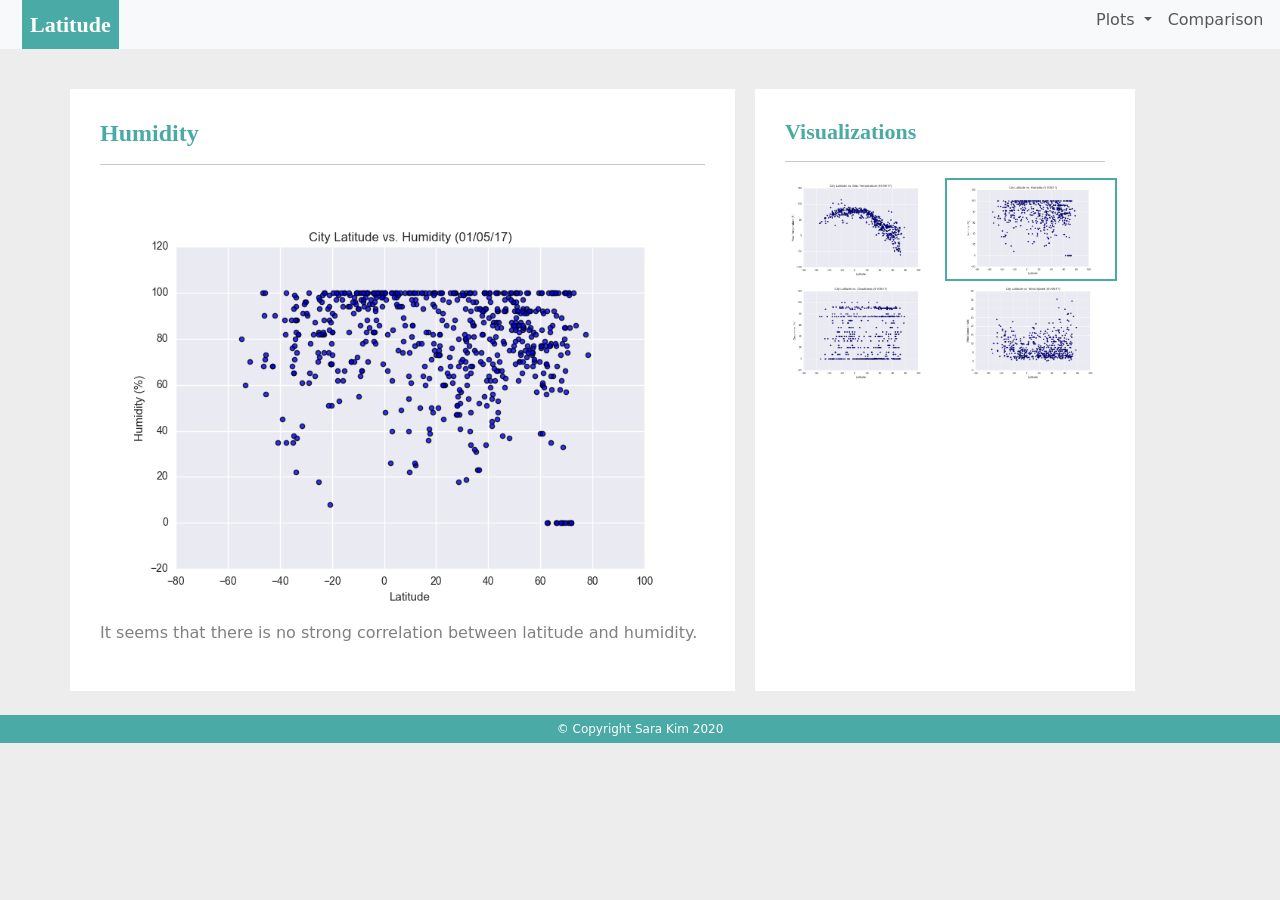
<file: web-design-challenge/visualizations/visualization_humidity.html>
<!doctype html>
<html lang="en">

  <head>
    <!-- Required meta tags -->
    <meta charset="utf-8">
    <meta name="viewport" content="width=device-width, initial-scale=1">

    <!-- Bootstrap CSS -->
    <link href="https://cdn.jsdelivr.net/npm/bootstrap@5.0.0-beta1/dist/css/bootstrap.min.css" rel="stylesheet" integrity="sha384-giJF6kkoqNQ00vy+HMDP7azOuL0xtbfIcaT9wjKHr8RbDVddVHyTfAAsrekwKmP1" crossorigin="anonymous">

    <link rel="stylesheet" type="text/css" href="../style.css">

    <title>Humidity | Lattitude</title>

  </head>

  <body>

    <!-- Navbar -->
    <nav class="navbar navbar-expand-lg navbar-light bg-light">
      <div class="container-fluid">
        <a class="navbar-brand text-white" href="../index.html">Latitude</a>
        <button class="navbar-toggler" type="button" data-bs-toggle="collapse" data-bs-target="#navbarNavDropdown" aria-controls="navbarNavDropdown" aria-expanded="false" aria-label="Toggle navigation">
          <span class="navbar-toggler-icon"></span>
        </button>
        <div class="collapse navbar-collapse absolute-right" id="navbarNavDropdown">
          <ul class="navbar-nav">
            <li class="nav-item dropdown">
              <a class="nav-link dropdown-toggle" href="#" id="navbarDropdownMenuLink" role="button" data-bs-toggle="dropdown" aria-expanded="false">
                  Plots
              </a>
              <ul class="dropdown-menu" aria-labelledby="navbarDropdownMenuLink">
                  <li><a class="dropdown-item" href="visualization_temp.html">Max Temperature</a></li>
                  <li><a class="dropdown-item" href="visualization_humidity.html">Humidity</a></li>
                  <li><a class="dropdown-item" href="visualization_cloudiness.html">Cloudiness</a></li>
                  <li><a class="dropdown-item" href="visualization_windspeed.html">Wind Speed</a></li>
              </ul>
            </li>
            <li class="nav-item">
              <a class="nav-link" href="../comparison.html">Comparison</a>
            </li>
            <li class="nav-item">
              <a class="nav-link" href="../data.html">Data</a>
            </li>
          </ul>
        </div>
      </div>
  </nav>
  <!-- Navbar Ends -->

  <!-- Main Body -->
  <div class="container">
      <div class="row">
          
          <!-- Left section: summary -->
          <div class="col-12 col-md-7 summary">
              <h1>Humidity</h1>
              <hr>
              <br>
              <img src="../Resources/assets/images/Fig2.png" alt="Latitude vs. Humidity">
              <br>
              <p>
                It seems that there is no strong correlation between latitude and humidity.
              </p>
          </div>
          
          <!-- Right section: Visualizations-->
          <div class="col-12 col-md-4 visualizations">
              <h2>Visualizations</h2>
              <hr>
                  <div class="row">
                      <div class="col-3 col-md-6">
                          <a href="visualization_temp.html"><img src="../Resources/assets/images/Fig1.png" alt="Latitude vs. Max Temperature"></a>
                      </div>
                      <div class="col-3 col-md-6 selected">
                          <a href="visualization_humidity.html"><img src="../Resources/assets/images/Fig2.png" alt="Latitude vs. Humidity"></a>
                      </div>
                      <div class="col-3 col-md-6">
                          <a href="visualization_cloudiness.html"><img src="../Resources/assets/images/Fig3.png" alt="Latitude vs. Cloudiness"></a>
                      </div>
                      <div class="col-3 col-md-6">
                          <a href="visualization_windspeed.html"><img src="../Resources/assets/images/Fig4.png" alt="Latitude vs. Wind Speed"></a>
                      </div>                                                
                  </div>
          </div>

      </div>
  </div>

  <!-- Main Body Ends-->

  <!-- start of footer -->
  <br>
  <div>
      <div class="row">
      <div class="col-12 copyright">© Copyright Sara Kim 2020</div>
      </div>
  </div>

  <!-- Bootstrap Bundle with Popper -->
  <script src="https://cdn.jsdelivr.net/npm/bootstrap@5.0.0-beta1/dist/js/bootstrap.bundle.min.js" integrity="sha384-ygbV9kiqUc6oa4msXn9868pTtWMgiQaeYH7/t7LECLbyPA2x65Kgf80OJFdroafW" crossorigin="anonymous"></script>

  </body>
  
    
  
</html>
</file>
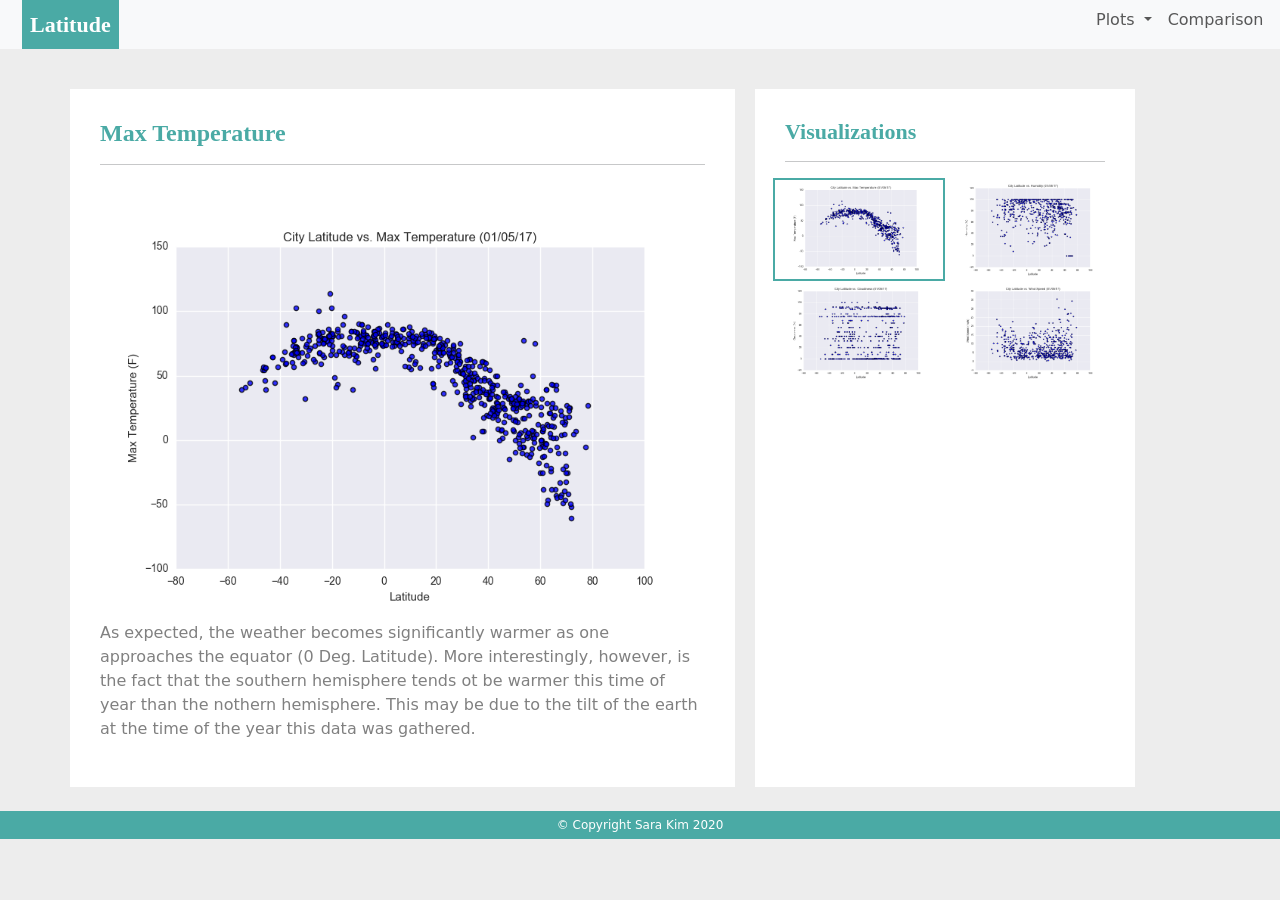
<file: web-design-challenge/visualizations/visualization_temp.html>
<!doctype html>
<html lang="en">

  <head>
    <!-- Required meta tags -->
    <meta charset="utf-8">
    <meta name="viewport" content="width=device-width, initial-scale=1">

    <!-- Bootstrap CSS -->
    <link href="https://cdn.jsdelivr.net/npm/bootstrap@5.0.0-beta1/dist/css/bootstrap.min.css" rel="stylesheet" integrity="sha384-giJF6kkoqNQ00vy+HMDP7azOuL0xtbfIcaT9wjKHr8RbDVddVHyTfAAsrekwKmP1" crossorigin="anonymous">

    <link rel="stylesheet" type="text/css" href="../style.css">

    <title>Max Temperature | Lattitude</title>

  </head>

  <body>

    <!-- Navbar -->
    <nav class="navbar navbar-expand-lg navbar-light bg-light">
        <div class="container-fluid">
          <a class="navbar-brand text-white" href="../index.html">Latitude</a>
          <button class="navbar-toggler" type="button" data-bs-toggle="collapse" data-bs-target="#navbarNavDropdown" aria-controls="navbarNavDropdown" aria-expanded="false" aria-label="Toggle navigation">
            <span class="navbar-toggler-icon"></span>
          </button>
          <div class="collapse navbar-collapse absolute-right" id="navbarNavDropdown">
            <ul class="navbar-nav">
              <li class="nav-item dropdown">
                <a class="nav-link dropdown-toggle" href="#" id="navbarDropdownMenuLink" role="button" data-bs-toggle="dropdown" aria-expanded="false">
                    Plots
                </a>
                <ul class="dropdown-menu" aria-labelledby="navbarDropdownMenuLink">
                    <li><a class="dropdown-item" href="visualization_temp.html">Max Temperature</a></li>
                    <li><a class="dropdown-item" href="visualization_humidity.html">Humidity</a></li>
                    <li><a class="dropdown-item" href="visualization_cloudiness.html">Cloudiness</a></li>
                    <li><a class="dropdown-item" href="visualization_windspeed.html">Wind Speed</a></li>
                </ul>
              </li>
              <li class="nav-item">
                <a class="nav-link" href="../comparison.html">Comparison</a>
              </li>
              <li class="nav-item">
                <a class="nav-link" href="../data.html">Data</a>
              </li>
            </ul>
          </div>
        </div>
    </nav>
    <!-- Navbar Ends -->

    <!-- Main Body -->
    
    <div class="container">
        <div class="row">
            
            <!-- Left section: summary -->
            <div class="col-12 col-md-7 summary">
                <h1>Max Temperature</h1>
                <hr>
                <br>
                <img src="../Resources/assets/images/Fig1.png" alt="Latitude vs. Max Temperature">
                <br>
                <p>
                    As expected, the weather becomes significantly warmer as one approaches the equator (0 Deg. Latitude). 
                    More interestingly, however, is the fact that the southern hemisphere tends ot be warmer this time of year than the nothern hemisphere. 
                    This may be due to the tilt of the earth at the time of the year this data was gathered.
                </p>
            </div>
            
            <!-- Right section: Visualizations-->
            <div class="col-12 col-md-4 visualizations">
                <h2>Visualizations</h2>
                <hr>
                    <div class="row">
                        <div class="col-3 col-md-6 selected">
                            <a href="visualization_temp.html"><img src="../Resources/assets/images/Fig1.png" alt="Latitude vs. Max Temperature"></a>
                        </div>
                        <div class="col-3 col-md-6">
                            <a href="visualization_humidity.html"><img src="../Resources/assets/images/Fig2.png" alt="Latitude vs. Humidity"></a>
                        </div>
                        <div class="col-3 col-md-6">
                            <a href="visualization_cloudiness.html"><img src="../Resources/assets/images/Fig3.png" alt="Latitude vs. Cloudiness"></a>
                        </div>
                        <div class="col-3 col-md-6">
                            <a href="visualization_windspeed.html"><img src="../Resources/assets/images/Fig4.png" alt="Latitude vs. Wind Speed"></a>
                        </div>                                                
                    </div>
            </div>

        </div>
    </div>

    <!-- Main Body Ends-->

    <!-- start of footer -->
    <br>
    <div>
        <div class="row">
        <div class="col-12 copyright">© Copyright Sara Kim 2020</div>
        </div>
    </div>

    <!-- Bootstrap Bundle with Popper -->
    <script src="https://cdn.jsdelivr.net/npm/bootstrap@5.0.0-beta1/dist/js/bootstrap.bundle.min.js" integrity="sha384-ygbV9kiqUc6oa4msXn9868pTtWMgiQaeYH7/t7LECLbyPA2x65Kgf80OJFdroafW" crossorigin="anonymous"></script>

    </body>
    
      
    
    </html>
</file>
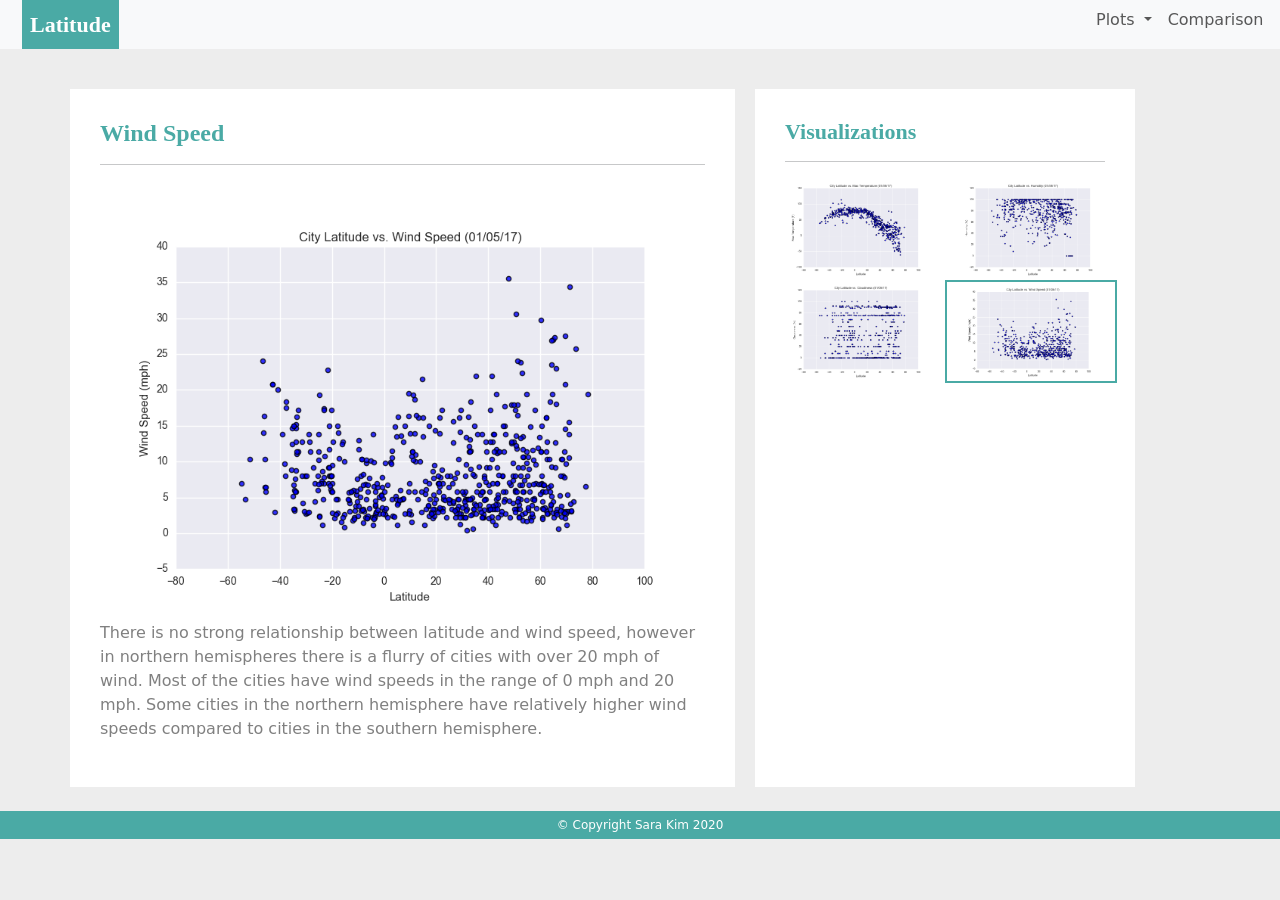
<file: web-design-challenge/visualizations/visualization_windspeed.html>
<!doctype html>
<html lang="en">

  <head>
    <!-- Required meta tags -->
    <meta charset="utf-8">
    <meta name="viewport" content="width=device-width, initial-scale=1">

    <!-- Bootstrap CSS -->
    <link href="https://cdn.jsdelivr.net/npm/bootstrap@5.0.0-beta1/dist/css/bootstrap.min.css" rel="stylesheet" integrity="sha384-giJF6kkoqNQ00vy+HMDP7azOuL0xtbfIcaT9wjKHr8RbDVddVHyTfAAsrekwKmP1" crossorigin="anonymous">

    <link rel="stylesheet" type="text/css" href="../style.css">

    <title>Wind Speed | Lattitude</title>

  </head>

  <body>

    <!-- Navbar -->
    <nav class="navbar navbar-expand-lg navbar-light bg-light">
      <div class="container-fluid">
        <a class="navbar-brand text-white" href="../index.html">Latitude</a>
        <button class="navbar-toggler" type="button" data-bs-toggle="collapse" data-bs-target="#navbarNavDropdown" aria-controls="navbarNavDropdown" aria-expanded="false" aria-label="Toggle navigation">
          <span class="navbar-toggler-icon"></span>
        </button>
        <div class="collapse navbar-collapse absolute-right" id="navbarNavDropdown">
          <ul class="navbar-nav">
            <li class="nav-item dropdown">
              <a class="nav-link dropdown-toggle" href="#" id="navbarDropdownMenuLink" role="button" data-bs-toggle="dropdown" aria-expanded="false">
                  Plots
              </a>
              <ul class="dropdown-menu" aria-labelledby="navbarDropdownMenuLink">
                  <li><a class="dropdown-item" href="visualization_temp.html">Max Temperature</a></li>
                  <li><a class="dropdown-item" href="visualization_humidity.html">Humidity</a></li>
                  <li><a class="dropdown-item" href="visualization_cloudiness.html">Cloudiness</a></li>
                  <li><a class="dropdown-item" href="visualization_windspeed.html">Wind Speed</a></li>
              </ul>
            </li>
            <li class="nav-item">
              <a class="nav-link" href="../comparison.html">Comparison</a>
            </li>
            <li class="nav-item">
              <a class="nav-link" href="../data.html">Data</a>
            </li>
          </ul>
        </div>
      </div>
  </nav>
  <!-- Navbar Ends -->

  <!-- Main Body -->
  <div class="container">
      <div class="row">
          
          <!-- Left section: summary -->
          <div class="col-12 col-md-7 summary">
              <h1>Wind Speed</h1>
              <hr>
              <br>
              <img src="../Resources/assets/images/Fig4.png" alt="Latitude vs. Wind Speed">
              <br>
              <p>
                There is no strong relationship between latitude and wind speed, however in northern hemispheres there is a flurry of cities with over 20 mph of wind.
                Most of the cities have wind speeds in the range of 0 mph and 20 mph. Some cities in the northern hemisphere have relatively higher wind speeds compared to 
                cities in the southern hemisphere.
              </p>
          </div>
          
          <!-- Right section: Visualizations-->
          <div class="col-12 col-md-4 visualizations">
              <h2>Visualizations</h2>
              <hr>
                  <div class="row">
                      <div class="col-3 col-md-6">
                          <a href="visualization_temp.html"><img src="../Resources/assets/images/Fig1.png" alt="Latitude vs. Max Temperature"></a>
                      </div>
                      <div class="col-3 col-md-6">
                          <a href="visualization_humidity.html"><img src="../Resources/assets/images/Fig2.png" alt="Latitude vs. Humidity"></a>
                      </div>
                      <div class="col-3 col-md-6">
                          <a href="visualization_cloudiness.html"><img src="../Resources/assets/images/Fig3.png" alt="Latitude vs. Cloudiness"></a>
                      </div>
                      <div class="col-3 col-md-6 selected">
                          <a href="visualization_windspeed.html"><img src="../Resources/assets/images/Fig4.png" alt="Latitude vs. Wind Speed"></a>
                      </div>                                                
                  </div>
          </div>

      </div>
  </div>

  <!-- Main Body Ends-->

  <!-- start of footer -->
  <br>
  <div>
      <div class="row">
      <div class="col-12 copyright">© Copyright Sara Kim 2020</div>
      </div>
  </div>

  <!-- Bootstrap Bundle with Popper -->
  <script src="https://cdn.jsdelivr.net/npm/bootstrap@5.0.0-beta1/dist/js/bootstrap.bundle.min.js" integrity="sha384-ygbV9kiqUc6oa4msXn9868pTtWMgiQaeYH7/t7LECLbyPA2x65Kgf80OJFdroafW" crossorigin="anonymous"></script>

  </body>
  
    
  
</html>
</file>
<file: web-design-challenge/style.css>
/* headlines styling*/
h1, h2, h3{
    font-family: Georgia, 'Times New Roman', Times, serif;
    color: rgb(74, 170, 165);
  }
  
  h1{
    font-size: 24px;
    font-weight: bold;
  }
  
  h2{
    font-size: 22px;
    font-weight: bold;
  }
  
  h3{
    font-size: 20px;
    font-weight: bold;
    text-align: center;
  }
  

/* navbar styling*/
a.navbar-brand{
    margin-left: 10px;
    padding: 8px;
    background-color: rgb(74, 170, 165);
    font-family: Georgia, 'Times New Roman', Times, serif;
    font-size: 22px;
    font-weight: bold;
}

.absolute-right{
  position: absolute;
  left: 85%;
  top: 0;
}

.navbar{
  padding-top:0px;
  padding-bottom: 0px;
}

.dropdown-menu {
    margin: 0;
}

/* body styling*/
body {
    background-color: rgb(237, 237, 237);
}

.summary {
    margin-top: 40px;
    padding: 30px;
    background-color: white;
}

p {
    color: grey;
}

.visualizations {
    margin-top: 40px;
    margin-left: 20px;
    padding: 30px;
    background-color: white;
}

.space {
  padding-top: 10px;
  padding-bottom: 20px;
}

/* images styling*/ 
img {
  max-width: 100%;
}

.selected {
  border: rgb(74, 170, 165) 2px solid;
}

/*footer copyright styling*/
.copyright {
    width:100%;
    bottom:0;
    background-color: rgb(74, 170, 165);
    z-index:0;
    font-size: 12px;
    color: white;
    text-align: center;
    padding: 5px;
    margin: 0px;
  }

/* small screen */
@media(max-width:767px){
    .navbar.bg-light{
        background-color: rgb(74, 170, 165)!important;
    }

    .navbar-nav {
      background-color: rgb(248, 249, 250)!important;
    }       

    .navbar{
      padding: 0;
      margin-left: 0;
      margin-right: 0;
   }

   .absolute-right{
     position: static;
   }

    body {
        background-color: white;
    }
}
</file>
